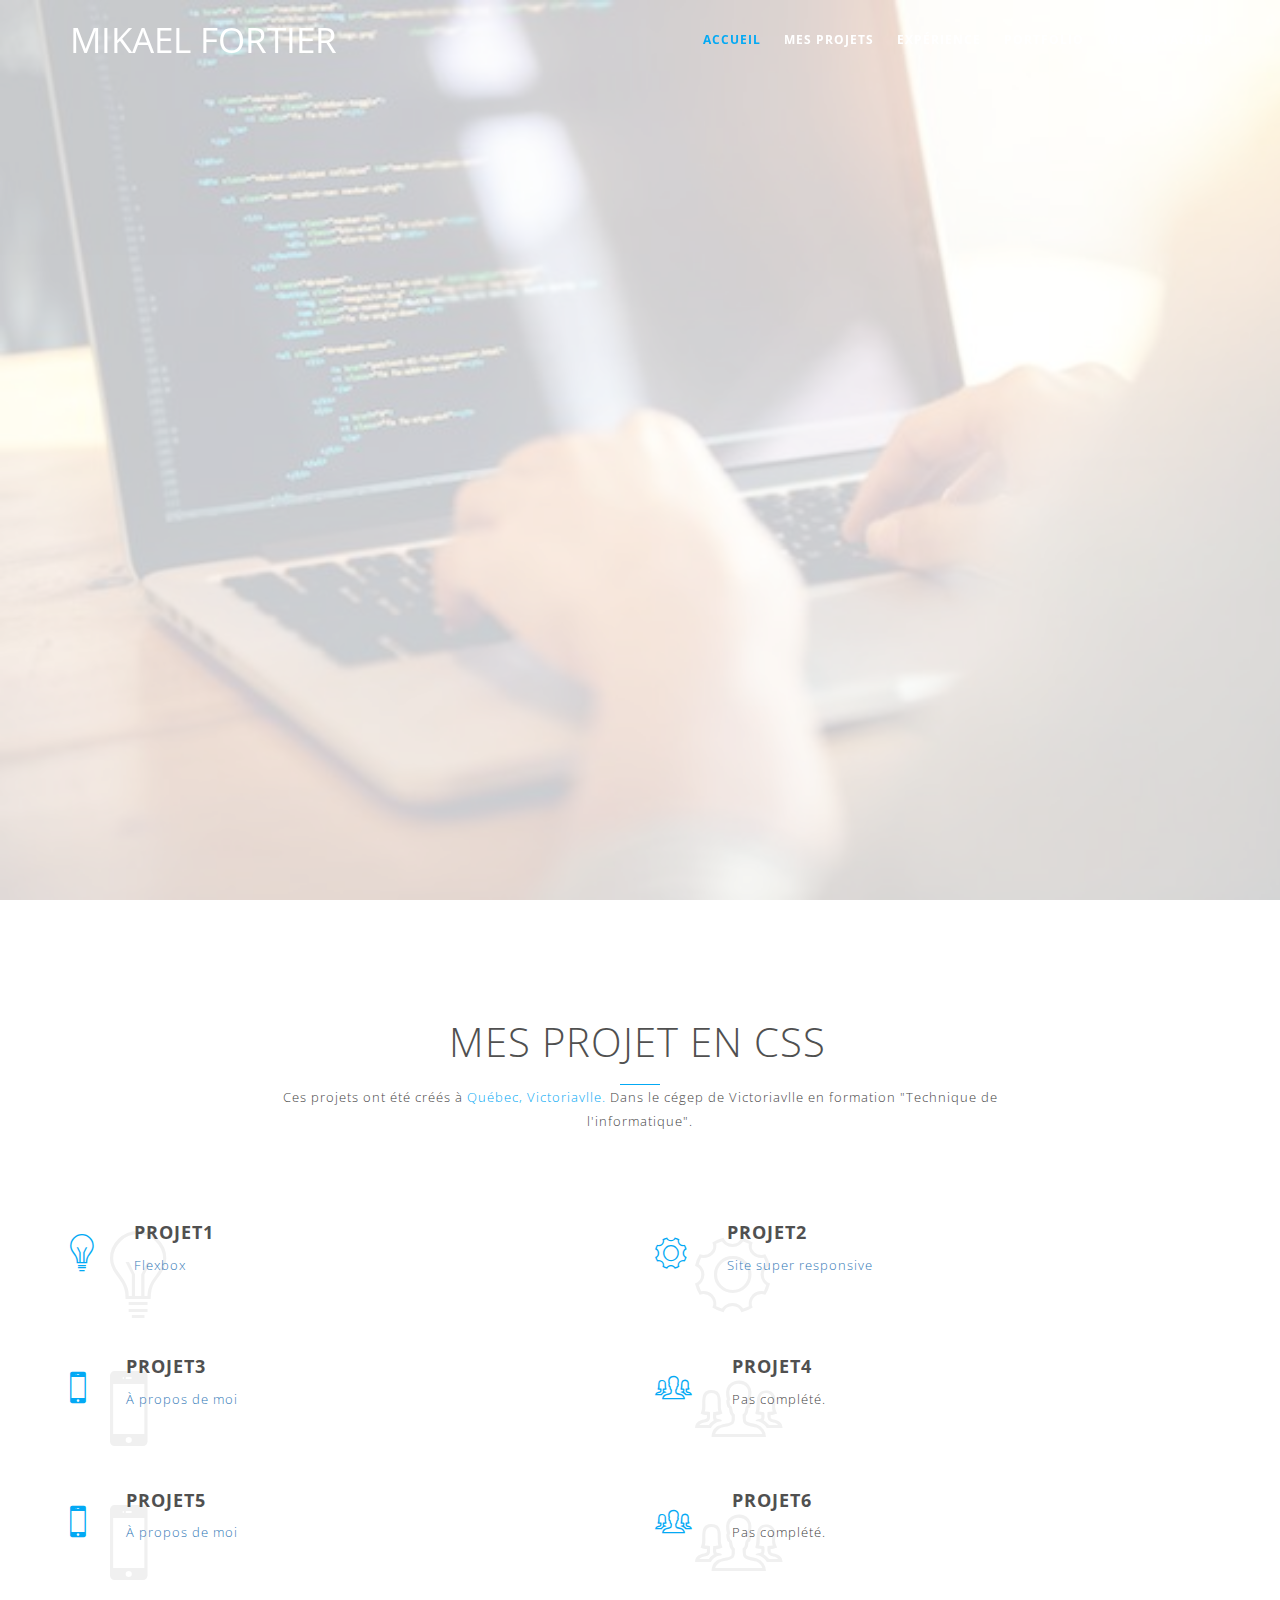
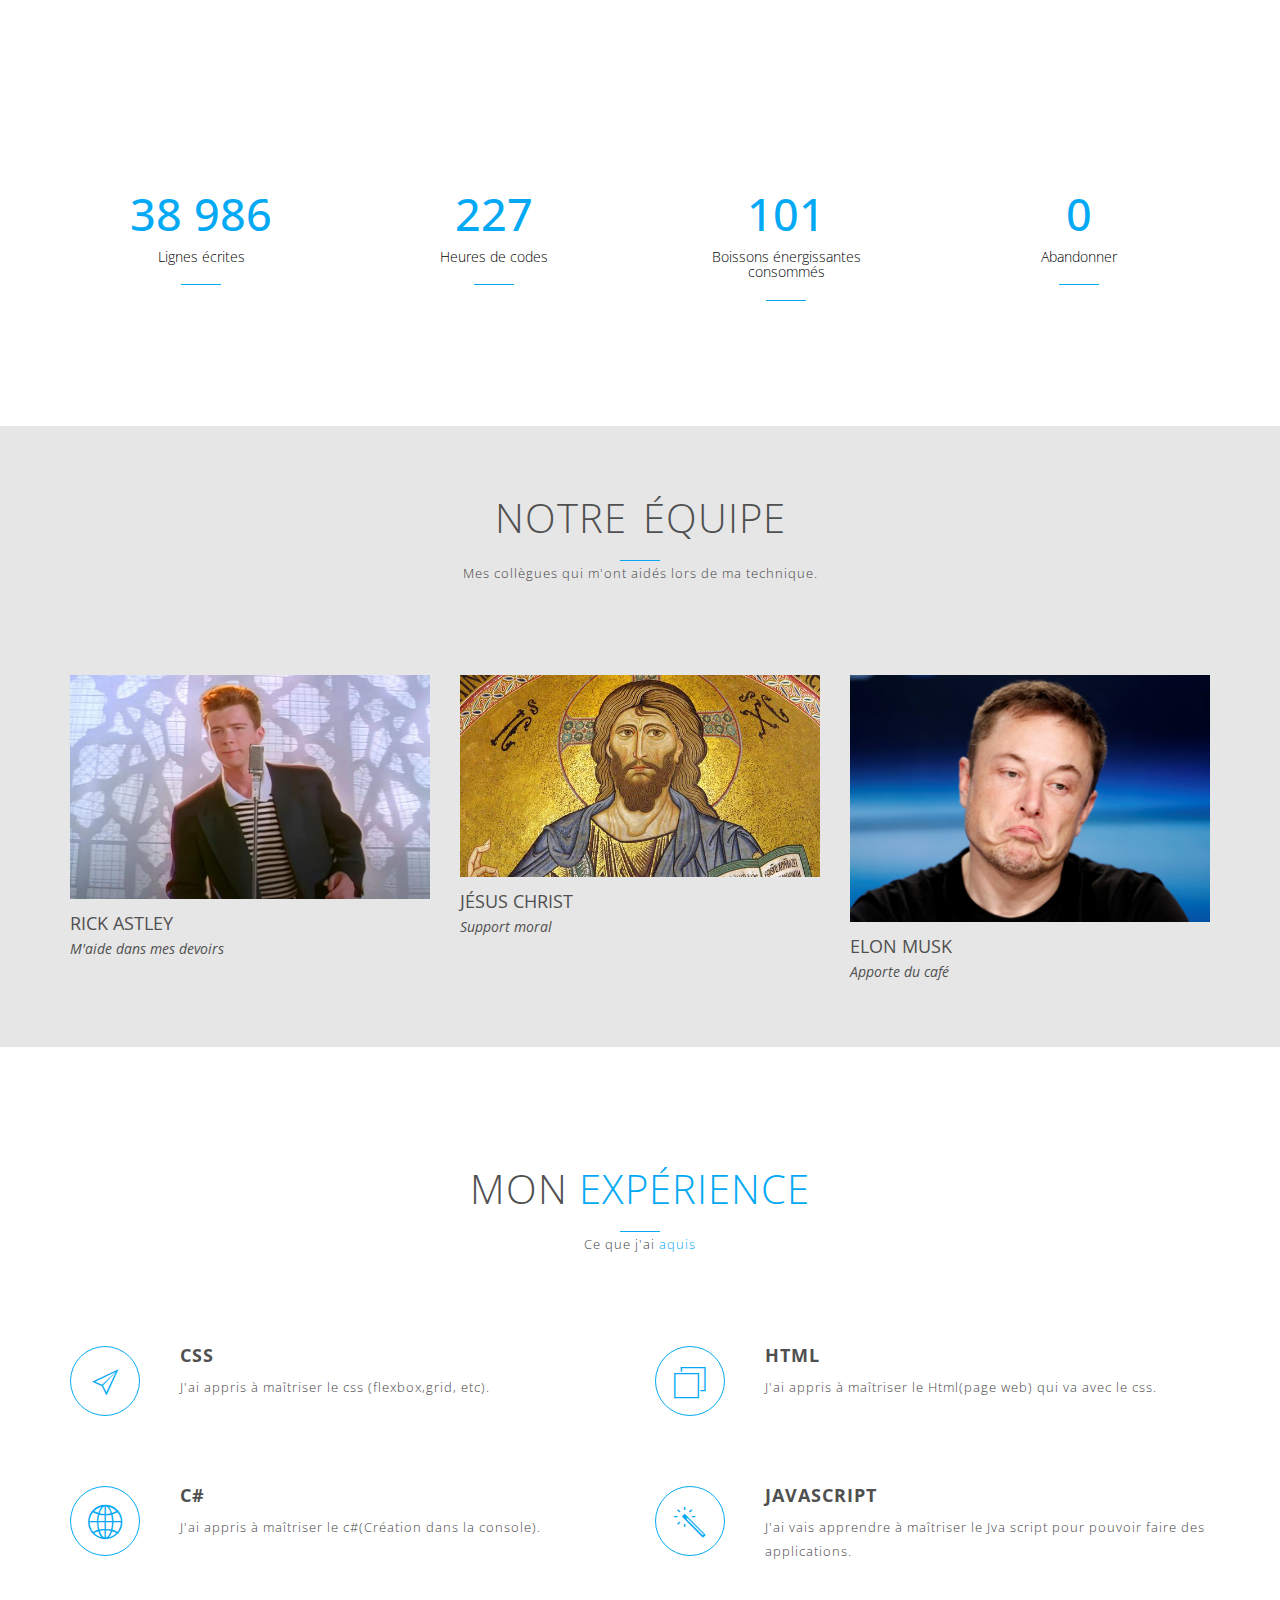
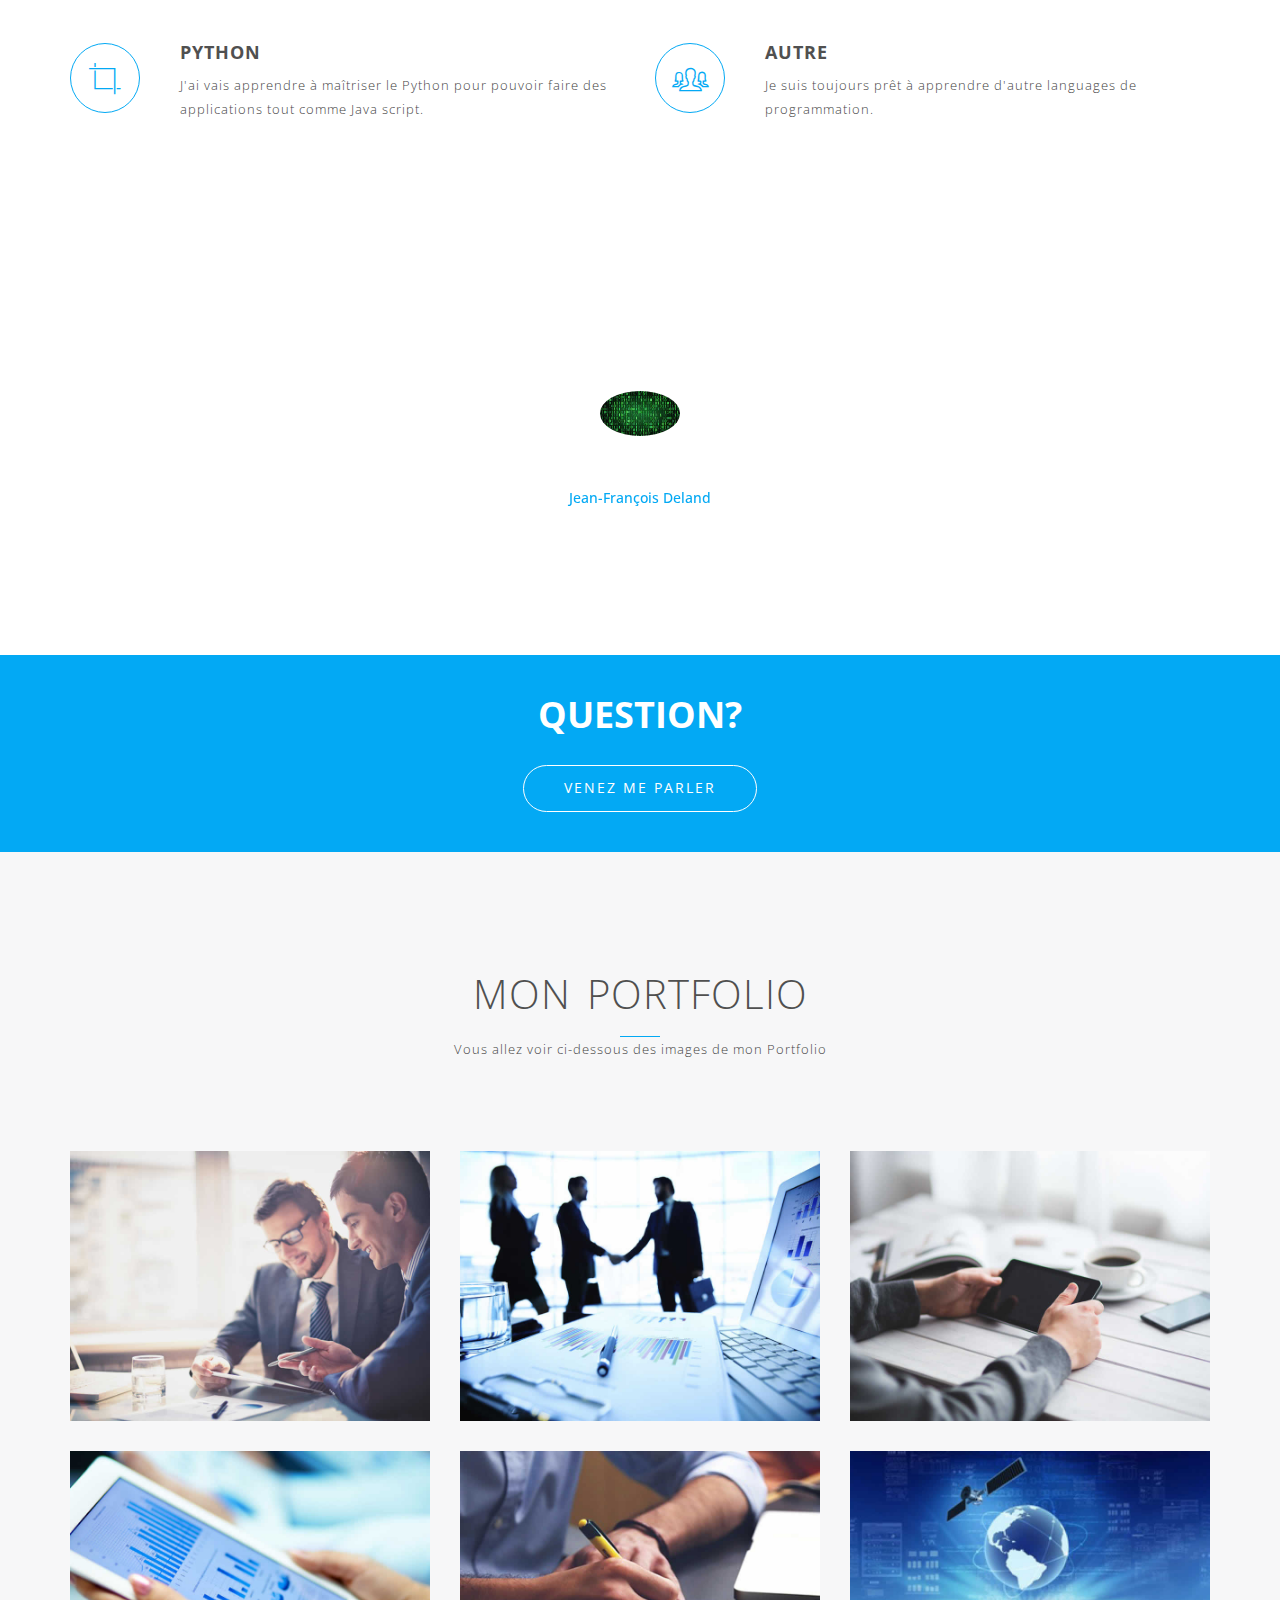
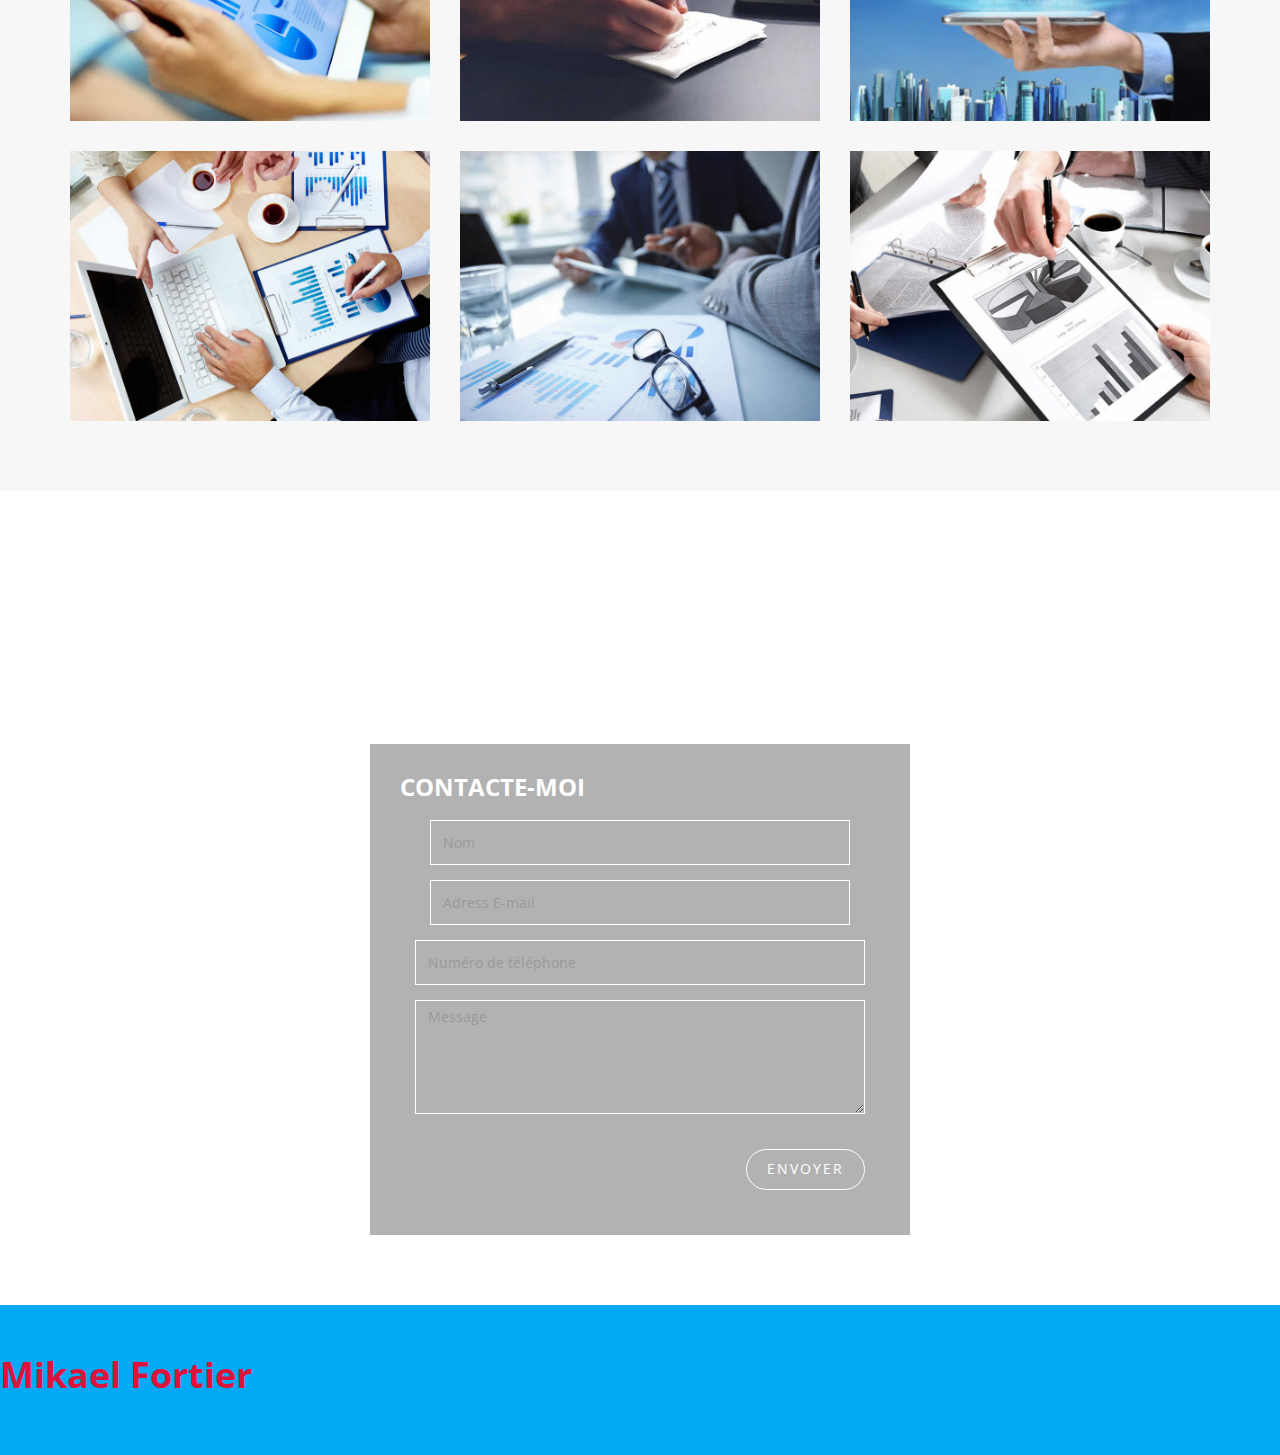
<file: index.html>
<!DOCTYPE html>
<!--
	Bonativo by TEMPLATE STOCK
	templatestock.co @templatestock
	Released for free under the Creative Commons Attribution 3.0 license (templated.co/license)
-->

<html lang="en">
    <head>
        <meta charset="utf-8">
        <meta http-equiv="X-UA-Compatible" content="IE=edge">
        <meta name="viewport" content="width=device-width, initial-scale=1">
        <title>HomePage-MikaelFortier</title>

        <!-- Bootstrap -->
        <link href="bootstrap/css/bootstrap.min.css" rel="stylesheet">
        <link href="css/style.css" rel="stylesheet" type="text/css">
        <link href="css/flexslider.css" rel="stylesheet" type="text/css">
        <link href="icons/css/ionicons.min.css" rel="stylesheet" type="text/css">
        <link href="icons/css/simple-line-icons.css" rel="stylesheet" type="text/css">
       
        <!--revolution slider setting css-->
        <link href="rs-plugin/css/settings.css" rel="stylesheet">
        <link href="css/prettyPhoto.css" rel="stylesheet" type="text/css" />
        <!-- HTML5 shim and Respond.js for IE8 support of HTML5 elements and media queries -->
        <!-- WARNING: Respond.js doesn't work if you view the page via file:// -->
        <!--[if lt IE 9]>
          <script src="https://oss.maxcdn.com/html5shiv/3.7.2/html5shiv.min.js"></script>
          <script src="https://oss.maxcdn.com/respond/1.4.2/respond.min.js"></script>
        <![endif]-->
    </head>
    <body data-spy="scroll" data-target=".navbar" data-offset="80">


        <!-- Static navbar -->
        <nav class="navbar navbar-default navbar-fixed-top before-color">
            <div class="container">
                <div class="navbar-header">
                    <button type="button" class="navbar-toggle collapsed" data-toggle="collapse" data-target="#navbar" aria-controls="navbar">
                        <span class="sr-only">Toggle navigation</span>
                        <span class="icon-bar"></span>
                        <span class="icon-bar"></span>
                        <span class="icon-bar"></span>
                    </button>
                    <a class="navbar-brand alo" href="index.html">Mikael Fortier</a>
                </div>
                <div id="navbar" class="navbar-collapse collapse">
                    <ul class="nav navbar-nav navbar-right scroll-to">
                        <li class="active"><a href="#home">Accueil</a></li>
                        <li><a href="#about">Mes projets</a></li>
                        <li><a href="#services">Expérience</a></li>
                        <li><a href="#work">Portfolio</a></li>
                                            
                        <li class="dropdown">
                           
                            <ul class="dropdown-menu" role="menu">
                                
                                
                            </ul>
                        </li>
                        <li><a href="#contact">Me contacter</a></li>

                    </ul>
                </div><!--/.nav-collapse -->
            </div><!--/.container-fluid -->
        </nav>


        <div class="fullwidthbanner" id="home">
            <div class="tp-banner">
                <ul>
                    <!-- SLIDE 1 -->
                    <li data-transition="fade" data-slotamount="7" data-masterspeed="1500">
                        <!-- MAIN IMAGE -->
                        <img src="html-css-javascript.jpg" alt="desk" data-bgfit="cover" data-bgposition="left top" data-bgrepeat="no-repeat">
                        <!-- LAYERS -->
                        <!-- LAYER NR. 1 -->
                        <div style="color: red;" class="tp-caption slider-title" data-x="center" data-y="center"  data-voffset="-30" data-speed="500" data-start="1200" data-easing="Power4.easeInOut">
                            Bienvenue dans ma <span>Page</span>
                        </div> <!-- /tp-caption -->
                        <!-- LAYER NR. 2 -->
                        <div class="tp-caption slider-caption" data-x="center" data-y="center" data-voffset="40" data-speed="500" data-start="1800" data-easing="Power4.easeInOut" data-captionhidden="on">
                            ma page de template de css de session1 automne 2021 en design web
                        </div> <!-- /tp-caption -->

                        <!-- LAYER NR. 3 -->
                        <div class="tp-caption slider-button scroll-to" data-x="center" data-y="center" data-voffset="120" data-speed="500" data-start="2400" data-easing="Power4.easeInOut" data-captionhidden="on">
                            <a class="btn btn-white" href="#about">Continuer</a>
                        </div> <!-- /tp-caption -->
                    </li>
                    <!-- SLIDE 2 -->
                    <li data-transition="fade" data-slotamount="7" data-masterspeed="1500">
                        <!-- MAIN IMAGE -->
                        <img src="iStock-969582980.jpg" alt="desk" data-bgfit="cover" data-bgposition="left top" data-bgrepeat="no-repeat">

                        <!-- LAYERS -->
                        <!-- LAYER NR. 1 -->
                        <div style="color: blue;" class="tp-caption slider-title" data-x="center" data-y="center"  data-voffset="-30" data-speed="500" data-start="1200" data-easing="Power4.easeInOut">
                            Bienvenue dans ma <span>Page</span>
                        </div> <!-- /tp-caption -->

                        <!-- LAYER NR. 2 -->
                        <div class="tp-caption slider-caption" data-x="center" data-y="center" data-voffset="40" data-speed="500" data-start="1800" data-easing="Power4.easeInOut" data-captionhidden="on">
                            ma page de template de css de session1 automne 2021 en design web
                        </div> <!-- /tp-caption -->

                        <!-- LAYER NR. 3 -->
                        <div class="tp-caption slider-button scroll-to" data-x="center" data-y="center" data-voffset="120" data-speed="500" data-start="2400" data-easing="Power4.easeInOut" data-captionhidden="on">
                            <a class="btn btn-white" href="#about">Continuer</a>
                        </div> <!-- /tp-caption -->
                    </li>
                    <!-- SLIDE 3 -->
                </ul>
            </div>
        </div><!--full width banner-->
        <section id="about" class="section-padding">
            <div class="container">
                <div class="row">
                    <div class="col-sm-8 col-sm-offset-2 text-center">
                        <div class="section-title">
                            <h1>Mes <span class="alo">Projet en css</span></h1> 
                            <span class="border-line"></span>
                            <p class="">
                                Ces projets ont été créés à <span class="colored-text">Québec, Victoriavlle.</span> Dans le cégep de Victoriavlle en formation "Technique de l'informatique".
                            </p>
                        </div>
                    </div>
                </div><!-- title row end-->
                <div class="row">
                    <div class="col-sm-6 margin-bottom30">
                        <div class="feature-icon-wrap clearfix">
                            <div class="left-side-icon">
                                <i class="ion-ios-lightbulb-outline front-icon"></i>
                                <i class="ion-ios-lightbulb-outline back-icon"></i>
                            </div>
                            <div class="features-text-right">
                                <h3>Projet1</h3>                         
                                <p><a href="mes_exercices/Projet semaine 1/exercice_flexbox.html">
                                    Flexbox</a>
                                </p>
                            </div>
                        </div><!--features icon wrap-->
                    </div><!--features col-->
                    <div class="col-sm-6 margin-bottom30">
                        <div class="feature-icon-wrap clearfix">
                            <div class="left-side-icon">
                                <i class="ion-ios-gear-outline front-icon"></i>
                                <i class="ion-ios-gear-outline back-icon"></i>
                            </div>
                            <div class="features-text-right">
                                <h3>Projet2</h3>                         
                                <p><a href="mes_exercices/Projet semaine 1/site responsive.html">
                                    Site super responsive</a>
                                </p>
                            </div>
                        </div><!--features icon wrap-->
                    </div><!--features col-->
                </div><!--row-->
                <div class="row">
                    <div class="col-sm-6 margin-bottom30">
                        <div class="feature-icon-wrap clearfix">
                            <div class="left-side-icon">
                                <i class="ion-iphone front-icon"></i>
                                <i class="ion-iphone back-icon"></i>
                            </div>
                            <div class="features-text-right">
                                <h3>Projet3</h3>                         
                                <p><a href="mes_exercices/Projet semaine 1/index.html">
                                    À propos de moi                            </a>   </p>
                            </div>
                        </div><!--features icon wrap-->
                    </div><!--features col-->
                    <div class="col-sm-6 margin-bottom30">
                        <div class="feature-icon-wrap clearfix">
                            <div class="left-side-icon">
                                <i class="ion-ios-people-outline front-icon"></i>
                                <i class="ion-ios-people-outline back-icon"></i>
                            </div>
                            <div class="features-text-right">
                                <h3>Projet4</h3>                         
                                <p>
                                    Pas complété.</p>
                            </div>
                        </div><!--features icon wrap-->
                    </div><!--features col-->
                </div><!--row-->
                <div class="row">
                    <div class="col-sm-6 margin-bottom30">
                        <div class="feature-icon-wrap clearfix">
                            <div class="left-side-icon">
                                <i class="ion-iphone front-icon"></i>
                                <i class="ion-iphone back-icon"></i>
                            </div>
                            <div class="features-text-right">
                                <h3>Projet5</h3>                         
                                <p><a href="mes_exercices/Projet semaine 1/index.html">
                                    À propos de moi                            </a>   </p>
                            </div>
                        </div><!--features icon wrap-->
                    </div><!--features col-->
                    <div class="col-sm-6 margin-bottom30">
                        <div class="feature-icon-wrap clearfix">
                            <div class="left-side-icon">
                                <i class="ion-ios-people-outline front-icon"></i>
                                <i class="ion-ios-people-outline back-icon"></i>
                            </div>
                            <div class="features-text-right">
                                <h3>Projet6</h3>                         
                                <p>
                                    Pas complété.</p>
                            </div>
                        </div><!--features icon wrap-->
                    </div><!--features col-->
                </div><!--row-->
            </div><!--container-->      
        </section><!--about section end-->
        <div class="funfacts parallax-1">
            <div class="container">
                <div class="row">
                    <div class="col-sm-3 margin-bottom30 text-center">
                        <div class="fact-box">
                            <h2>38 986</h2>                          
                            <h5>Lignes écrites</h5>
                            <span class="border-line"></span>
                        </div>
                    </div><!--fact cols-->
                    <div class="col-sm-3 margin-bottom30 text-center">
                        <div class="fact-box">
                            <h2>227</h2>                          
                            <h5>Heures de codes</h5>
                            <span class="border-line"></span>
                        </div>
                    </div><!--fact cols-->
                    <div class="col-sm-3 margin-bottom30 text-center">
                        <div class="fact-box">
                            <h2>101</h2>                          
                            <h5>Boissons énergissantes consommés </h5>
                            <span class="border-line"></span>
                        </div>
                    </div><!--fact cols-->
                    <div class="col-sm-3 margin-bottom30 text-center">
                        <div class="fact-box">
                            <h2>0</h2>                          
                            <h5>Abandonner</h5>
                            <span class="border-line"></span>
                        </div>
                    </div><!--fact cols-->
                </div>
            </div>
        </div>
        <div class="team">
            <div class="container">
                <div class="row">
                    <div class="col-sm-8 col-sm-offset-2">
                        <div class="section-title text-center">
                            <h1> <span class="alo">Notre</span> équipe</h1> 
                            <span class="border-line"></span>
                            <p class="">
                                Mes collègues qui m'ont aidés lors de ma technique.
                            </p>
                        </div>
                    </div>
                </div>
                <div class="row">

                    <div class="col-sm-4 margin-bottom30">
                        <div class="team-box">
                            <img src="572c4830-721d-11eb-bb63-96959c3b62f2.cf.jpg" class="img-responsive" alt="">

                            <ul class="">
                            </ul>
                        </div>
                        <div class="team-desc">
                            <h4>Rick Astley</h4>
                            <em>M'aide dans mes devoirs</em>
                        </div>
                    </div><!--team col end-->
                    <div class="col-sm-4 margin-bottom30">
                        <div class="team-box">
                            <img src="le-christ-pantocrator-de-la-cathedrale-de-cefalu-en-italie-une-representation-bien-loin-de-la-realite-selon-les-scientifiques_5482362.jpg" class="img-responsive" alt="">                       
                            <ul class="">
                            </ul>
                        </div>
                        <div class="team-desc">
                            <h4>Jésus Christ</h4>
                            <em>Support moral</em>
                        </div>
                    </div><!--team col end-->
                    <div class="col-sm-4 margin-bottom30">
                        <div class="team-box">
                            <img src="elon.jpg" class="img-responsive" alt="">                     
                            <ul class="">
                            </ul>
                        </div>
                        <div class="team-desc">
                            <h4>Elon Musk</h4>
                            <em>Apporte du café</em>
                        </div>
                    </div><!--team col end-->
                </div>
            </div>
        </div><!--team section end-->
        <section id="services" class="section-padding">
            <div class="container">
                <div class="row">
                    <div class="col-sm-8 col-sm-offset-2 text-center">
                        <div class="section-title">
                            <h1>Mon <span class="colored-text">Expérience</span></h1> 
                            <span class="border-line"></span>
                            <p class="">
                                Ce que j'ai <span class="colored-text">aquis</span>
                            </p>
                        </div>
                    </div>
                </div><!-- title row end-->
                <div class="row">
                    <div class="col-sm-6 margin-bottom30">
                        <div class="feature-icon-wrap services-icons clearfix">
                            <div class="left-side-icon">
                                <i class="ion-ios-paperplane-outline front-icon"></i>
                            </div>
                            <div class="features-text-right">
                                <h3>Css</h3>                         
                                <p>
                                    J'ai appris à maîtriser le css (flexbox,grid, etc).
                                </p>
                            </div>
                        </div>
                    </div><!--services col-->
                    <div class="col-sm-6 margin-bottom30">
                        <div class="feature-icon-wrap services-icons clearfix">
                            <div class="left-side-icon">
                                <i class="ion-ios-browsers-outline front-icon"></i>
                            </div>
                            <div class="features-text-right">
                                <h3>Html</h3>                         
                                <p>
                                    J'ai appris à maîtriser le Html(page web) qui va avec le css.
                                </p>
                            </div>
                        </div>
                    </div><!--services col-->
                </div><!--services row-->
                <div class="row">
                    <div class="col-sm-6 margin-bottom30">
                        <div class="feature-icon-wrap services-icons clearfix">
                            <div class="left-side-icon">
                                <i class="ion-ios-world-outline front-icon"></i>
                            </div>
                            <div class="features-text-right">
                                <h3>C#</h3>                         
                                <p>
                                    J'ai appris à maîtriser le c#(Création dans la console).
                                </p>
                            </div>
                        </div>
                    </div><!--services col-->
                    <div class="col-sm-6 margin-bottom30">
                        <div class="feature-icon-wrap services-icons clearfix">
                            <div class="left-side-icon">
                                <i class="ion-ios-color-wand-outline front-icon"></i>
                            </div>
                            <div class="features-text-right">
                                <h3>JavaScript</h3>                         
                                <p>
                                    J'ai vais apprendre à maîtriser le Jva script pour pouvoir faire des applications.
                                </p>
                            </div>
                        </div>
                    </div><!--services col-->
                </div><!--services row-->
                <div class="row">
                    <div class="col-sm-6 margin-bottom30">
                        <div class="feature-icon-wrap services-icons clearfix">
                            <div class="left-side-icon">
                                <i class="ion-ios-crop front-icon"></i>
                            </div>
                            <div class="features-text-right">
                                <h3>Python</h3>                         
                                <p>
                                    J'ai vais apprendre à maîtriser le Python pour pouvoir faire des applications tout comme Java script.
                                </p>
                            </div>
                        </div>
                    </div><!--services col-->
                    <div class="col-sm-6 margin-bottom30">
                        <div class="feature-icon-wrap services-icons clearfix">
                            <div class="left-side-icon">
                                <i class="ion-ios-people-outline front-icon"></i>
                            </div>
                            <div class="features-text-right">
                                <h3>Autre</h3>                         
                                <p>
                                    Je suis toujours prêt à apprendre d'autre languages de programmation.
                                </p>
                            </div>
                        </div>
                    </div><!--services col-->
                </div><!--services row-->
            </div>
        </section><!--services section end-->
        <div class="testimonials parallax-2">
            <div class="container">
                <div class="row">
                    <div class="col-sm-8 col-sm-offset-2 text-center">
                        <div class="flexslider testislider">
                            <ul class="slides">
                                <li>
                                    <div class="slide-items">
                                        <img src="CDS.jpg" alt="">
                                        <p>
                                            Enseignant en Design Web!
                                        </p>
                                        <h5>Mathieu Fréchette </h5>
                                    </div>
                                </li>
                                <li>
                                    <div class="slide-items">
                                        <img src="css101-main.jpg" alt="">
                                        <p>
                                            Enseignant en Programmation 1!
                                        </p>
                                        <h5>Carine Croteau</h5>
                                    </div>
                                </li>
                                <li>
                                    <div class="slide-items">
                                        <img src="binaire.jfif" alt="">
                                        <p>
                                            Enseignant en mathématique de l'ordinateur!
                                        </p>
                                        <h5>Jean-François Deland</h5>
                                    </div>
                                </li>
                            </ul>
                        </div>
                    </div>
                </div>
            </div>
        </div><!--testimonials-->
        </div><!--pricing-->
        <div class="cta cta-bg">
            <div class="container text-center scroll-to">
                <h1>Question?</h1>
                <a href="#contact" class="btn btn-white btn-radius btn-lg">Venez me parler</a>
            </div>
        </div><!--call to action-->

        <section id="work" class="section-padding">
            <div class="container">
                <div class="row">
                    <div class="col-sm-8 col-sm-offset-2">
                        <div class="section-title text-center">
                            <h1> <span class="alo">Mon</span> Portfolio</h1> 
                            <span class="border-line"></span>
                            <p class="">
                                Vous allez voir ci-dessous des images de mon Portfolio
                            </p>
                        </div>
                    </div>
                </div><!--heading row-->
                <div class="row">
                    <div class="col-sm-4">
                        <div class="entry-thumb portfolio-thumb">
                            <div class="imgoverlay text-light">
                                <a href="images/work-1.jpg" class="load-content prettyPhoto" data-gal="prettyPhoto[name_gallery]">
                                    <img src="images/work-1.jpg" class="img-responsive" alt="">
                                    <div class="overlay"><span class="overlaycolor"></span><div class="overlayinfo" style="margin-top: -11px;"><h6>Branding</h6></div></div>
                                </a>
                            </div>
                        </div>
                    </div><!--work col-->
                    <div class="col-sm-4">
                        <div class="entry-thumb portfolio-thumb">
                            <div class="imgoverlay text-light">
                                <a href="images/work-2.jpg" class="load-content prettyPhoto" data-gal="prettyPhoto[name_gallery]">
                                    <img src="images/work-2.jpg" class="img-responsive" alt="">
                                    <div class="overlay"><span class="overlaycolor"></span><div class="overlayinfo" style="margin-top: -11px;"><h6>Branding</h6></div></div>
                                </a>
                            </div>
                        </div>
                    </div><!--work col-->
                    <div class="col-sm-4">
                        <div class="entry-thumb portfolio-thumb">
                            <div class="imgoverlay text-light">
                                <a href="images/work-3.jpg" class="load-content prettyPhoto" data-gal="prettyPhoto[name_gallery]">
                                    <img src="images/work-3.jpg" class="img-responsive" alt="">
                                    <div class="overlay"><span class="overlaycolor"></span><div class="overlayinfo" style="margin-top: -11px;"><h6>Branding</h6></div></div>
                                </a>
                            </div>
                        </div>
                    </div><!--work col-->
                </div><!--work row-->
                <div class="row">
                    <div class="col-sm-4">
                        <div class="entry-thumb portfolio-thumb">
                            <div class="imgoverlay text-light">
                                <a href="images/work-4.jpg" class="load-content prettyPhoto" data-gal="prettyPhoto[name_gallery]">
                                    <img src="images/work-4.jpg" class="img-responsive" alt="">
                                    <div class="overlay"><span class="overlaycolor"></span><div class="overlayinfo" style="margin-top: -11px;"><h6>Branding</h6></div></div>
                                </a>
                            </div>
                        </div>
                    </div><!--work col-->
                    <div class="col-sm-4">
                        <div class="entry-thumb portfolio-thumb">
                            <div class="imgoverlay text-light">
                                <a href="images/work-5.jpg" class="load-content prettyPhoto" data-gal="prettyPhoto[name_gallery]">
                                    <img src="images/work-5.jpg" class="img-responsive" alt="">
                                    <div class="overlay"><span class="overlaycolor"></span><div class="overlayinfo" style="margin-top: -11px;"><h6>Branding</h6></div></div>
                                </a>
                            </div>
                        </div>
                    </div><!--work col-->
                    <div class="col-sm-4">
                        <div class="entry-thumb portfolio-thumb">
                            <div class="imgoverlay text-light">
                                <a href="images/work-6.jpg" class="load-content prettyPhoto" data-gal="prettyPhoto[name_gallery]">
                                    <img src="images/work-6.jpg" class="img-responsive" alt="">
                                    <div class="overlay"><span class="overlaycolor"></span><div class="overlayinfo" style="margin-top: -11px;"><h6>Branding</h6></div></div>
                                </a>
                            </div>
                        </div>
                    </div><!--work col-->
                </div><!--work row-->
                <div class="row">
                    <div class="col-sm-4">
                        <div class="entry-thumb portfolio-thumb">
                            <div class="imgoverlay text-light">
                                <a href="images/work-7.jpg" class="load-content prettyPhoto" data-gal="prettyPhoto[name_gallery]">
                                    <img src="images/work-7.jpg" class="img-responsive" alt="">
                                    <div class="overlay"><span class="overlaycolor"></span><div class="overlayinfo" style="margin-top: -11px;"><h6>Branding</h6></div></div>
                                </a>
                            </div>
                        </div>
                    </div><!--work col-->
                    <div class="col-sm-4">
                        <div class="entry-thumb portfolio-thumb">
                            <div class="imgoverlay text-light">
                                <a href="images/work-8.jpg" class="load-content prettyPhoto" data-gal="prettyPhoto[name_gallery]">
                                    <img src="images/work-8.jpg" class="img-responsive" alt="">
                                    <div class="overlay"><span class="overlaycolor"></span><div class="overlayinfo" style="margin-top: -11px;"><h6>Branding</h6></div></div>
                                </a>
                            </div>
                        </div>
                    </div><!--work col-->
                    <div class="col-sm-4">
                        <div class="entry-thumb portfolio-thumb">
                            <div class="imgoverlay text-light">
                                <a href="images/work-9.jpg" class="load-content prettyPhoto" data-gal="prettyPhoto[name_gallery]">
                                    <img src="images/work-9.jpg" class="img-responsive" alt="">
                                    <div class="overlay"><span class="overlaycolor"></span><div class="overlayinfo" style="margin-top: -11px;"><h6>Branding</h6></div></div>
                                </a>
                            </div>
                        </div>
                    </div><!--work col-->
                </div><!--work row-->
            </div>
        </section><!--work section end-->
            <div class="news-wrapper  container-fluid">
                <div class='row'>
                <div class="col-sm-6 text-center no-padding">           
                </div><!--news col-->
                <div class="col-sm-6 text-center no-padding">   
                        </div>
                    </a>
                </div><!--news col-->
                <div class="col-sm-6 text-center no-padding">
                </div><!--news col-->
        <section id="contact" class="section-padding">
            <div class="container">
                <div class="row">
                    <div class="col-sm-8 col-sm-offset-2">
                        <div class="row contact-details">
                            <div class="col-sm-4 margin-bottom30 text-center">
                                <i class="ion-ios-location-outline"></i>
                                <h4></h4>
                            </div>
                            <div class="col-sm-4 margin-bottom30 text-center">
                                <i class="ion-ios-email-outline"></i>
                                <h4></h4>
                            </div>
                            <div class="col-sm-4 margin-bottom30 text-center">
                                <i class="ion-ios-telephone-outline"></i>
                                <h4></h4>
                            </div>
                        </div><!--contact details-->
                    </div>
                </div>
                <div class="row">
                    <div class="col-sm-6 col-sm-offset-3">
                        <form name="sentMessage" class="contact-form" method="post" novalidate>
                            <h3>Contacte-moi</h3>
                            <div class="row">
                                <div class="col-md-12">
                                    <div class="row control-group">
                                        <div class="form-group col-xs-12 controls">

                                            <input type="text" class="form-control" placeholder="Nom" id="name" required data-validation-required-message="Please enter your name.">
                                            <p class="help-block"></p>
                                        </div>
                                    </div>
                                </div>
                                <div class="col-md-12">
                                    <div class="row control-group">
                                        <div class="form-group col-xs-12 controls">

                                            <input type="email" class="form-control" placeholder="Adress E-mail" id="email" required data-validation-required-message="Please enter your email address.">
                                            <p class="help-block"></p>
                                        </div>
                                    </div> 
                                </div>
                            </div>
                            <div class="row control-group">
                                <div class="form-group col-xs-12  controls">

                                    <input type="tel" class="form-control" placeholder="Numéro de téléphone" id="phone" required data-validation-required-message="Please enter your phone number.">
                                    <p class="help-block"></p>
                                </div>
                            </div>
                            <div class="row control-group">
                                <div class="form-group col-xs-12 controls">

                                    <textarea rows="5" class="form-control" placeholder="Message" id="message" required data-validation-required-message="Please enter a message."></textarea>
                                    <p class="help-block"></p>
                                </div>
                            </div>
                            <br>
                            <div id="success"></div>
                            <div class="row">
                                <div class="form-group col-xs-12 text-right">
                                    <button type="submit" class="btn btn-white btn-lg">Envoyer</button>
                                </div>
                            </div>
                        </form>

                    </div>
                </div>
            </div>
        </section><!--contact section end-->
        <footer class="footer">
            <h1 style="color: crimson;"><b>Mikael Fortier</b></h1>
        </footer>
        <!-- jQuery (necessary for Bootstrap's JavaScript plugins) -->
        <script src="js/jquery.min.js" type="text/javascript"></script>
        <script src="js/moderniz.min.js" type="text/javascript"></script>
        <script src="js/jquery.easing.1.3.js" type="text/javascript"></script>
        <!-- bootstrap js-->
        <script src="bootstrap/js/bootstrap.min.js" type="text/javascript"></script>
        <script type="text/javascript" src="js/jquery.flexslider-min.js"></script>
        <script type="text/javascript" src="js/parallax.min.js"></script> 
        <script type="text/javascript" src="js/jquery.prettyPhoto.js"></script>	       
        <script type="text/javascript" src="js/jqBootstrapValidation.js"></script>
        <!--revolution slider scripts-->
        <script src="rs-plugin/js/jquery.themepunch.tools.min.js" type="text/javascript"></script>
        <script src="rs-plugin/js/jquery.themepunch.revolution.min.js" type="text/javascript"></script>  
        <script src="js/template.js" type="text/javascript"></script>
    </body>
</html>
</file>
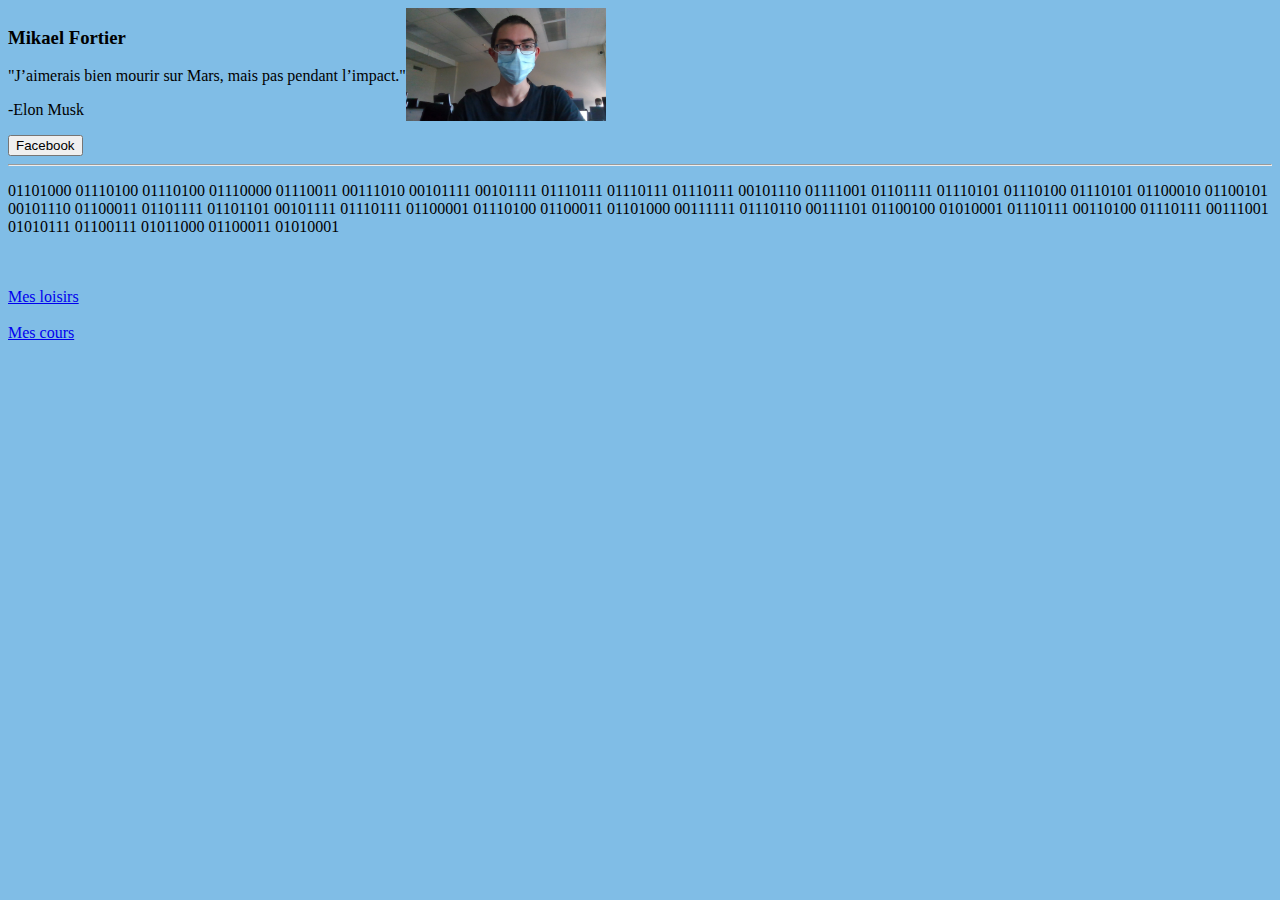
<file: mes_exercices/Projet semaine 1/index.html>
<!DOCTYPE html>

<html>
    

<head>
    <title> site web </title>
    <meta charset="UTF-8">
    <link rel="stylesheet" href="bio.css">
</head>

<body style ="background-color: rgba(71, 160, 219, 0.692);";>
    <div id="idtest">
        <div>
            <!--intro-->
         <h3><p>Mikael Fortier</p></h3>
         <p>"J’aimerais bien mourir sur Mars, mais pas pendant l’impact."</p>
         <p>-Elon Musk</p>
        </div>
    

        <div id="me">
            <img width="200" src="me.jpg">
        </div>
    </div>
    
    

    <form method="get" action="https://www.facebook.com/mikael.fortier.33">
    <button type="submit">Facebook</button>
    </form>
    <hr>

<!--description-->
    <p>01101000 01110100 01110100 01110000 01110011 00111010 00101111 00101111 01110111 01110111 01110111
     00101110 01111001 01101111 01110101 01110100 01110101 01100010 01100101 00101110 01100011 01101111
     01101101 00101111 01110111 01100001 01110100 01100011 01101000 00111111 01110110 00111101 01100100
     01010001 01110111 00110100 01110111 00111001 01010111 01100111 01011000 01100011 01010001</p>

     <!--liens-->
 <section>
    
    <br>
    <br>
    <a href=MesLoisirs.html>Mes loisirs</a> 
    <br>
    <br>
    <a href="MesCours.html">Mes cours</a>
 </section>
 
</body>


</html>
</file>
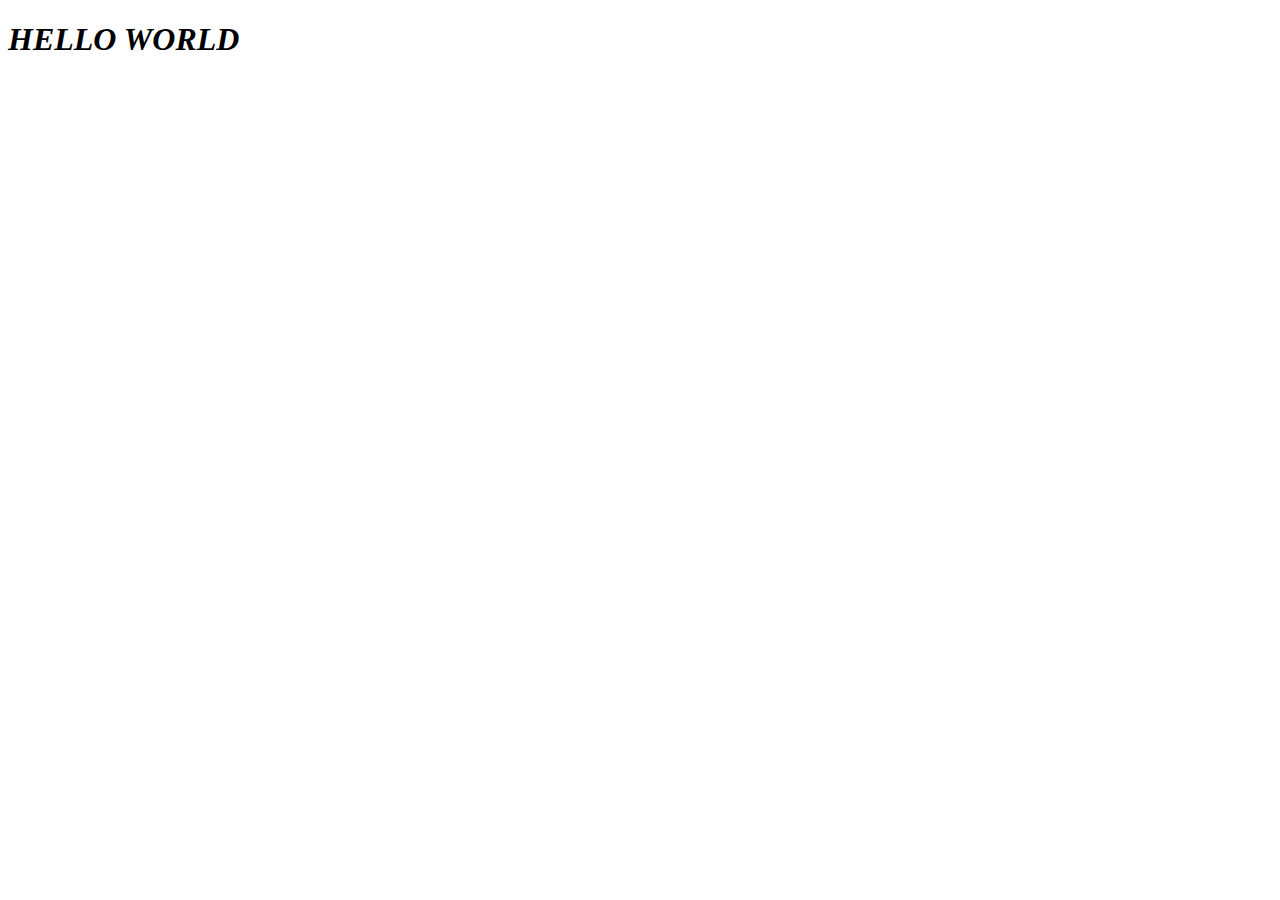
<file: mes_exercices/Hello world/HTML/index.html>
<!DOCTYPE html>

<html>
    
<head>
    <title> Mike website </title> 
    <meta name="viewport" content="width=device-width, initial-scale=1.0">
</head>


<body>  
    <p><H1><i> HELLO WORLD</i></H1></p>
</body>

</html>
</file>
<file: mes_exercices/Projet semaine 1/disposition de page.html>
<!DOCTYPE html>

<html>

<head>
<title> disposition de page </title>
<meta charset="UTF-8">
<link rel="stylesheet" href="disposition de page.css">
</head>

<body>
    <div id="container">
        <nav>
            nav
        </nav>

        <div id="contenu">
            
            <header>
                header
            </header>

            <div id=test>
                <article>
                    article
                </article>

                <aside>
                    aside
                </aside>
            </div>

            <footer>
                footer
            </footer>

        </div>

    </div>
</body>


</html>
</file>
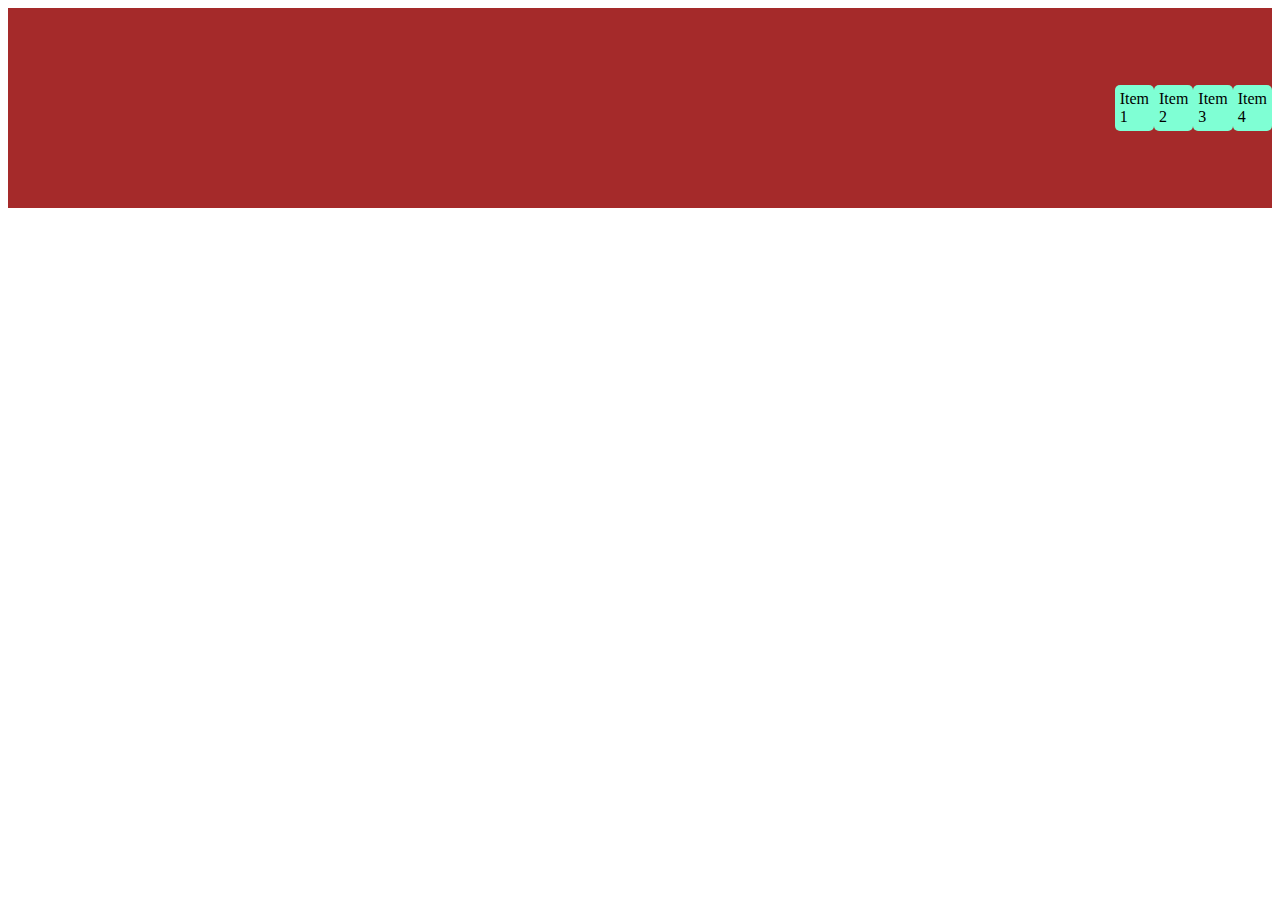
<file: mes_exercices/Projet semaine 1/exercice_flexbox.html>
<!DOCTYPE html>

<html>

<head>
<title> Exercice flexbox </title>
<meta charset="UTF-8">
<link rel="stylesheet" href="exerice_flexbox.css">
</head>

<body>
    <div id="container">

        <div>
            Item 1
        </div>

        <div>
            Item 2
        </div>

        <div>
            Item 3
        </div>

        <div>
            Item 4
        </div>
</body>


</html>
</file>
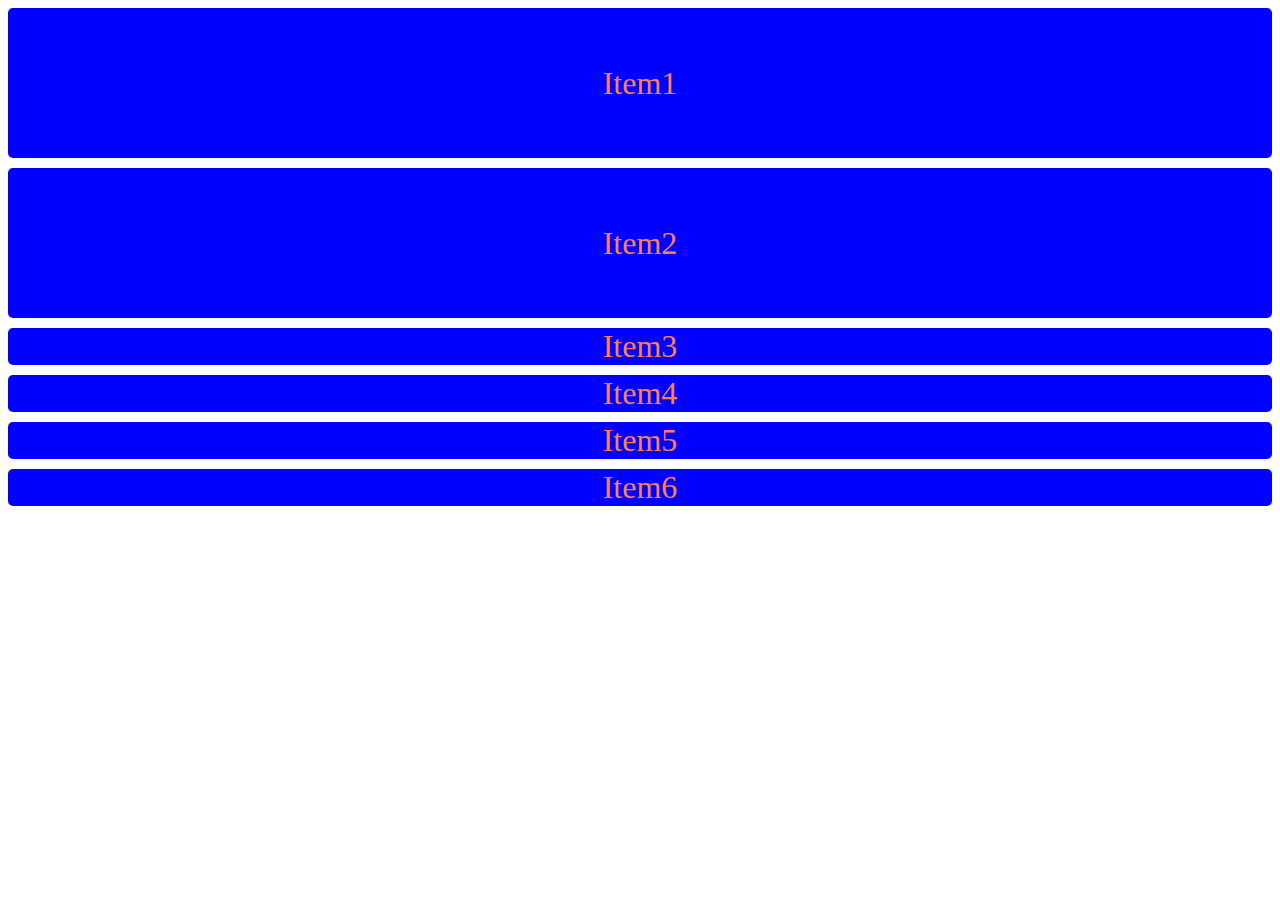
<file: mes_exercices/Projet semaine 1/grid.html>
<!DOCTYPE html>

<html>

<head>
    <link rel="stylesheet" href="grid.css">
<title> site web </title>
<meta charset="UTF-8">
</head>

<body>
    <div id="container">
        <div class="grid_items">Item1</div>
        <div class="grid_items">Item2</div>
        <div class="grid_items">Item3</div>
        <div class="grid_items">Item4</div>
        <div class="grid_items">Item5</div>
        <div class="grid_items">Item6</div>
    </div>
</body>


</html>
</file>
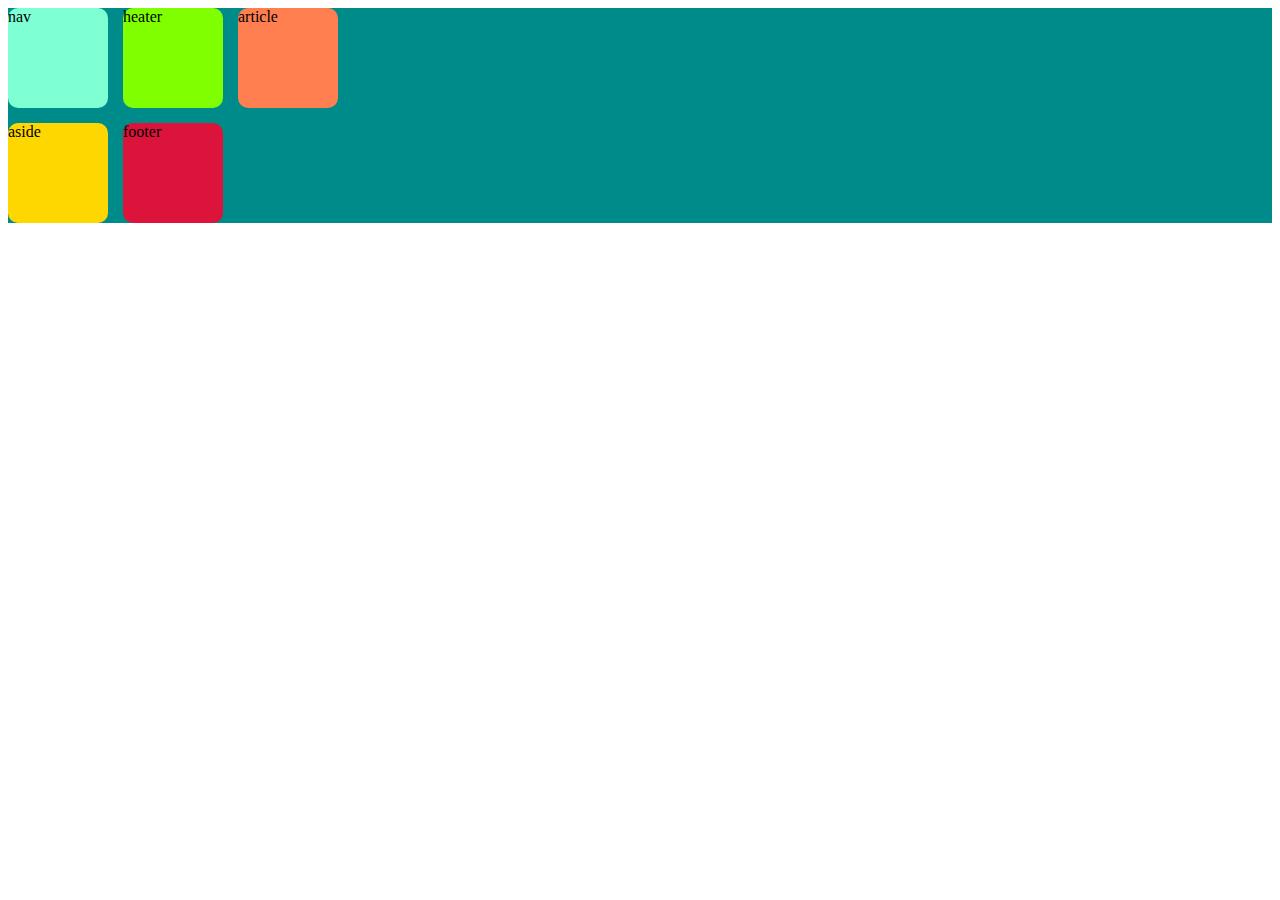
<file: mes_exercices/Projet semaine 1/gridexercice.html>
<!DOCTYPE html>

<html>

<head>
    <title> site web </title>
    <meta charset="UTF-8">
    <link rel="stylesheet" href="grideexercice.css">
</head>

<body>
    <div id="container">
        
            <div class="nav">nav</div>
            <div class="heater">heater</div>
            <div class="article">article</div>
            <div class="aside">aside</div>
            <div class="footer">footer</div>
        
    </div>
</body>


</html>
</file>
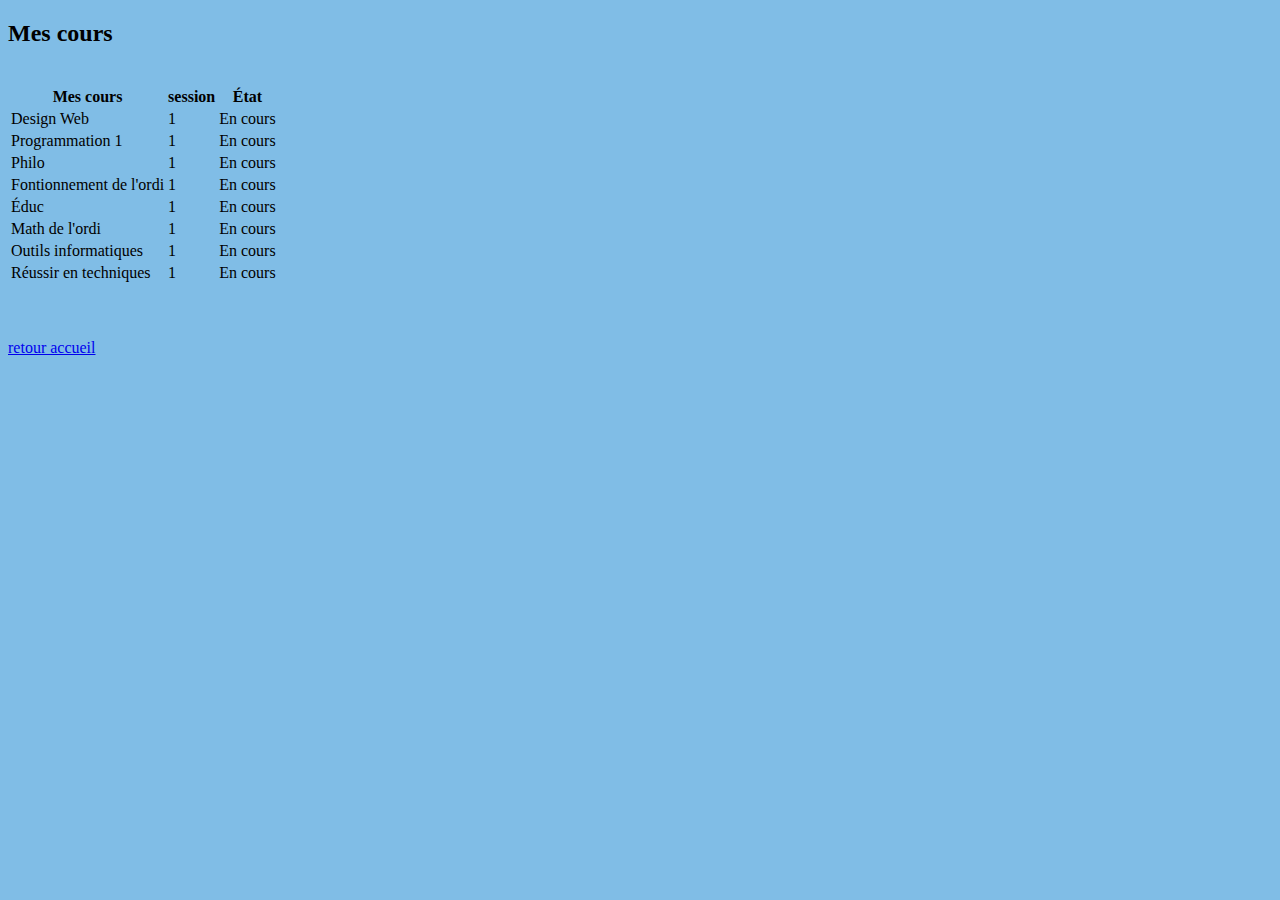
<file: mes_exercices/Projet semaine 1/MesCours.html>
<!DOCTYPE html>

<html>

<head>
    <title> site web </title>
    <meta charset="UTF-8">
</head>

<body style ="background-color: rgba(71, 160, 219, 0.692);";>

    <h2>Mes cours</h2>
    <br>
    <table>
        <tr>
         <th>Mes cours</th>
         <th>session</th>
         <th>État</th>
        </tr>

        <tr>
            <td>Design Web</td>
            <td>1</td>
            <td>En cours</td>
           </tr>

           <tr>
            <td>Programmation 1</td>
            <td>1</td>
            <td>En cours</td>
           </tr>

           <tr>
            <td>Philo</td>
            <td>1</td>
            <td>En cours</td>
           </tr>

           <tr>
            <td>Fontionnement de l'ordi</td>
            <td>1</td>
            <td>En cours</td>
           </tr>

           <tr>
            <td>Éduc</td>
            <td>1</td>
            <td>En cours</td>
           </tr>

           <tr>
            <td>Math de l'ordi</td>
            <td>1</td>
            <td>En cours</td>
           </tr>
           <tr>


            <td>Outils informatiques</td>
            <td>1</td>
            <td>En cours</td>
           </tr>

           <tr>
            <td>Réussir en techniques</td>
            <td>1</td>
            <td>En cours</td>
           </tr>
    </table>

<br>
<br>
<br>


<a href="index.html">retour accueil</a>
</body>


</html>
</file>
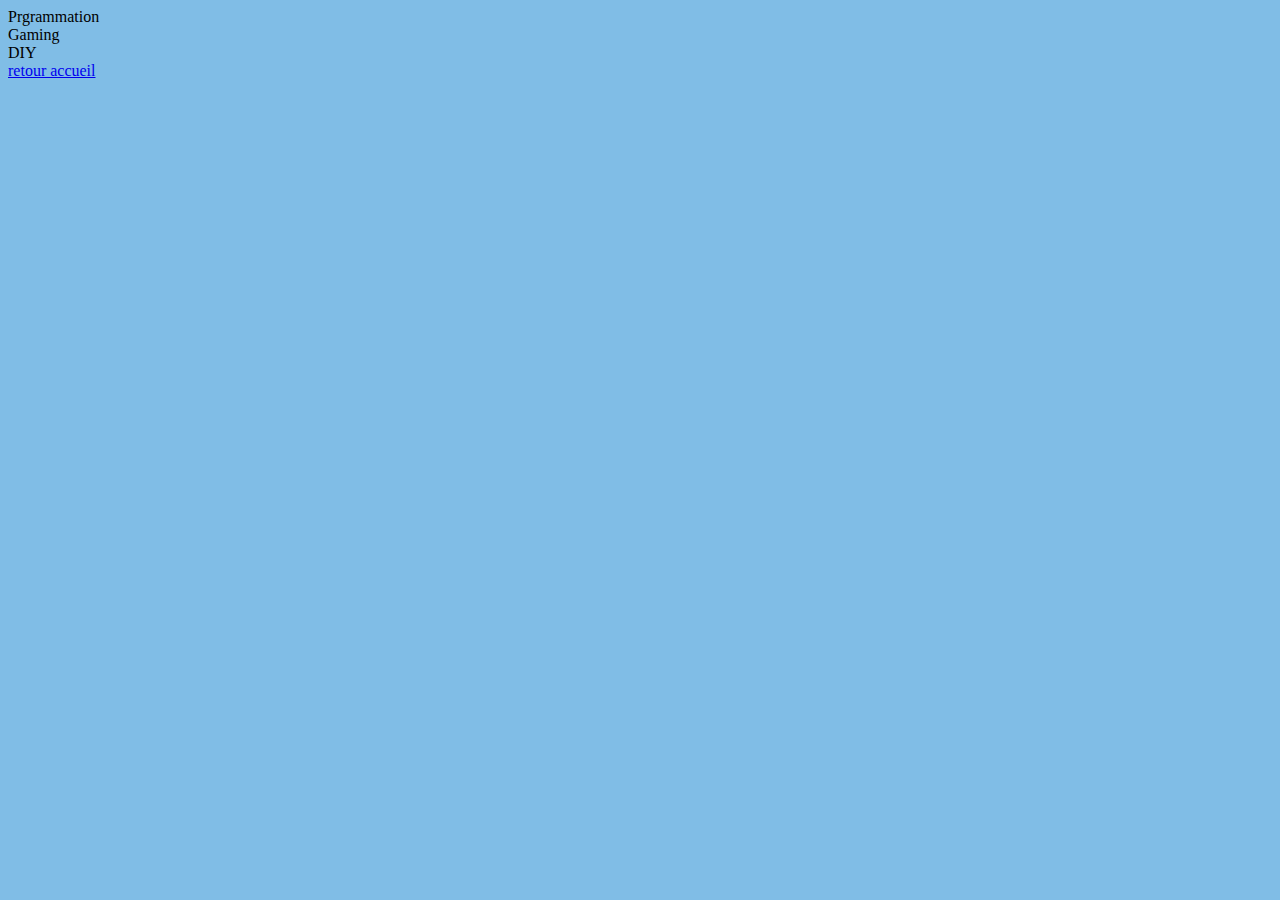
<file: mes_exercices/Projet semaine 1/MesLoisirs.html>
<!DOCTYPE html>

<html>

<head>
    <title> site web </title>
    <meta charset="UTF-8">
</head>

<body style ="background-color: rgba(71, 160, 219, 0.692);";>
 <section>

    <li>Prgrammation</li>
    <li>Gaming</li>
    <li>DIY</li>

 </section>


    <a href="index.html">retour accueil</a>
</body>


</html>
</file>
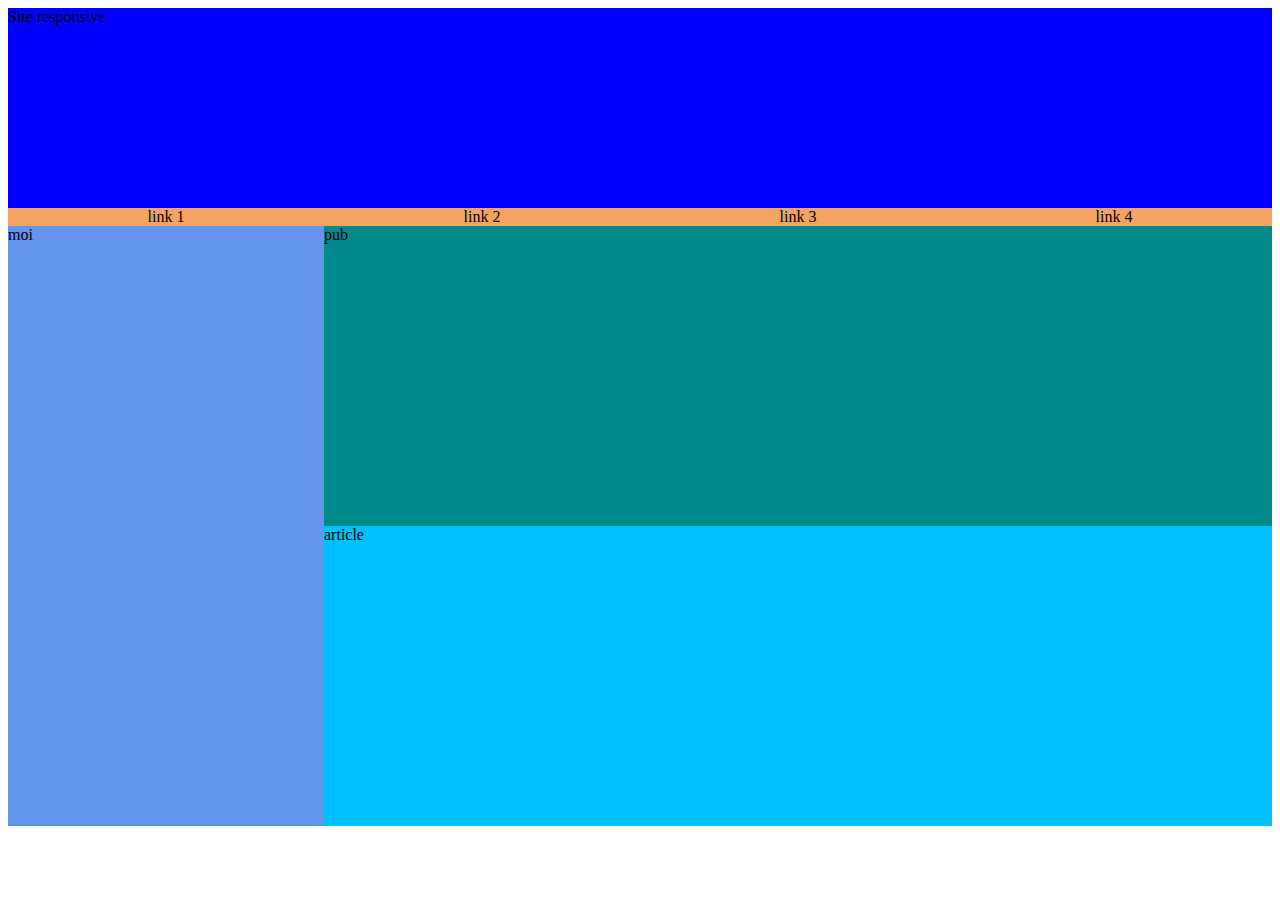
<file: mes_exercices/Projet semaine 1/site responsive.html>
<html>

    <head>
        <link rel="stylesheet" href="site responsive.css">
        <title> site web responsive </title>
        <meta charset="UTF-8">
    </head>

    <body>
        <div id="container">
            <div class="title">Site responsive</div>
                <div id="globalLink">
                    <div class="link">link 1</div>
                    <div class="link">link 2</div>
                    <div class="link">link 3</div>
                    <div class="link">link 4</div>
                </div>
                <div id="chose">
                        <div class="moi"> moi</div>
                            <div class="k">
                                <div class="pub">pub</div>
                                <div class="article">article</div>
                            </div>
                </div>

            
        </div>
    </body>


    </html>
</file>
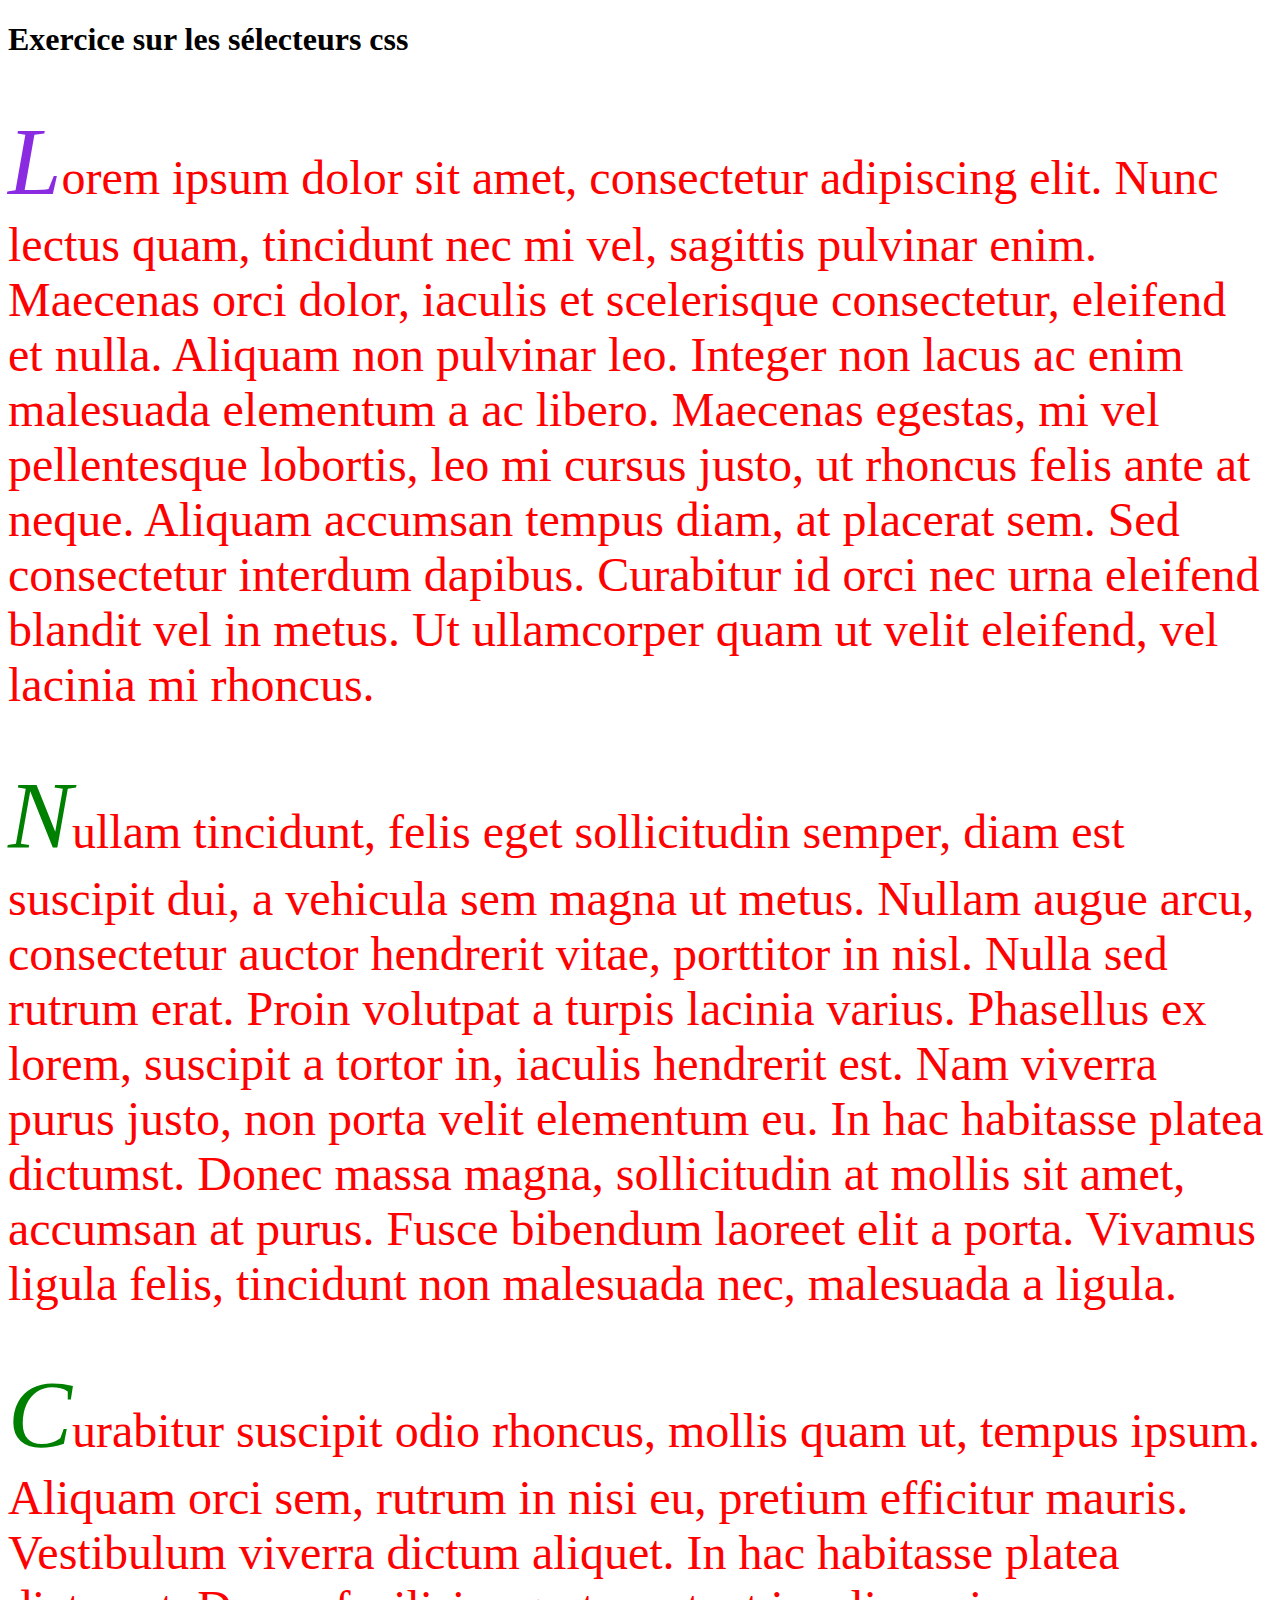
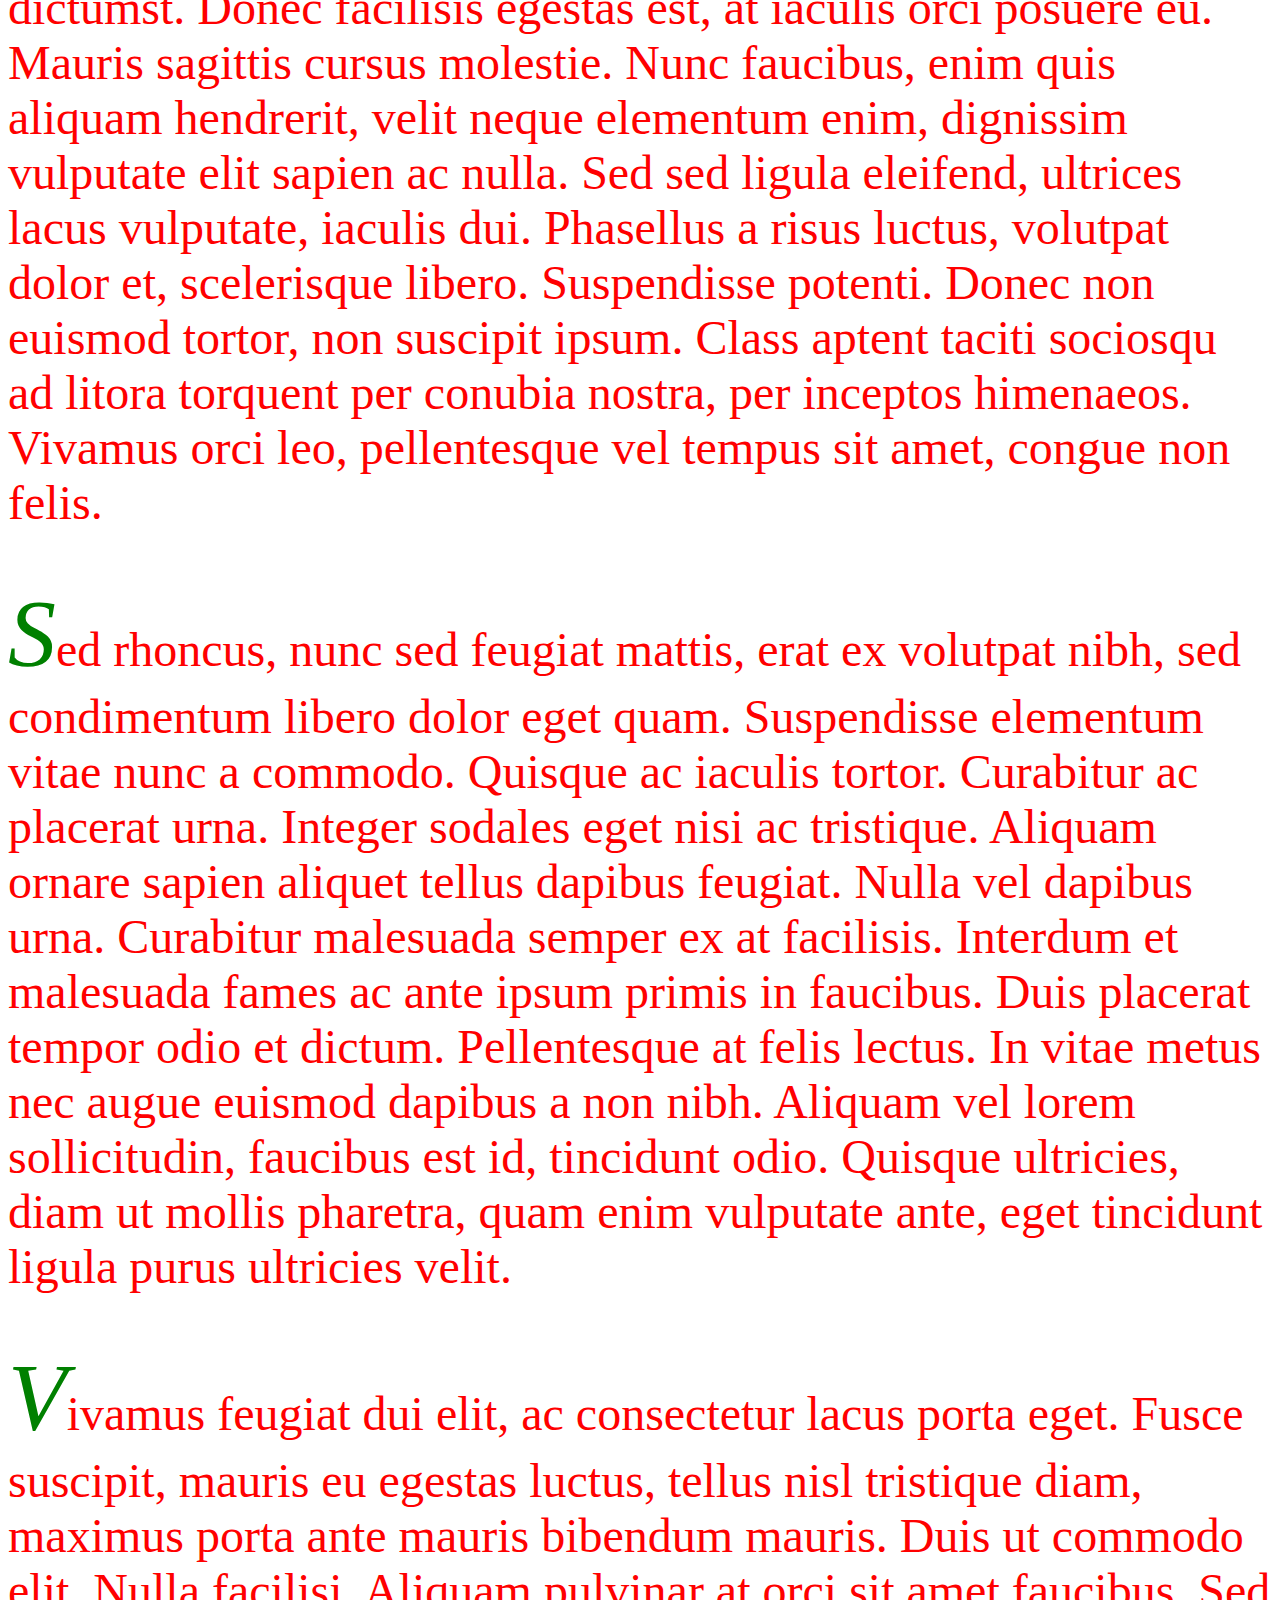
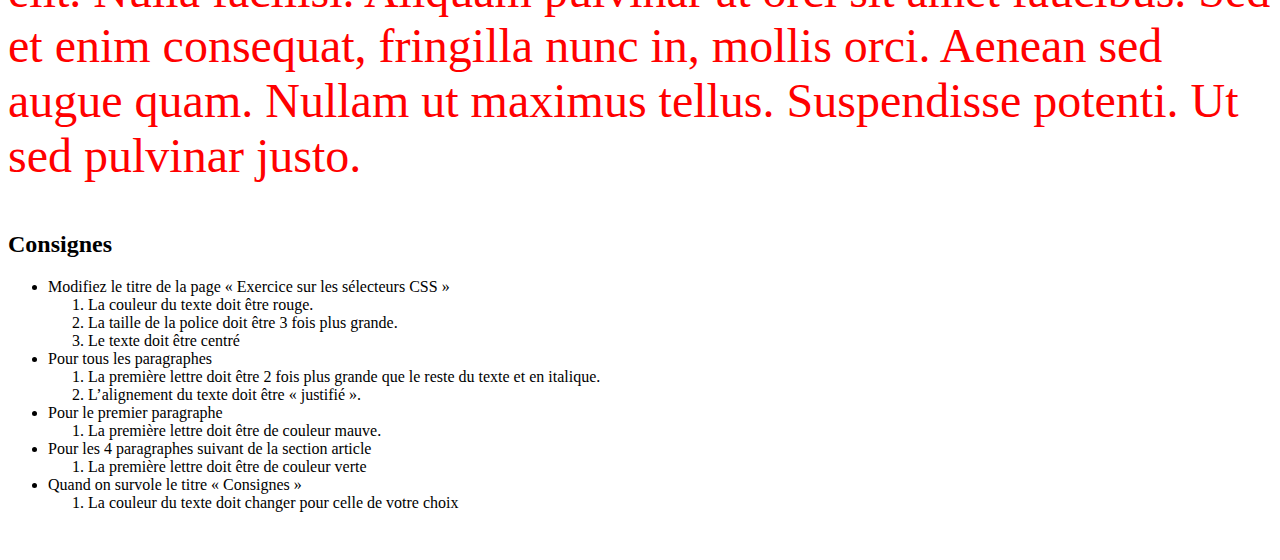
<file: mes_exercices/Premier cour css/premier cours css.html/Les sélecteurs CSS/selecteur_css.html>
<!DOCTYPE html>

<html>

    <head>
        <meta charset="utf-8">
        <link rel="stylesheet" href="style.css"> 
        <title>Les sélecteurs CSS</title>
    </head>

    <body>

        <h1 id="titrePage" class="titre">Exercice sur les sélecteurs css</h1>

        <article>
            
            <p id="paragraphe1" class="paragraphe">
                <span>L</span>orem ipsum dolor sit amet, consectetur adipiscing elit. Nunc lectus quam, 
                tincidunt nec mi vel, sagittis pulvinar enim. Maecenas orci dolor, iaculis 
                et scelerisque consectetur, eleifend et nulla. Aliquam non pulvinar leo. 
                Integer non lacus ac enim malesuada elementum a ac libero. Maecenas egestas, 
                mi vel pellentesque lobortis, leo mi cursus justo, ut rhoncus felis ante at 
                neque. Aliquam accumsan tempus diam, at placerat sem. Sed consectetur interdum 
                dapibus. Curabitur id orci nec urna eleifend blandit vel in metus. Ut ullamcorper 
                quam ut velit eleifend, vel lacinia mi rhoncus.
            </p>
    
            <p id="paragraphe2" class="paragraphe">
                <span>N</span>ullam tincidunt, felis eget sollicitudin semper, diam est suscipit dui, a 
                vehicula sem magna ut metus. Nullam augue arcu, consectetur auctor hendrerit 
                vitae, porttitor in nisl. Nulla sed rutrum erat. Proin volutpat a turpis lacinia 
                varius. Phasellus ex lorem, suscipit a tortor in, iaculis hendrerit est. Nam 
                viverra purus justo, non porta velit elementum eu. In hac habitasse platea dictumst. 
                Donec massa magna, sollicitudin at mollis sit amet, accumsan at purus. Fusce bibendum 
                laoreet elit a porta. Vivamus ligula felis, tincidunt non malesuada nec, malesuada a ligula.
            </p>
                
            <p id="paragraphe3" class="paragraphe">
                <span>C</span>urabitur suscipit odio rhoncus, mollis quam ut, tempus ipsum. Aliquam orci sem, rutrum 
                in nisi eu, pretium efficitur mauris. Vestibulum viverra dictum aliquet. In hac habitasse 
                platea dictumst. Donec facilisis egestas est, at iaculis orci posuere eu. Mauris sagittis 
                cursus molestie. Nunc faucibus, enim quis aliquam hendrerit, velit neque elementum enim, 
                dignissim vulputate elit sapien ac nulla. Sed sed ligula eleifend, ultrices lacus vulputate, 
                iaculis dui. Phasellus a risus luctus, volutpat dolor et, scelerisque libero. Suspendisse 
                potenti. Donec non euismod tortor, non suscipit ipsum. Class aptent taciti sociosqu ad litora 
                torquent per conubia nostra, per inceptos himenaeos. Vivamus orci leo, pellentesque vel tempus 
                sit amet, congue non felis.
            </p>
                
            <p id="paragraphe4" class="paragraphe">
                <span>S</span>ed rhoncus, nunc sed feugiat mattis, erat ex volutpat nibh, sed condimentum libero dolor eget 
                quam. Suspendisse elementum vitae nunc a commodo. Quisque ac iaculis tortor. Curabitur ac placerat 
                urna. Integer sodales eget nisi ac tristique. Aliquam ornare sapien aliquet tellus dapibus feugiat. 
                Nulla vel dapibus urna. Curabitur malesuada semper ex at facilisis. Interdum et malesuada fames ac 
                ante ipsum primis in faucibus. Duis placerat tempor odio et dictum. Pellentesque at felis lectus. 
                In vitae metus nec augue euismod dapibus a non nibh. Aliquam vel lorem sollicitudin, faucibus est 
                id, tincidunt odio. Quisque ultricies, diam ut mollis pharetra, quam enim vulputate ante, eget tincidunt 
                ligula purus ultricies velit.
            </p>
                
            <p id="paragraphe5" class="paragraphe">
                <span>V</span>ivamus feugiat dui elit, ac consectetur lacus porta eget. Fusce suscipit, mauris eu egestas luctus, 
                tellus nisl tristique diam, maximus porta ante mauris bibendum mauris. Duis ut commodo elit. Nulla 
                facilisi. Aliquam pulvinar at orci sit amet faucibus. Sed et enim consequat, fringilla nunc in, 
                mollis orci. Aenean sed augue quam. Nullam ut maximus tellus. Suspendisse potenti. Ut sed pulvinar justo. 
            </p>
            
        </article>

        <p class="paragraphe">
            <h2 class="titre">Consignes</h2>
            <ul>
                <li>
                    Modifiez le titre de la page « Exercice sur les sélecteurs CSS »
                    <ol>
                        <li>La couleur du texte doit être rouge.</li>
                        <li>La taille de la police doit être 3 fois plus grande.</li>
                        <li>Le texte doit être centré</li>
                    </ol>
                </li>

                <li>Pour tous les paragraphes</li>
                    <ol>
                        <li>La première lettre doit être 2 fois plus grande que le reste du texte et en italique.</li>
                        <li>L’alignement du texte doit être « justifié ».</li>
                    </ol> 

                <li>Pour le premier paragraphe</li>
                    <ol>
                        <li>La première lettre doit être de couleur mauve.</li>
                    </ol>
                
                <li>Pour les 4 paragraphes suivant de la section article</li>
                    <ol>
                        <li>La première lettre doit être de couleur verte</li>
                    </ol>

                <li>Quand on survole le titre « Consignes »</li>
                    <ol>
                        <li>La couleur du texte doit changer pour celle de votre choix</li>
                    </ol>
            </ul>

        </p>

    </body>

</html>
</file>
<file: css/style.css>
/* 
	Bonativo by TEMPLATE STOCK
	templatestock.co @templatestock
	Released for free under the Creative Commons Attribution 3.0 license (templated.co/license)
*/

@import url('https://fonts.googleapis.com/css?family=Open+Sans:400,700,600,400italic');

::selection{
    color: #CDDC39;
}

body{
    background: white;
    font-family: 'Open Sans', sans-serif;
    font-weight: 400;
    color: #505050;
    -webkit-font-smoothing: antialiased;
    -webkit-text-size-adjust: 100%;
    font-size: 14px;
}
/***basics****/
a,a:hover, a:focus, i{
    text-decoration: none;
    outline: 0;
    transition: all 0.3s ease-in-out;
    -webkit-transition: all 0.3s ease-in-out;
    -moz-transition: all 0.3s ease-in-out;
    -o-transition: all 0.3s ease-in-out;
    -ms-transition: all 0.3s ease-in-out;
}
p{
    font-weight: 300;
    font-size: 13px;
    letter-spacing: 1px;
    color:#444444;
    line-height: 24px;
}
.section-padding{
    padding-top: 100px;
    padding-bottom: 40px
}
.divided30{
    width:100%;
    height: 30px;
}
.padding-bottom30{
    padding-bottom: 30px;
}
.margin-bottom30{
    margin-bottom: 30px;
}
h1,h2,h3,h4,h5,h6{
    margin-top: 0px;
    font-family: 'Open Sans', sans-serif;
}
.colored-text{
    color: #03a9f4;
}

.alo{
  font-family: 'Open Sans', sans-serif;
  display: inline-block;
  text-transform: uppercase;
  margin-right: 5px;
}
.section-title{
    position: relative;
    padding-top: 20px;
    padding-bottom: 20px;
    margin-bottom: 60px;
}
.section-title h1{
    text-transform: uppercase;
    font-weight: 300;
    margin: 0px;
    font-size: 40px;
    margin-bottom: 0px;
    letter-spacing: 1px;
}
.border-line{
    width:40px;
    height: 1px;
    margin-top: 20px;
    display: block;
    text-align: center;
    background-color:  #03a9f4;
    margin-left: auto;
    margin-right: auto;
}
.subtitle-caption{
    font-weight: 400;
    margin-top: 20px;
    font-size: 14px;
    margin-bottom: 0;
    line-height: 25px;
    text-transform: capitalize;
}
.center-title{
    margin-bottom: 40px;
    text-align: center;
    text-transform: capitalize;
    font-weight: 300;
    letter-spacing: 2px;
}
.no-padding{
    padding: 0px;
}
/****navbar css****/
@media(min-width:768px){
    nav.before-color{
        background-color: rgba(255,255,255,0);
        padding: 15px 0;
    }
    nav.after-color{
        background-color: rgba(255,255,255,.95);
        padding: 0px 0;
        box-shadow: 0px 1px 5px rgba(0,0,0,0.302);
        -webkit-box-shadow: 0px 1px 5px rgba(0,0,0,0.302);
    }
    nav.before-color.navbar-default .navbar-brand{
    color:#fff;
    font-size: 35px;
    font-weight: 400;
}
    nav.after-color.navbar-default .navbar-brand{
    color:#000;
    font-size: 35px;
    font-weight: 400;
}
    nav.before-color .navbar-nav>li>a{
        color:#fff;
    }
    
    nav.after-color .navbar-nav>li>a{
        color:#333;
    }
    .nav>li>a {
        position: relative;
        display: block;
        padding: 15px 11px;

    }
    nav.before-color .nav>li{
        border-left: 1px solid transparent;    
    }
    nav.after-color .nav>li{
        border-left: 1px solid rgba(0,0,0,0.1);    
    }
}
.navbar-default {
    background-color: rgba(255,255,255,.95);
    border:0px;
    margin: 0px;
    width:100%;
    left: 0;
    right: 0;
    padding: 5px 0;
    z-index: 9999;
    transition: all 0.3s ease-in-out;
    -webkit-transition: all 0.3s ease-in-out;
    -moz-transition: all 0.3s ease-in-out;
    -o-transition: all 0.3s ease-in-out;
    -ms-transition: all 0.3s ease-in-out;
}
.navbar-default .navbar-nav>li>a {
    color: #333;
    font-weight: 700;
    font-size: 12px;
    text-transform: uppercase;
    font-family: 'Open Sans', sans-serif;
    letter-spacing: 1px;
}
.navbar-default .navbar-nav>li>a:hover{
        color: #03a9f4;
    }
.navbar-default .navbar-nav>.active>a, .navbar-default .navbar-nav>.active>a:focus, .navbar-default .navbar-nav>.active>a:hover {
    color:  #03a9f4;
    background-color: transparent;
}
.navbar-default .navbar-nav>.open>a, .navbar-default .navbar-nav>.open>a:focus, .navbar-default .navbar-nav>.open>a:hover {
  color:  #03a9f4;
  background-color: transparent;
}

.navbar-default .navbar-brand{
    color:#000;
    font-size: 35px;
    font-weight: 400;
}
.navbar-default .navbar-nav>li:hover .dropdown-menu{
    display: block;
}
/*********

BUTTONS

*********/


.btn{
    text-transform: uppercase;
    font-weight: 400;
    font-size: 14px;
    letter-spacing: 2px;
    border-radius: 25px;
    font-family: 'Open Sans', sans-serif;
    -webkit-transition: all .3s ease;
    -moz-transition: all .3s ease;
    transition: all .3s ease;
}
.btn:focus{
    outline: 0;
}
.btn-white{
    color:#fff;
    padding: 0px;
    border: 1px solid #fff;
    padding: 10px 20px;
    background-color: transparent;
}
.btn-white:hover{
    color: #03a9f4;
    border-color: #fff;
    background-color: #fff;
}
.btn-border-black{
    border: 1px solid #333;
    color:#333;
    padding: 10px 25px;
    background-color: transparent;
}
.btn-border-black:hover{
    color:#fff;
    border-color:#333;
    background-color:#333;
}
.btn-border-theme{
    border: 1px solid  #03a9f4;
    color: #03a9f4;
    padding: 10px 25px;
    background-color: transparent;
}
.btn-border-theme:hover{
    color:#fff;
    border-color: #03a9f4;
    background-color:  #03a9f4;
}
.btn-radius{
    padding: 13px 40px;
    border-radius: 30px;
    -webkit-border-radius: 30px;
}
/***********

SLIDER REVOLUTION CSS

**************/

.slider-title{
    color:#fff;
    font-weight: 100;
    text-transform: uppercase;
    font-size:70px;
    letter-spacing:2px;
    font-family: 'Open Sans', sans-serif;
}
.slider-title span{
    font-weight: 700;
}
.slider-caption{
    color:#f8f8f8;
    font-size: 16px;
    font-weight: 300;
    font-family: 'Open Sans', sans-serif;
}
.slider-button a.btn-white{
    color:#000;
    background-color: #fff;
}
.slider-button a.btn-white:hover{
    color:#fff;
    background-color: transparent;
}
/********

services icons css

********/
.feature-icon-wrap {
    position: relative;
    padding-bottom: 40px;
    margin: 0px;
}
.feature-icon-wrap .left-side-icon{
    float: left;

}
.feature-icon-wrap .left-side-icon .front-icon{
    font-size:3em;
    color: #03a9f4;
}
.back-icon {
    z-index: -1;
    color: #F0F0F0;
    position: absolute;
    padding-left: 40px;
    left: 0;
    top: 0;
    width: 100px;
    height: 100px;
    line-height: 100px;
    font-size: 100px;
}
.feature-icon-wrap .features-text-right{
    padding-left: 40px;
    overflow: hidden;
}
.features-text-right h3{
    text-transform: uppercase;
    font-weight: 700;
    font-size: 18px;
    letter-spacing: 1px;
}
.services-icons .left-side-icon i{
    width:70px;
    height: 70px;
    line-height: 70px;
    display: inline-block;
    text-align: center;
    border-radius: 50%;
    -webkit-border-radius: 50%;
    border: 1px solid  #03a9f4;
}
/************

TEAM CSS

*************/
.team{
    padding-top: 50px;
    padding-bottom:20px;
    background-color: #e6e6e6;
}

.team-box{
    text-align: center;
    padding: 0px;
    background-color: #f5f5f5;
    border-radius: 4px;
    -webkit-border-radius: 4px;
    position: relative;
}
.team-box img{
    width:100%;
}
.team-desc h4{
    margin-bottom: 0px;
    text-transform: uppercase;
    font-weight: 400;
    margin-top: 15px;

}
.team-desc em{
    display: block;
    margin-bottom: 15px;
    margin-top: 5px;
}
.team-box .social{
    position: absolute;
    left: 0;
    bottom: 0;
    width:100%;
    padding: 10px 5px;
    background-color: rgba(255,255,255,0.8);
    margin: 0;
}
.social li a{
    font-size: 20px;

    text-align: center;
    display: block;
    color:#fff;
}
.social li a i{
    display: block;
    color:#333;
}
.social li a:hover i{
    color: #03a9f4

}


/******fun facts*****/
.funfacts{
    background: url(../images/bg-2.jpg);
    background-position: 50% 0;
    background-size: cover;
    background-repeat: no-repeat;
    background-attachment: fixed;
    width: 100%;
    height: auto;
    overflow-x: hidden;
    overflow-y: hidden;
    vertical-align: middle;
    z-index: 1;
    display: block;
    position: relative;
    padding-top: 100px;
    padding-bottom: 70px;
}
.fact-box{
    padding: 25px 30px;
    background-color: rgba(255,255,255,0.8);
}
.fact-box h2{
    color: #03a9f4;
    font-size: 45px;
}
.fact-box h5{
    color:#000;
    font-weight: 300;
}
.testimonials{
    background: url(../images/bg-3.jpg);
    background-position: 50% 0;
    background-size: cover;
    background-repeat: no-repeat;
    background-attachment: fixed;
    width: 100%;
    height: auto;
    overflow-x: hidden;
    overflow-y: hidden;
    vertical-align: middle;
    z-index: 1;
    display: block;
    position: relative;
    padding-top: 100px;
    padding-bottom: 100px;
}
.testimonials .testislider .slide-items img{
    width:80px ;
    height: auto;
    display: block;
    margin-left: auto;
    margin-right: auto;
    border-radius: 50%;
    -webkit-border-radius: 50%;
    margin-bottom: 20px;
}
.testimonials .flex-direction-nav a:before {
    font-family: "Ionicons";
    font-size: 40px;
    display: inline-block;
    content: '\f3d5';
}
.testimonials .flex-direction-nav a.flex-next:before {
    content: '\f3d6';
}
.testimonials .flexslider{
    margin:0px;
}
.testimonials .flex-direction-nav a {
    text-decoration: none;
    display: block;
    width: 40px;
    height: 40px;
    line-height: 40px;
    margin: -20px 0 0;
    position: absolute;
    top: 50%;
    z-index: 10;
    overflow: hidden;
    opacity: 0;
    cursor: pointer;
    color: rgba(255,255,255,1);
    text-shadow: none;
    -webkit-transition: all .3s ease;
    -moz-transition: all .3s ease;
    transition: all .3s ease;
    text-align: center;
}
.slide-items{
    padding: 50px 40px;

}
.slide-items p{
    color:#fff;
}
.slide-items h5{
    margin-bottom: 0px;
    color: #03a9f4;
}
.testimonials .flexslider{
    background: rgba(0,0,0,0);
    border: 0px;
    box-shadow: none;
    -webkit-box-shadow: none;
}


/****work****/

#work{
    background-color: #f7f7f8;
}
.portfolio-thumb {
    margin-bottom: 30px;
}
.imgoverlay {
    position: relative;
    overflow: hidden;
    display: block;
    max-width: 100%
}

.imgoverlay img {
    -webkit-transition: all .4s ease;
    -moz-transition: all .4s ease;
    -o-transition: all .4s ease;
    -ms-transition: all .4s ease;
    transition: all .4s ease
}

.imgoverlay:hover img {
    transform: scale(1.07);
    -ms-transform: scale(1.07);
    -webkit-transform: scale(1.07)
}

.imgoverlay .overlay {
    width: 100%;
    height: 100%;
    position: absolute;
    top: 0;
    left: 0;
    z-index: 0;
    opacity: 0;
    filter: alpha(opacity=0);
    -ms-filter: "alpha(Opacity=0)";
    -webkit-transition: opacity .3s ease;
    -moz-transition: opacity .3s ease;
    -o-transition: opacity .3s ease;
    -ms-transition: opacity .3s ease;
    transition: opacity .3s ease
}

.imgoverlay:hover .overlay {
    opacity: 1;
    filter: alpha(opacity=100);
    -ms-filter: "alpha(Opacity=100)"
}

.imgoverlay .overlaycolor {
    width: 100%;
    height: 100%;
    background: #000;
    position: absolute;
    top: 0;
    left: 0;
    z-index: 0;
    opacity: .8;
    filter: alpha(opacity=80);
    -ms-filter: "alpha(Opacity=80)"
}

.imgoverlay .overlayinfo {
    width: 100%;
    text-align: center;
    display: block;
    position: absolute;
    top: 45%;
    left: 0;
    -webkit-transition: top .3s ease;
    -moz-transition: top .3s ease;
    -o-transition: top .3s ease;
    -ms-transition: top .3s ease;
    transition: top .3s ease;
}

.imgoverlay:hover .overlayinfo {
    top: 50%
}

.portfolio-thumb a{
    color:#fff;
    text-decoration: none;
}
.portfolio-thumb .work-description {
    text-align: center;
    padding: 20px 0;
}
.portfolio-thumb .work-description a{
    color:#333;
    text-transform: uppercase;
    font-size: 15px;
}
.overlayinfo h6 {
    font-size: 13px;
    text-transform: uppercase;
    letter-spacing: .1em
}


/*****news****/
.news-wrapper{
    padding: 0px;
}
.news-wrapper .news-inner{
    display: block;
    padding: 70px 20px;
    position: relative;
}
.news-wrapper .row{
    margin: 0px;
}
.news-inner .date{
    color: #03a9f4;
    font-weight: 400;
    font-style: italic;
}
.news-inner .title{
    color:#777;
       -webkit-transition: all .3s ease;
    -moz-transition: all .3s ease;
    -o-transition: all .3s ease;
    -ms-transition: all .3s ease;
    transition: all .3s ease;
    letter-spacing: 0;
}
.news-inner p{
    margin-top: 15px;
    margin-bottom: 0px;
}
.news-inner:hover .title{
    letter-spacing: 3px;
}
.post-overlay{
      position: absolute;
  width: 100%;
  height: 100%;
  top: 0px;
  background: rgba(255,255,255,0.8);
  z-index: 1;
  left: 0;
}
.post-preview-content{
    z-index: 2;
    position: relative;
}
.post-option{
    margin-bottom: 0px;
    margin-top: 15px;
}
.post-option a{
    margin-right: 5px;
    display: inline-block;
    color:#999;
}
.post-option a:hover{
    color: #03a9f4;
}
/****

cta

******/
.cta{
    padding-bottom: 40px;
}
.cta h1{
    text-transform: uppercase;
    font-weight: 700;
    color:#000;
    margin-bottom:30px;
}
.cta-bg{
    background-color:  #03a9f4;
    padding-top: 40px;
}
.cta-bg h1{
    color:#fff;
}
/***contact****/
#contact{
      background: url(../images/bg-1.jpg);
    background-position: 50% 0;
    background-size: cover;
    background-repeat: no-repeat;
    background-attachment: fixed;
    width: 100%;
    height: auto;
    overflow-x: hidden;
    overflow-y: hidden;
    vertical-align: middle;
    z-index: 1;
    display: block;
    position: relative;
}
.contact-details i{
    font-size: 50px;
    color:#fff;
}
.contact-details h4{
    margin: 20px 0;
    color:#fff;
    font-weight: 300;
    font-style: italic;
}
.contact-form {
    background-color: rgba(0,0,0,0.3);
    padding: 30px;
    margin: 30px 0;
}
.contact-form .form-control{
    min-height: 45px;
    border: 0px;
    box-shadow: none;
    -webkit-box-shadow: none;
    border: 1px solid #fff;
    border-radius: 0px;
    background-color: transparent;
    color:#fff;
    -webkit-border-radius: 0px;
}
.contact-form h3{
    margin-bottom: 20px;
    font-weight: 700;
    color:#fff;
    text-transform: uppercase;
}
.help-block{
    margin: 0px;
}
.help-block ul{
    list-style: none;
    padding: 0;
    margin: 0;
}
.help-block ul li{
    color:#fff;
    padding: 0px 10px;
    background-color:  #03a9f4;
    font-size: 12px;
}
.footer{
    padding: 50px 0;
    background-color:  #03a9f4;
}
.footer .alo{
    display: block;
    color:#fff;
    font-size: 35px;
}
.footer .social{
    margin: 30px 0;
}
.footer .social li a i{
    color:#f5f5f5;
    display: block;
}
.footer .social li a:hover i{
    opacity:0.6;
}
.footer .copyright{
   display: block;
   color: rgba(255,255,255,0.7);
   font-size: 12px;
}

/****pricing****/
.price-box{
      background: #f9f9f9;
}
.price-box .header h3 {
  padding: 12px 10px;
  margin-bottom: 0;
  position: relative;
  text-transform: uppercase;
  overflow: hidden;
  background: #474747;
    color: #fff;
      border-radius: 2px 2px 0 0;
}
.price-box .header .price {
  background: #ebebeb;
    padding: 15px 10px;
}
.header .price h2 {
  color: #4D4D4D;
    margin-bottom: 3px;
  font-weight: bold;
}
.header .price span{
    font-size: 13px;
}
.price-box ul li{
    padding: 13px 0;
      border-bottom: 1px solid #ebebeb;
}
 .price-footer {
  padding: 20px;
}
.header.active h3{
    color:#fff;
    background-color:  #03a9f4;
}
/******inner pages******/
.page-title{
    background-color: #2B8694;
    padding-top: 250px;
}
.page-title h3{
      color: #fff;
  margin: 0px;
  font-weight: 300;
  text-transform: uppercase;
  letter-spacing: 2px;
}
.page-title .border-line{
    background-color: #fff;
}
.news-content p{
    color:#999;
    font-size: 14px;
    
}
.pager li>a, .pager li>span{
    color: #03a9f4;
}
</file>
<file: icons/css/simple-line-icons.css>
@font-face {
	font-family: 'Simple-Line-Icons';
	src:url('../fonts/Simple-Line-Icons.eot');
	src:url('../fonts/Simple-Line-Icons.eot?#iefix') format('embedded-opentype'),
		url('../fonts/Simple-Line-Icons.woff') format('woff'),
		url('../fonts/Simple-Line-Icons.ttf') format('truetype'),
		url('../fonts/Simple-Line-Icons.svg#Simple-Line-Icons') format('svg');
	font-weight: normal;
	font-style: normal;
}

/* Use the following CSS code if you want to use data attributes for inserting your icons */
[data-icon]:before {
	font-family: 'Simple-Line-Icons';
	content: attr(data-icon);
	speak: none;
	font-weight: normal;
	font-variant: normal;
	text-transform: none;
	line-height: 1;
	-webkit-font-smoothing: antialiased;
	-moz-osx-font-smoothing: grayscale;
}

/* Use the following CSS code if you want to have a class per icon */
/*
Instead of a list of all class selectors,
you can use the generic selector below, but it's slower:
[class*="icon-"] {
*/
.icon-user-female, .icon-user-follow, .icon-user-following, .icon-user-unfollow, .icon-trophy, .icon-screen-smartphone, .icon-screen-desktop, .icon-plane, .icon-notebook, .icon-moustache, .icon-mouse, .icon-magnet, .icon-energy, .icon-emoticon-smile, .icon-disc, .icon-cursor-move, .icon-crop, .icon-credit-card, .icon-chemistry, .icon-user, .icon-speedometer, .icon-social-youtube, .icon-social-twitter, .icon-social-tumblr, .icon-social-facebook, .icon-social-dropbox, .icon-social-dribbble, .icon-shield, .icon-screen-tablet, .icon-magic-wand, .icon-hourglass, .icon-graduation, .icon-ghost, .icon-game-controller, .icon-fire, .icon-eyeglasses, .icon-envelope-open, .icon-envelope-letter, .icon-bell, .icon-badge, .icon-anchor, .icon-wallet, .icon-vector, .icon-speech, .icon-puzzle, .icon-printer, .icon-present, .icon-playlist, .icon-pin, .icon-picture, .icon-map, .icon-layers, .icon-handbag, .icon-globe-alt, .icon-globe, .icon-frame, .icon-folder-alt, .icon-film, .icon-feed, .icon-earphones-alt, .icon-earphones, .icon-drop, .icon-drawer, .icon-docs, .icon-directions, .icon-direction, .icon-diamond, .icon-cup, .icon-compass, .icon-call-out, .icon-call-in, .icon-call-end, .icon-calculator, .icon-bubbles, .icon-briefcase, .icon-book-open, .icon-basket-loaded, .icon-basket, .icon-bag, .icon-action-undo, .icon-action-redo, .icon-wrench, .icon-umbrella, .icon-trash, .icon-tag, .icon-support, .icon-size-fullscreen, .icon-size-actual, .icon-shuffle, .icon-share-alt, .icon-share, .icon-rocket, .icon-question, .icon-pie-chart, .icon-pencil, .icon-note, .icon-music-tone-alt, .icon-music-tone, .icon-microphone, .icon-loop, .icon-logout, .icon-login, .icon-list, .icon-like, .icon-home, .icon-grid, .icon-graph, .icon-equalizer, .icon-dislike, .icon-cursor, .icon-control-start, .icon-control-rewind, .icon-control-play, .icon-control-pause, .icon-control-forward, .icon-control-end, .icon-calendar, .icon-bulb, .icon-bar-chart, .icon-arrow-up, .icon-arrow-right, .icon-arrow-left, .icon-arrow-down, .icon-ban, .icon-bubble, .icon-camcorder, .icon-camera, .icon-check, .icon-clock, .icon-close, .icon-cloud-download, .icon-cloud-upload, .icon-doc, .icon-envelope, .icon-eye, .icon-flag, .icon-folder, .icon-heart, .icon-info, .icon-key, .icon-link, .icon-lock, .icon-lock-open, .icon-magnifier, .icon-magnifier-add, .icon-magnifier-remove, .icon-paper-clip, .icon-paper-plane, .icon-plus, .icon-pointer, .icon-power, .icon-refresh, .icon-reload, .icon-settings, .icon-star, .icon-symbol-female, .icon-symbol-male, .icon-target, .icon-volume-1, .icon-volume-2, .icon-volume-off, .icon-users {
	font-family: 'Simple-Line-Icons';
	speak: none;
	font-style: normal;
	font-weight: normal;
	font-variant: normal;
	text-transform: none;
	line-height: 1;
	-webkit-font-smoothing: antialiased;
}
.icon-user-female:before {
	content: "\e000";
}
.icon-user-follow:before {
	content: "\e002";
}
.icon-user-following:before {
	content: "\e003";
}
.icon-user-unfollow:before {
	content: "\e004";
}
.icon-trophy:before {
	content: "\e006";
}
.icon-screen-smartphone:before {
	content: "\e010";
}
.icon-screen-desktop:before {
	content: "\e011";
}
.icon-plane:before {
	content: "\e012";
}
.icon-notebook:before {
	content: "\e013";
}
.icon-moustache:before {
	content: "\e014";
}
.icon-mouse:before {
	content: "\e015";
}
.icon-magnet:before {
	content: "\e016";
}
.icon-energy:before {
	content: "\e020";
}
.icon-emoticon-smile:before {
	content: "\e021";
}
.icon-disc:before {
	content: "\e022";
}
.icon-cursor-move:before {
	content: "\e023";
}
.icon-crop:before {
	content: "\e024";
}
.icon-credit-card:before {
	content: "\e025";
}
.icon-chemistry:before {
	content: "\e026";
}
.icon-user:before {
	content: "\e005";
}
.icon-speedometer:before {
	content: "\e007";
}
.icon-social-youtube:before {
	content: "\e008";
}
.icon-social-twitter:before {
	content: "\e009";
}
.icon-social-tumblr:before {
	content: "\e00a";
}
.icon-social-facebook:before {
	content: "\e00b";
}
.icon-social-dropbox:before {
	content: "\e00c";
}
.icon-social-dribbble:before {
	content: "\e00d";
}
.icon-shield:before {
	content: "\e00e";
}
.icon-screen-tablet:before {
	content: "\e00f";
}
.icon-magic-wand:before {
	content: "\e017";
}
.icon-hourglass:before {
	content: "\e018";
}
.icon-graduation:before {
	content: "\e019";
}
.icon-ghost:before {
	content: "\e01a";
}
.icon-game-controller:before {
	content: "\e01b";
}
.icon-fire:before {
	content: "\e01c";
}
.icon-eyeglasses:before {
	content: "\e01d";
}
.icon-envelope-open:before {
	content: "\e01e";
}
.icon-envelope-letter:before {
	content: "\e01f";
}
.icon-bell:before {
	content: "\e027";
}
.icon-badge:before {
	content: "\e028";
}
.icon-anchor:before {
	content: "\e029";
}
.icon-wallet:before {
	content: "\e02a";
}
.icon-vector:before {
	content: "\e02b";
}
.icon-speech:before {
	content: "\e02c";
}
.icon-puzzle:before {
	content: "\e02d";
}
.icon-printer:before {
	content: "\e02e";
}
.icon-present:before {
	content: "\e02f";
}
.icon-playlist:before {
	content: "\e030";
}
.icon-pin:before {
	content: "\e031";
}
.icon-picture:before {
	content: "\e032";
}
.icon-map:before {
	content: "\e033";
}
.icon-layers:before {
	content: "\e034";
}
.icon-handbag:before {
	content: "\e035";
}
.icon-globe-alt:before {
	content: "\e036";
}
.icon-globe:before {
	content: "\e037";
}
.icon-frame:before {
	content: "\e038";
}
.icon-folder-alt:before {
	content: "\e039";
}
.icon-film:before {
	content: "\e03a";
}
.icon-feed:before {
	content: "\e03b";
}
.icon-earphones-alt:before {
	content: "\e03c";
}
.icon-earphones:before {
	content: "\e03d";
}
.icon-drop:before {
	content: "\e03e";
}
.icon-drawer:before {
	content: "\e03f";
}
.icon-docs:before {
	content: "\e040";
}
.icon-directions:before {
	content: "\e041";
}
.icon-direction:before {
	content: "\e042";
}
.icon-diamond:before {
	content: "\e043";
}
.icon-cup:before {
	content: "\e044";
}
.icon-compass:before {
	content: "\e045";
}
.icon-call-out:before {
	content: "\e046";
}
.icon-call-in:before {
	content: "\e047";
}
.icon-call-end:before {
	content: "\e048";
}
.icon-calculator:before {
	content: "\e049";
}
.icon-bubbles:before {
	content: "\e04a";
}
.icon-briefcase:before {
	content: "\e04b";
}
.icon-book-open:before {
	content: "\e04c";
}
.icon-basket-loaded:before {
	content: "\e04d";
}
.icon-basket:before {
	content: "\e04e";
}
.icon-bag:before {
	content: "\e04f";
}
.icon-action-undo:before {
	content: "\e050";
}
.icon-action-redo:before {
	content: "\e051";
}
.icon-wrench:before {
	content: "\e052";
}
.icon-umbrella:before {
	content: "\e053";
}
.icon-trash:before {
	content: "\e054";
}
.icon-tag:before {
	content: "\e055";
}
.icon-support:before {
	content: "\e056";
}
.icon-size-fullscreen:before {
	content: "\e057";
}
.icon-size-actual:before {
	content: "\e058";
}
.icon-shuffle:before {
	content: "\e059";
}
.icon-share-alt:before {
	content: "\e05a";
}
.icon-share:before {
	content: "\e05b";
}
.icon-rocket:before {
	content: "\e05c";
}
.icon-question:before {
	content: "\e05d";
}
.icon-pie-chart:before {
	content: "\e05e";
}
.icon-pencil:before {
	content: "\e05f";
}
.icon-note:before {
	content: "\e060";
}
.icon-music-tone-alt:before {
	content: "\e061";
}
.icon-music-tone:before {
	content: "\e062";
}
.icon-microphone:before {
	content: "\e063";
}
.icon-loop:before {
	content: "\e064";
}
.icon-logout:before {
	content: "\e065";
}
.icon-login:before {
	content: "\e066";
}
.icon-list:before {
	content: "\e067";
}
.icon-like:before {
	content: "\e068";
}
.icon-home:before {
	content: "\e069";
}
.icon-grid:before {
	content: "\e06a";
}
.icon-graph:before {
	content: "\e06b";
}
.icon-equalizer:before {
	content: "\e06c";
}
.icon-dislike:before {
	content: "\e06d";
}
.icon-cursor:before {
	content: "\e06e";
}
.icon-control-start:before {
	content: "\e06f";
}
.icon-control-rewind:before {
	content: "\e070";
}
.icon-control-play:before {
	content: "\e071";
}
.icon-control-pause:before {
	content: "\e072";
}
.icon-control-forward:before {
	content: "\e073";
}
.icon-control-end:before {
	content: "\e074";
}
.icon-calendar:before {
	content: "\e075";
}
.icon-bulb:before {
	content: "\e076";
}
.icon-bar-chart:before {
	content: "\e077";
}
.icon-arrow-up:before {
	content: "\e078";
}
.icon-arrow-right:before {
	content: "\e079";
}
.icon-arrow-left:before {
	content: "\e07a";
}
.icon-arrow-down:before {
	content: "\e07b";
}
.icon-ban:before {
	content: "\e07c";
}
.icon-bubble:before {
	content: "\e07d";
}
.icon-camcorder:before {
	content: "\e07e";
}
.icon-camera:before {
	content: "\e07f";
}
.icon-check:before {
	content: "\e080";
}
.icon-clock:before {
	content: "\e081";
}
.icon-close:before {
	content: "\e082";
}
.icon-cloud-download:before {
	content: "\e083";
}
.icon-cloud-upload:before {
	content: "\e084";
}
.icon-doc:before {
	content: "\e085";
}
.icon-envelope:before {
	content: "\e086";
}
.icon-eye:before {
	content: "\e087";
}
.icon-flag:before {
	content: "\e088";
}
.icon-folder:before {
	content: "\e089";
}
.icon-heart:before {
	content: "\e08a";
}
.icon-info:before {
	content: "\e08b";
}
.icon-key:before {
	content: "\e08c";
}
.icon-link:before {
	content: "\e08d";
}
.icon-lock:before {
	content: "\e08e";
}
.icon-lock-open:before {
	content: "\e08f";
}
.icon-magnifier:before {
	content: "\e090";
}
.icon-magnifier-add:before {
	content: "\e091";
}
.icon-magnifier-remove:before {
	content: "\e092";
}
.icon-paper-clip:before {
	content: "\e093";
}
.icon-paper-plane:before {
	content: "\e094";
}
.icon-plus:before {
	content: "\e095";
}
.icon-pointer:before {
	content: "\e096";
}
.icon-power:before {
	content: "\e097";
}
.icon-refresh:before {
	content: "\e098";
}
.icon-reload:before {
	content: "\e099";
}
.icon-settings:before {
	content: "\e09a";
}
.icon-star:before {
	content: "\e09b";
}
.icon-symbol-female:before {
	content: "\e09c";
}
.icon-symbol-male:before {
	content: "\e09d";
}
.icon-target:before {
	content: "\e09e";
}
.icon-volume-1:before {
	content: "\e09f";
}
.icon-volume-2:before {
	content: "\e0a0";
}
.icon-volume-off:before {
	content: "\e0a1";
}
.icon-users:before {
	content: "\e001";
}
</file>
<file: rs-plugin/css/settings.css>
/*-----------------------------------------------------------------------------

	-	Revolution Slider 4.1 Captions -

		Screen Stylesheet

version:   	1.4.5
date:      	27/11/13
author:		themepunch
email:     	info@themepunch.com
website:   	http://www.themepunch.com
-----------------------------------------------------------------------------*/



/*************************
	-	CAPTIONS	-
**************************/

.tp-static-layers	{	position:absolute; z-index:505; top:0px;left:0px}

.tp-hide-revslider,.tp-caption.tp-hidden-caption	{	visibility:hidden !important; display:none !important}


.tp-caption { z-index:1; white-space:nowrap}

.tp-caption-demo .tp-caption	{	position:relative !important; display:inline-block; margin-bottom:10px; margin-right:20px !important}


.tp-caption.whitedivider3px {

	color: #000000;
	text-shadow: none;
	background-color: rgb(255, 255, 255);
	background-color: rgba(255, 255, 255, 1);
	text-decoration: none;
	min-width: 408px;
	min-height: 3px;
	background-position: initial initial;
	background-repeat: initial initial;
	border-width: 0px;
	border-color: #000000;
	border-style: none;
}


.tp-caption.finewide_large_white {
color:#ffffff;
text-shadow:none;
font-size:60px;
line-height:60px;
font-weight:300;
font-family:"Open Sans", sans-serif;
background-color:transparent;
text-decoration:none;
text-transform:uppercase;
letter-spacing:8px;
border-width:0px;
border-color:rgb(0, 0, 0);
border-style:none;
}

.tp-caption.whitedivider3px {
color:#000000;
text-shadow:none;
background-color:rgb(255, 255, 255);
background-color:rgba(255, 255, 255, 1);
text-decoration:none;
font-size:0px;
line-height:0;
min-width:468px;
min-height:3px;
border-width:0px;
border-color:rgb(0, 0, 0);
border-style:none;
}

.tp-caption.finewide_medium_white {
color:#ffffff;
text-shadow:none;
font-size:37px;
line-height:37px;
font-weight:300;
font-family:"Open Sans", sans-serif;
background-color:transparent;
text-decoration:none;
text-transform:uppercase;
letter-spacing:5px;
border-width:0px;
border-color:rgb(0, 0, 0);
border-style:none;
}

.tp-caption.boldwide_small_white {
font-size:25px;
line-height:25px;
font-weight:800;
font-family:"Open Sans", sans-serif;
color:rgb(255, 255, 255);
text-decoration:none;
background-color:transparent;
text-shadow:none;
text-transform:uppercase;
letter-spacing:5px;
border-width:0px;
border-color:rgb(0, 0, 0);
border-style:none;
}

.tp-caption.whitedivider3px_vertical {
color:#000000;
text-shadow:none;
background-color:rgb(255, 255, 255);
background-color:rgba(255, 255, 255, 1);
text-decoration:none;
font-size:0px;
line-height:0;
min-width:3px;
min-height:130px;
border-width:0px;
border-color:rgb(0, 0, 0);
border-style:none;
}

.tp-caption.finewide_small_white {
color:#ffffff;
text-shadow:none;
font-size:25px;
line-height:25px;
font-weight:300;
font-family:"Open Sans", sans-serif;
background-color:transparent;
text-decoration:none;
text-transform:uppercase;
letter-spacing:5px;
border-width:0px;
border-color:rgb(0, 0, 0);
border-style:none;
}

.tp-caption.finewide_verysmall_white_mw {
font-size:13px;
line-height:25px;
font-weight:400;
font-family:"Open Sans", sans-serif;
color:#ffffff;
text-decoration:none;
background-color:transparent;
text-shadow:none;
text-transform:uppercase;
letter-spacing:5px;
max-width:470px;
white-space:normal !important;
border-width:0px;
border-color:rgb(0, 0, 0);
border-style:none;
}

.tp-caption.lightgrey_divider {
text-decoration:none;
background-color:rgb(235, 235, 235);
background-color:rgba(235, 235, 235, 1);
width:370px;
height:3px;
background-position:initial initial;
background-repeat:initial initial;
border-width:0px;
border-color:rgb(34, 34, 34);
border-style:none;
}

.tp-caption.finewide_large_white {
color: #FFF;
text-shadow: none;
font-size: 60px;
line-height: 60px;
font-weight: 300;
font-family: "Open Sans", sans-serif;
background-color: rgba(0, 0, 0, 0);
text-decoration: none;
text-transform: uppercase;
letter-spacing: 8px;
border-width: 0px;
border-color: #000;
border-style: none;
}

.tp-caption.finewide_medium_white {
color: #FFF;
text-shadow: none;
font-size: 34px;
line-height: 34px;
font-weight: 300;
font-family: "Open Sans", sans-serif;
background-color: rgba(0, 0, 0, 0);
text-decoration: none;
text-transform: uppercase;
letter-spacing: 5px;
border-width: 0px;
border-color: #000;
border-style: none;
}

.tp-caption.huge_red {
position:absolute;
color:rgb(223,75,107);
font-weight:400;
font-size:150px;
line-height:130px;
font-family: 'Oswald', sans-serif;
margin:0px;
border-width:0px;
border-style:none;
white-space:nowrap;
background-color:rgb(45,49,54);
padding:0px;
}

.tp-caption.middle_yellow {
position:absolute;
color:rgb(251,213,114);
font-weight:600;
font-size:50px;
line-height:50px;
font-family: 'Roboto', sans-serif;
margin:0px;
border-width:0px;
border-style:none;
white-space:nowrap;
}

.tp-caption.huge_thin_yellow {
	position:absolute;
color:rgb(251,213,114);
font-weight:300;
font-size:90px;
line-height:90px;
font-family: 'Roboto', sans-serif;
margin:0px;
letter-spacing: 20px;
border-width:0px;
border-style:none;
white-space:nowrap;
}

.tp-caption.big_dark {
position:absolute;
color:#333;
font-weight:700;
font-size:70px;
line-height:70px;
font-family:"Open Sans";
margin:0px;
border-width:0px;
border-style:none;
white-space:nowrap;
}

.tp-caption.medium_dark {
position:absolute;
color:#333;
font-weight:300;
font-size:40px;
line-height:40px;
font-family:"Open Sans";
margin:0px;
letter-spacing: 5px;
border-width:0px;
border-style:none;
white-space:nowrap;
}


.tp-caption.medium_grey {
position:absolute;
color:#fff;
text-shadow:0px 2px 5px rgba(0, 0, 0, 0.5);
font-weight:700;
font-size:20px;
line-height:20px;
font-family:Arial;
padding:2px 4px;
margin:0px;
border-width:0px;
border-style:none;
background-color:#888;
white-space:nowrap;
}

.tp-caption.small_text {
position:absolute;
color:#fff;
text-shadow:0px 2px 5px rgba(0, 0, 0, 0.5);
font-weight:700;
font-size:14px;
line-height:20px;
font-family:Arial;
margin:0px;
border-width:0px;
border-style:none;
white-space:nowrap;
}

.tp-caption.medium_text {
position:absolute;
color:#fff;
text-shadow:0px 2px 5px rgba(0, 0, 0, 0.5);
font-weight:700;
font-size:20px;
line-height:20px;
font-family:Arial;
margin:0px;
border-width:0px;
border-style:none;
white-space:nowrap;
}


.tp-caption.large_bold_white_25 {
font-size:55px;
line-height:65px;
font-weight:700;
font-family:"Open Sans";
color:#fff;
text-decoration:none;
background-color:transparent;
text-align:center;
text-shadow:#000 0px 5px 10px;
border-width:0px;
border-color:rgb(255, 255, 255);
border-style:none;
}

.tp-caption.medium_text_shadow {
font-size:25px;
line-height:25px;
font-weight:600;
font-family:"Open Sans";
color:#fff;
text-decoration:none;
background-color:transparent;
text-align:center;
text-shadow:#000 0px 5px 10px;
border-width:0px;
border-color:rgb(255, 255, 255);
border-style:none;
}

.tp-caption.large_text {
position:absolute;
color:#fff;
text-shadow:0px 2px 5px rgba(0, 0, 0, 0.5);
font-weight:700;
font-size:40px;
line-height:40px;
font-family:Arial;
margin:0px;
border-width:0px;
border-style:none;
white-space:nowrap;
}

.tp-caption.medium_bold_grey {
font-size:30px;
line-height:30px;
font-weight:800;
font-family:"Open Sans";
color:rgb(102, 102, 102);
text-decoration:none;
background-color:transparent;
text-shadow:none;
margin:0px;
padding:1px 4px 0px;
border-width:0px;
border-color:rgb(255, 214, 88);
border-style:none;
}

.tp-caption.very_large_text {
position:absolute;
color:#fff;
text-shadow:0px 2px 5px rgba(0, 0, 0, 0.5);
font-weight:700;
font-size:60px;
line-height:60px;
font-family:Arial;
margin:0px;
border-width:0px;
border-style:none;
white-space:nowrap;
letter-spacing:-2px;
}

.tp-caption.very_big_white {
position:absolute;
color:#fff;
text-shadow:none;
font-weight:800;
font-size:60px;
line-height:60px;
font-family:Arial;
margin:0px;
border-width:0px;
border-style:none;
white-space:nowrap;
padding:0px 4px;
padding-top:1px;
background-color:#000;
}

.tp-caption.very_big_black {
position:absolute;
color:#000;
text-shadow:none;
font-weight:700;
font-size:60px;
line-height:60px;
font-family:Arial;
margin:0px;
border-width:0px;
border-style:none;
white-space:nowrap;
padding:0px 4px;
padding-top:1px;
background-color:#fff;
}

.tp-caption.modern_medium_fat {
position:absolute;
color:#000;
text-shadow:none;
font-weight:800;
font-size:24px;
line-height:20px;
font-family:"Open Sans", sans-serif;
margin:0px;
border-width:0px;
border-style:none;
white-space:nowrap;
}

.tp-caption.modern_medium_fat_white {
position:absolute;
color:#fff;
text-shadow:none;
font-weight:800;
font-size:24px;
line-height:20px;
font-family:"Open Sans", sans-serif;
margin:0px;
border-width:0px;
border-style:none;
white-space:nowrap;
}

.tp-caption.modern_medium_light {
position:absolute;
color:#000;
text-shadow:none;
font-weight:300;
font-size:24px;
line-height:20px;
font-family:"Open Sans", sans-serif;
margin:0px;
border-width:0px;
border-style:none;
white-space:nowrap;
}

.tp-caption.modern_big_bluebg {
position:absolute;
color:#fff;
text-shadow:none;
font-weight:800;
font-size:30px;
line-height:36px;
font-family:"Open Sans", sans-serif;
padding:3px 10px;
margin:0px;
border-width:0px;
border-style:none;
background-color:#4e5b6c;
letter-spacing:0;
}

.tp-caption.modern_big_redbg {
position:absolute;
color:#fff;
text-shadow:none;
font-weight:300;
font-size:30px;
line-height:36px;
font-family:"Open Sans", sans-serif;
padding:3px 10px;
padding-top:1px;
margin:0px;
border-width:0px;
border-style:none;
background-color:#de543e;
letter-spacing:0;
}

.tp-caption.modern_small_text_dark {
position:absolute;
color:#555;
text-shadow:none;
font-size:14px;
line-height:22px;
font-family:Arial;
margin:0px;
border-width:0px;
border-style:none;
white-space:nowrap;
}

.tp-caption.boxshadow {
-moz-box-shadow:0px 0px 20px rgba(0, 0, 0, 0.5);
-webkit-box-shadow:0px 0px 20px rgba(0, 0, 0, 0.5);
box-shadow:0px 0px 20px rgba(0, 0, 0, 0.5);
}

.tp-caption.black {
color:#000;
text-shadow:none;
}

.tp-caption.noshadow {
text-shadow:none;
}

.tp-caption a {
color:#ff7302;
text-shadow:none;
-webkit-transition:all 0.2s ease-out;
-moz-transition:all 0.2s ease-out;
-o-transition:all 0.2s ease-out;
-ms-transition:all 0.2s ease-out;
}

.tp-caption a:hover {
color:#ffa902;
}

.tp-caption.thinheadline_dark {
position:absolute;
color:rgba(0,0,0,0.85);
text-shadow:none;
font-weight:300;
font-size:30px;
line-height:30px;
font-family:"Open Sans";
background-color:transparent;
}

.tp-caption.thintext_dark {
position:absolute;
color:rgba(0,0,0,0.85);
text-shadow:none;
font-weight:300;
font-size:16px;
line-height:26px;
font-family:"Open Sans";
background-color:transparent;
}

.tp-caption.medium_bg_red a {
	color: #fff;
    text-decoration: none;
}

.tp-caption.medium_bg_red a:hover {
	color: #fff;
    text-decoration: underline;
}

.tp-caption.smoothcircle {
font-size:30px;
line-height:75px;
font-weight:800;
font-family:"Open Sans";
color:rgb(255, 255, 255);
text-decoration:none;
background-color:rgb(0, 0, 0);
background-color:rgba(0, 0, 0, 0.498039);
padding:50px 25px;
text-align:center;
border-radius:500px 500px 500px 500px;
border-width:0px;
border-color:rgb(0, 0, 0);
border-style:none;
}

.tp-caption.largeblackbg {
font-size:50px;
line-height:70px;
font-weight:300;
font-family:"Open Sans";
color:rgb(255, 255, 255);
text-decoration:none;
background-color:rgb(0, 0, 0);
padding:0px 20px 5px;
text-shadow:none;
border-width:0px;
border-color:rgb(255, 255, 255);
border-style:none;
}

.tp-caption.largepinkbg {
position:absolute;
color:#fff;
text-shadow:none;
font-weight:300;
font-size:50px;
line-height:70px;
font-family:"Open Sans";
background-color:#db4360;
padding:0px 20px;
-webkit-border-radius:0px;
-moz-border-radius:0px;
border-radius:0px;
}

.tp-caption.largewhitebg {
position:absolute;
color:#000;
text-shadow:none;
font-weight:300;
font-size:50px;
line-height:70px;
font-family:"Open Sans";
background-color:#fff;
padding:0px 20px;
-webkit-border-radius:0px;
-moz-border-radius:0px;
border-radius:0px;
}

.tp-caption.largegreenbg {
position:absolute;
color:#fff;
text-shadow:none;
font-weight:300;
font-size:50px;
line-height:70px;
font-family:"Open Sans";
background-color:#67ae73;
padding:0px 20px;
-webkit-border-radius:0px;
-moz-border-radius:0px;
border-radius:0px;
}

.tp-caption.excerpt {
font-size:36px;
line-height:36px;
font-weight:700;
font-family:Arial;
color:#ffffff;
text-decoration:none;
background-color:rgba(0, 0, 0, 1);
text-shadow:none;
margin:0px;
letter-spacing:-1.5px;
padding:1px 4px 0px 4px;
width:150px;
white-space:normal !important;
height:auto;
border-width:0px;
border-color:rgb(255, 255, 255);
border-style:none;
}

.tp-caption.large_bold_grey {
font-size:60px;
line-height:60px;
font-weight:800;
font-family:"Open Sans";
color:rgb(102, 102, 102);
text-decoration:none;
background-color:transparent;
text-shadow:none;
margin:0px;
padding:1px 4px 0px;
border-width:0px;
border-color:rgb(255, 214, 88);
border-style:none;
}

.tp-caption.medium_thin_grey {
font-size:34px;
line-height:30px;
font-weight:300;
font-family:"Open Sans";
color:rgb(102, 102, 102);
text-decoration:none;
background-color:transparent;
padding:1px 4px 0px;
text-shadow:none;
margin:0px;
border-width:0px;
border-color:rgb(255, 214, 88);
border-style:none;
}

.tp-caption.small_thin_grey {
font-size:18px;
line-height:26px;
font-weight:300;
font-family:"Open Sans";
color:rgb(117, 117, 117);
text-decoration:none;
background-color:transparent;
padding:1px 4px 0px;
text-shadow:none;
margin:0px;
border-width:0px;
border-color:rgb(255, 214, 88);
border-style:none;
}

.tp-caption.lightgrey_divider {
text-decoration:none;
background-color:rgba(235, 235, 235, 1);
width:370px;
height:3px;
background-position:initial initial;
background-repeat:initial initial;
border-width:0px;
border-color:rgb(34, 34, 34);
border-style:none;
}

.tp-caption.large_bold_darkblue {
font-size:58px;
line-height:60px;
font-weight:800;
font-family:"Open Sans";
color:rgb(52, 73, 94);
text-decoration:none;
background-color:transparent;
border-width:0px;
border-color:rgb(255, 214, 88);
border-style:none;
}

.tp-caption.medium_bg_darkblue {
font-size:20px;
line-height:20px;
font-weight:800;
font-family:"Open Sans";
color:rgb(255, 255, 255);
text-decoration:none;
background-color:rgb(52, 73, 94);
padding:10px;
border-width:0px;
border-color:rgb(255, 214, 88);
border-style:none;
}

.tp-caption.medium_bold_red {
font-size:24px;
line-height:30px;
font-weight:800;
font-family:"Open Sans";
color:rgb(227, 58, 12);
text-decoration:none;
background-color:transparent;
padding:0px;
border-width:0px;
border-color:rgb(255, 214, 88);
border-style:none;
}

.tp-caption.medium_light_red {
font-size:21px;
line-height:26px;
font-weight:300;
font-family:"Open Sans";
color:rgb(227, 58, 12);
text-decoration:none;
background-color:transparent;
padding:0px;
border-width:0px;
border-color:rgb(255, 214, 88);
border-style:none;
}

.tp-caption.medium_bg_red {
font-size:20px;
line-height:20px;
font-weight:800;
font-family:"Open Sans";
color:rgb(255, 255, 255);
text-decoration:none;
background-color:rgb(227, 58, 12);
padding:10px;
border-width:0px;
border-color:rgb(255, 214, 88);
border-style:none;
}

.tp-caption.medium_bold_orange {
font-size:24px;
line-height:30px;
font-weight:800;
font-family:"Open Sans";
color:rgb(243, 156, 18);
text-decoration:none;
background-color:transparent;
border-width:0px;
border-color:rgb(255, 214, 88);
border-style:none;
}

.tp-caption.medium_bg_orange {
font-size:20px;
line-height:20px;
font-weight:800;
font-family:"Open Sans";
color:rgb(255, 255, 255);
text-decoration:none;
background-color:rgb(243, 156, 18);
padding:10px;
border-width:0px;
border-color:rgb(255, 214, 88);
border-style:none;
}

.tp-caption.grassfloor {
text-decoration:none;
background-color:rgba(160, 179, 151, 1);
width:4000px;
height:150px;
border-width:0px;
border-color:rgb(34, 34, 34);
border-style:none;
}

.tp-caption.large_bold_white {
font-size:58px;
line-height:60px;
font-weight:800;
font-family:"Open Sans";
color:rgb(255, 255, 255);
text-decoration:none;
background-color:transparent;
border-width:0px;
border-color:rgb(255, 214, 88);
border-style:none;
}

.tp-caption.medium_light_white {
font-size:30px;
line-height:36px;
font-weight:300;
font-family:"Open Sans";
color:rgb(255, 255, 255);
text-decoration:none;
background-color:transparent;
padding:0px;
border-width:0px;
border-color:rgb(255, 214, 88);
border-style:none;
}

.tp-caption.mediumlarge_light_white {
font-size:34px;
line-height:40px;
font-weight:300;
font-family:"Open Sans";
color:rgb(255, 255, 255);
text-decoration:none;
background-color:transparent;
padding:0px;
border-width:0px;
border-color:rgb(255, 214, 88);
border-style:none;
}

.tp-caption.mediumlarge_light_white_center {
font-size:34px;
line-height:40px;
font-weight:300;
font-family:"Open Sans";
color:#ffffff;
text-decoration:none;
background-color:transparent;
padding:0px 0px 0px 0px;
text-align:center;
border-width:0px;
border-color:rgb(255, 214, 88);
border-style:none;
}

.tp-caption.medium_bg_asbestos {
font-size:20px;
line-height:20px;
font-weight:800;
font-family:"Open Sans";
color:rgb(255, 255, 255);
text-decoration:none;
background-color:rgb(127, 140, 141);
padding:10px;
border-width:0px;
border-color:rgb(255, 214, 88);
border-style:none;
}

.tp-caption.medium_light_black {
font-size:30px;
line-height:36px;
font-weight:300;
font-family:"Open Sans";
color:rgb(0, 0, 0);
text-decoration:none;
background-color:transparent;
padding:0px;
border-width:0px;
border-color:rgb(255, 214, 88);
border-style:none;
}

.tp-caption.large_bold_black {
font-size:58px;
line-height:60px;
font-weight:800;
font-family:"Open Sans";
color:rgb(0, 0, 0);
text-decoration:none;
background-color:transparent;
border-width:0px;
border-color:rgb(255, 214, 88);
border-style:none;
}

.tp-caption.mediumlarge_light_darkblue {
font-size:34px;
line-height:40px;
font-weight:300;
font-family:"Open Sans";
color:rgb(52, 73, 94);
text-decoration:none;
background-color:transparent;
padding:0px;
border-width:0px;
border-color:rgb(255, 214, 88);
border-style:none;
}

.tp-caption.small_light_white {
font-size:17px;
line-height:28px;
font-weight:300;
font-family:"Open Sans";
color:rgb(255, 255, 255);
text-decoration:none;
background-color:transparent;
padding:0px;
border-width:0px;
border-color:rgb(255, 214, 88);
border-style:none;
}

.tp-caption.roundedimage {
border-width:0px;
border-color:rgb(34, 34, 34);
border-style:none;
}

.tp-caption.large_bg_black {
font-size:40px;
line-height:40px;
font-weight:800;
font-family:"Open Sans";
color:rgb(255, 255, 255);
text-decoration:none;
background-color:rgb(0, 0, 0);
padding:10px 20px 15px;
border-width:0px;
border-color:rgb(255, 214, 88);
border-style:none;
}

.tp-caption.mediumwhitebg {
font-size:30px;
line-height:30px;
font-weight:300;
font-family:"Open Sans";
color:rgb(0, 0, 0);
text-decoration:none;
background-color:rgb(255, 255, 255);
padding:5px 15px 10px;
text-shadow:none;
border-width:0px;
border-color:rgb(0, 0, 0);
border-style:none;
}

.tp-caption.medium_bg_orange_new1 {
font-size:20px;
line-height:20px;
font-weight:800;
font-family:"Open Sans";
color:rgb(255, 255, 255);
text-decoration:none;
background-color:rgb(243, 156, 18);
padding:10px;
border-width:0px;
border-color:rgb(255, 214, 88);
border-style:none;
}



.tp-caption.boxshadow{
		-moz-box-shadow: 0px 0px 20px rgba(0, 0, 0, 0.5);
		-webkit-box-shadow: 0px 0px 20px rgba(0, 0, 0, 0.5);
		box-shadow: 0px 0px 20px rgba(0, 0, 0, 0.5);
	}

.tp-caption.black{
		color: #000;
		text-shadow: none;
		font-weight: 300;
		font-size: 19px;
		line-height: 19px;
		font-family: 'Open Sans', sans;
	}

.tp-caption.noshadow {
		text-shadow: none;
	}


.tp_inner_padding	{	box-sizing:border-box;
						-webkit-box-sizing:border-box;
						-moz-box-sizing:border-box;
						max-height:none !important;	}


/*.tp-caption			{	transform:none !important}*/


/*********************************
	-	SPECIAL TP CAPTIONS -
**********************************/
.tp-caption .frontcorner		{
										width: 0;
										height: 0;
										border-left: 40px solid transparent;
										border-right: 0px solid transparent;
										border-top: 40px solid #00A8FF;
										position: absolute;left:-40px;top:0px;
									}

.tp-caption .backcorner		{
										width: 0;
										height: 0;
										border-left: 0px solid transparent;
										border-right: 40px solid transparent;
										border-bottom: 40px solid #00A8FF;
										position: absolute;right:0px;top:0px;
									}

.tp-caption .frontcornertop		{
										width: 0;
										height: 0;
										border-left: 40px solid transparent;
										border-right: 0px solid transparent;
										border-bottom: 40px solid #00A8FF;
										position: absolute;left:-40px;top:0px;
									}

.tp-caption .backcornertop		{
										width: 0;
										height: 0;
										border-left: 0px solid transparent;
										border-right: 40px solid transparent;
										border-top: 40px solid #00A8FF;
										position: absolute;right:0px;top:0px;
									}


/***********************************************
	-	SPECIAL ALTERNATIVE IMAGE SETTINGS	-
***********************************************/

img.tp-slider-alternative-image	{	width:100%; height:auto;}

/******************************
	-	BUTTONS	-
*******************************/

.tp-simpleresponsive .button				{	padding:6px 13px 5px; border-radius: 3px; -moz-border-radius: 3px; -webkit-border-radius: 3px; height:30px;
												cursor:pointer;
												color:#fff !important; text-shadow:0px 1px 1px rgba(0, 0, 0, 0.6) !important; font-size:15px; line-height:45px !important;
												background:url(../images/gradient/g30.png) repeat-x top; font-family: arial, sans-serif; font-weight: bold; letter-spacing: -1px;
											}

.tp-simpleresponsive  .button.big			{	color:#fff; text-shadow:0px 1px 1px rgba(0, 0, 0, 0.6); font-weight:bold; padding:9px 20px; font-size:19px;  line-height:57px !important; background:url(../images/gradient/g40.png) repeat-x top}


.tp-simpleresponsive  .purchase:hover,
.tp-simpleresponsive  .button:hover,
.tp-simpleresponsive  .button.big:hover		{	background-position:bottom, 15px 11px}



	@media only screen and (min-width: 768px) and (max-width: 959px) {

	 }



	@media only screen and (min-width: 480px) and (max-width: 767px) {
		.tp-simpleresponsive  .button	{	padding:4px 8px 3px; line-height:25px !important; font-size:11px !important;font-weight:normal;	}
		.tp-simpleresponsive  a.button { -webkit-transition: none; -moz-transition: none; -o-transition: none; -ms-transition: none;	 }


	}

    @media only screen and (min-width: 0px) and (max-width: 479px) {
		.tp-simpleresponsive  .button	{	padding:2px 5px 2px; line-height:20px !important; font-size:10px !important}
		.tp-simpleresponsive  a.button { -webkit-transition: none; -moz-transition: none; -o-transition: none; -ms-transition: none;	 }
	}





/*	BUTTON COLORS	*/



.tp-simpleresponsive  .button.green, .tp-simpleresponsive  .button:hover.green,
.tp-simpleresponsive  .purchase.green, .tp-simpleresponsive  .purchase:hover.green			{ background-color:#21a117; -webkit-box-shadow:  0px 3px 0px 0px #104d0b;        -moz-box-shadow:   0px 3px 0px 0px #104d0b;        box-shadow:   0px 3px 0px 0px #104d0b;  }


.tp-simpleresponsive  .button.blue, .tp-simpleresponsive  .button:hover.blue,
.tp-simpleresponsive  .purchase.blue, .tp-simpleresponsive  .purchase:hover.blue			{ background-color:#1d78cb; -webkit-box-shadow:  0px 3px 0px 0px #0f3e68;        -moz-box-shadow:   0px 3px 0px 0px #0f3e68;        box-shadow:   0px 3px 0px 0px #0f3e68}


.tp-simpleresponsive  .button.red, .tp-simpleresponsive  .button:hover.red,
.tp-simpleresponsive  .purchase.red, .tp-simpleresponsive  .purchase:hover.red				{ background-color:#cb1d1d; -webkit-box-shadow:  0px 3px 0px 0px #7c1212;        -moz-box-shadow:   0px 3px 0px 0px #7c1212;        box-shadow:   0px 3px 0px 0px #7c1212}

.tp-simpleresponsive  .button.orange, .tp-simpleresponsive  .button:hover.orange,
.tp-simpleresponsive  .purchase.orange, .tp-simpleresponsive  .purchase:hover.orange		{ background-color:#ff7700; -webkit-box-shadow:  0px 3px 0px 0px #a34c00;        -moz-box-shadow:   0px 3px 0px 0px #a34c00;        box-shadow:   0px 3px 0px 0px #a34c00}

.tp-simpleresponsive  .button.darkgrey, .tp-simpleresponsive  .button.grey,
.tp-simpleresponsive  .button:hover.darkgrey, .tp-simpleresponsive  .button:hover.grey,
.tp-simpleresponsive  .purchase.darkgrey, .tp-simpleresponsive  .purchase:hover.darkgrey	{ background-color:#555; -webkit-box-shadow:  0px 3px 0px 0px #222;        -moz-box-shadow:   0px 3px 0px 0px #222;        box-shadow:   0px 3px 0px 0px #222}

.tp-simpleresponsive  .button.lightgrey, .tp-simpleresponsive  .button:hover.lightgrey,
.tp-simpleresponsive  .purchase.lightgrey, .tp-simpleresponsive  .purchase:hover.lightgrey	{ background-color:#888; -webkit-box-shadow:  0px 3px 0px 0px #555;        -moz-box-shadow:   0px 3px 0px 0px #555;        box-shadow:   0px 3px 0px 0px #555}



/****************************************************************

	-	SET THE ANIMATION EVEN MORE SMOOTHER ON ANDROID   -

******************************************************************/

/*.tp-simpleresponsive				{	-webkit-perspective: 1500px;
										-moz-perspective: 1500px;
										-o-perspective: 1500px;
										-ms-perspective: 1500px;
										perspective: 1500px;
									}*/




/**********************************************
	-	FULLSCREEN AND FULLWIDHT CONTAINERS	-
**********************************************/

.fullscreen-container {
		width:100%;
		position:relative;
		padding:0;
}



.fullwidthbanner-container{
	width:100%;
	position:relative;
	padding:0;
	overflow:hidden;
}

.fullwidthbanner-container .fullwidthbanner{
	width:100%;
	position:relative;
}



/************************************************
	  - SOME CAPTION MODIFICATION AT START  -
*************************************************/
.tp-simpleresponsive .caption,
.tp-simpleresponsive .tp-caption {
	/*-ms-filter: "progid:DXImageTransform.Microsoft.Alpha(Opacity=0)";		-moz-opacity: 0;	-khtml-opacity: 0;	opacity: 0; */
	position:absolute;visibility: hidden;
	-webkit-font-smoothing: antialiased !important;
}


.tp-simpleresponsive img	{	max-width:none}



/******************************
	-	IE8 HACKS	-
*******************************/
.noFilterClass {
	filter:none !important;
}


/******************************
	-	SHADOWS		-
******************************/
.tp-bannershadow  {
		position:absolute;

		margin-left:auto;
		margin-right:auto;
		-moz-user-select: none;
        -khtml-user-select: none;
        -webkit-user-select: none;
        -o-user-select: none;
	}

.tp-bannershadow.tp-shadow1 {	background:url(../assets/shadow1.png) no-repeat; background-size:100% 100%; width:890px; height:60px; bottom:-60px}
.tp-bannershadow.tp-shadow2 {	background:url(../assets/shadow2.png) no-repeat; background-size:100% 100%; width:890px; height:60px;bottom:-60px}
.tp-bannershadow.tp-shadow3 {	background:url(../assets/shadow3.png) no-repeat; background-size:100% 100%; width:890px; height:60px;bottom:-60px}


/********************************
	-	FULLSCREEN VIDEO	-
*********************************/
.caption.fullscreenvideo {	left:0px; top:0px; position:absolute;width:100%;height:100%}
.caption.fullscreenvideo iframe,
.caption.fullscreenvideo video	{ width:100% !important; height:100% !important; display: none}

.tp-caption.fullscreenvideo	{	left:0px; top:0px; position:absolute;width:100%;height:100%}


.tp-caption.fullscreenvideo iframe,
.tp-caption.fullscreenvideo iframe video	{ width:100% !important; height:100% !important; display: none}


.fullcoveredvideo video,
.fullscreenvideo video					{	background: #000}

.fullcoveredvideo .tp-poster		{	background-position: center center;background-size: cover;width:100%;height:100%;top:0px;left:0px}

.html5vid.videoisplaying .tp-poster	{	display: none}

.tp-video-play-button		{	background:#000;
								background:rgba(0,0,0,0.3);
								padding:5px;
								border-radius:5px;-moz-border-radius:5px;-webkit-border-radius:5px;
								position: absolute;
								top: 50%;
								left: 50%;
								font-size: 40px;
								color: #FFF;
								z-index: 3;
								margin-top: -27px;
								margin-left: -28px;
								text-align: center;
								cursor: pointer;
							}

.html5vid .tp-revstop		{	width:15px;height:20px; border-left:5px solid #fff; border-right:5px solid #fff; position:relative;margin:10px 20px; box-sizing:border-box;-moz-box-sizing:border-box;-webkit-box-sizing:border-box}
.html5vid .tp-revstop	{	display:none}
.html5vid.videoisplaying .revicon-right-dir	{	display:none}
.html5vid.videoisplaying .tp-revstop	{	display:block}

.html5vid.videoisplaying .tp-video-play-button	{	display:none}
.html5vid:hover .tp-video-play-button { display:block}

.fullcoveredvideo .tp-video-play-button	{	display:none !important}

.tp-video-controls {
	position: absolute;
	bottom: 0;
	left: 0;
	right: 0;
	padding: 5px;
	opacity: 0;
	-webkit-transition: opacity .3s;
	-moz-transition: opacity .3s;
	-o-transition: opacity .3s;
	-ms-transition: opacity .3s;
	transition: opacity .3s;
	background-image: linear-gradient(bottom, rgb(0,0,0) 13%, rgb(50,50,50) 100%);
	background-image: -o-linear-gradient(bottom, rgb(0,0,0) 13%, rgb(50,50,50) 100%);
	background-image: -moz-linear-gradient(bottom, rgb(0,0,0) 13%, rgb(50,50,50) 100%);
	background-image: -webkit-linear-gradient(bottom, rgb(0,0,0) 13%, rgb(50,50,50) 100%);
	background-image: -ms-linear-gradient(bottom, rgb(0,0,0) 13%, rgb(50,50,50) 100%);

	background-image: -webkit-gradient(
		linear,
		left bottom,
		left top,
		color-stop(0.13, rgb(0,0,0)),
		color-stop(1, rgb(50,50,50))
	);
	
	display:table;max-width:100%; overflow:hidden;box-sizing:border-box;-moz-box-sizing:border-box;-webkit-box-sizing:border-box;
}

.tp-caption:hover .tp-video-controls {
	opacity: .9;
}

.tp-video-button {
	background: rgba(0,0,0,.5);
	border: 0;
	color: #EEE;
	-webkit-border-radius: 3px;
	-moz-border-radius: 3px;
	-o-border-radius: 3px;
	border-radius: 3px;
	cursor:pointer;
	line-height:12px;
	font-size:12px;
	color:#fff;
	padding:0px;
	margin:0px;
	outline: none;
	}
.tp-video-button:hover {
	cursor: pointer;
}


.tp-video-button-wrap,
.tp-video-seek-bar-wrap,
.tp-video-vol-bar-wrap 	{ padding:0px 5px;display:table-cell; }

.tp-video-seek-bar-wrap	{	width:80%}
.tp-video-vol-bar-wrap	{	width:20%}

.tp-volume-bar,
.tp-seek-bar		{	width:100%; cursor: pointer;  outline:none; line-height:12px;margin:0; padding:0;}


/********************************
	-	FULLSCREEN VIDEO ENDS	-
*********************************/


/********************************
	-	DOTTED OVERLAYS	-
*********************************/
.tp-dottedoverlay						{	background-repeat:repeat;width:100%;height:100%;position:absolute;top:0px;left:0px;z-index:4}
.tp-dottedoverlay.twoxtwo				{	background:url(../assets/gridtile.png)}
.tp-dottedoverlay.twoxtwowhite			{	background:url(../assets/gridtile_white.png)}
.tp-dottedoverlay.threexthree			{	background:url(../assets/gridtile_3x3.png)}
.tp-dottedoverlay.threexthreewhite		{	background:url(../assets/gridtile_3x3_white.png)}
/********************************
	-	DOTTED OVERLAYS ENDS	-
*********************************/


/************************
	-	NAVIGATION	-
*************************/

/** BULLETS **/

.tpclear		{	clear:both}


.tp-bullets									{	z-index:1000; position:absolute;
												-ms-filter: "progid:DXImageTransform.Microsoft.Alpha(Opacity=100)";
												-moz-opacity: 1;
												-khtml-opacity: 1;
												opacity: 1;
												-webkit-transition: opacity 0.2s ease-out; -moz-transition: opacity 0.2s ease-out; -o-transition: opacity 0.2s ease-out; -ms-transition: opacity 0.2s ease-out;-webkit-transform: translateZ(5px);
											}
.tp-bullets.hidebullets					{
												-ms-filter: "progid:DXImageTransform.Microsoft.Alpha(Opacity=0)";
												-moz-opacity: 0;
												-khtml-opacity: 0;
												opacity: 0;
											}


.tp-bullets.simplebullets.navbar						{ 	border:1px solid #666; border-bottom:1px solid #444; background:url(../assets/boxed_bgtile.png); height:40px; padding:0px 10px; -webkit-border-radius: 5px; -moz-border-radius: 5px; border-radius: 5px }

.tp-bullets.simplebullets.navbar-old					{ 	 background:url(../assets/navigdots_bgtile.png); height:35px; padding:0px 10px; -webkit-border-radius: 5px; -moz-border-radius: 5px; border-radius: 5px }


.tp-bullets.simplebullets.round .bullet					{	cursor:pointer; position:relative;	background:url(../assets/bullet.png) no-Repeat top left;	width:20px;	height:20px;  margin-right:0px; float:left; margin-top:0px; margin-left:3px}
.tp-bullets.simplebullets.round .bullet.last			{	margin-right:3px}

.tp-bullets.simplebullets.round-old .bullet				{	cursor:pointer; position:relative;	background:url(../assets/bullets.png) no-Repeat bottom left;	width:23px;	height:23px;  margin-right:0px; float:left; margin-top:0px}
.tp-bullets.simplebullets.round-old .bullet.last		{	margin-right:0px}


/**	SQUARE BULLETS **/
.tp-bullets.simplebullets.square .bullet				{	cursor:pointer; position:relative;	background:url(../assets/bullets2.png) no-Repeat bottom left;	width:19px;	height:19px;  margin-right:0px; float:left; margin-top:0px}
.tp-bullets.simplebullets.square .bullet.last			{	margin-right:0px}


/**	SQUARE BULLETS **/
.tp-bullets.simplebullets.square-old .bullet			{	cursor:pointer; position:relative;	background:url(../assets/bullets2.png) no-Repeat bottom left;	width:19px;	height:19px;  margin-right:0px; float:left; margin-top:0px}
.tp-bullets.simplebullets.square-old .bullet.last		{	margin-right:0px}


/** navbar NAVIGATION VERSION **/
.tp-bullets.simplebullets.navbar .bullet			{	cursor:pointer; position:relative;	background:url(../assets/bullet_boxed.png) no-Repeat top left;	width:18px;	height:19px;   margin-right:5px; float:left; margin-top:0px}

.tp-bullets.simplebullets.navbar .bullet.first		{	margin-left:0px !important}
.tp-bullets.simplebullets.navbar .bullet.last		{	margin-right:0px !important}



/** navbar NAVIGATION VERSION **/
.tp-bullets.simplebullets.navbar-old .bullet			{	cursor:pointer; position:relative;	background:url(../assets/navigdots.png) no-Repeat bottom left;	width:15px;	height:15px;  margin-left:5px !important; margin-right:5px !important;float:left; margin-top:10px}
.tp-bullets.simplebullets.navbar-old .bullet.first		{	margin-left:0px !important}
.tp-bullets.simplebullets.navbar-old .bullet.last		{	margin-right:0px !important}


.tp-bullets.simplebullets .bullet:hover,
.tp-bullets.simplebullets .bullet.selected				{	background-position:top left}

.tp-bullets.simplebullets.round .bullet:hover,
.tp-bullets.simplebullets.round .bullet.selected,
.tp-bullets.simplebullets.navbar .bullet:hover,
.tp-bullets.simplebullets.navbar .bullet.selected		{	background-position:bottom left}



/*************************************
	-	TP ARROWS 	-
**************************************/
.tparrows												{	-ms-filter: "progid:DXImageTransform.Microsoft.Alpha(Opacity=100)";
															-moz-opacity: 1;
															-khtml-opacity: 1;
															opacity: 1;
															-webkit-transition: opacity 0.2s ease-out; -moz-transition: opacity 0.2s ease-out; -o-transition: opacity 0.2s ease-out; -ms-transition: opacity 0.2s ease-out;
															-webkit-transform: translateZ(5000px);
															-webkit-transform-style: flat;
															-webkit-backface-visibility: hidden;
															z-index:600;
															position: relative;

														}
.tparrows.hidearrows									{
															-ms-filter: "progid:DXImageTransform.Microsoft.Alpha(Opacity=0)";
															-moz-opacity: 0;
															-khtml-opacity: 0;
															opacity: 0;
														}
.tp-leftarrow											{	z-index:100;cursor:pointer; position:relative;	background:url(../assets/large_left.png) no-Repeat top left;	width:40px;	height:40px;   }
.tp-rightarrow											{	z-index:100;cursor:pointer; position:relative;	background:url(../assets/large_right.png) no-Repeat top left;	width:40px;	height:40px;   }


.tp-leftarrow.round										{	z-index:100;cursor:pointer; position:relative;	background:url(../assets/small_left.png) no-Repeat top left;	width:19px;	height:14px;  margin-right:0px; float:left; margin-top:0px;	}
.tp-rightarrow.round									{	z-index:100;cursor:pointer; position:relative;	background:url(../assets/small_right.png) no-Repeat top left;	width:19px;	height:14px;  margin-right:0px; float:left;	margin-top:0px}


.tp-leftarrow.round-old									{	z-index:100;cursor:pointer; position:relative;	background:url(../assets/arrow_left.png) no-Repeat top left;	width:26px;	height:26px;  margin-right:0px; float:left; margin-top:0px;	}
.tp-rightarrow.round-old								{	z-index:100;cursor:pointer; position:relative;	background:url(../assets/arrow_right.png) no-Repeat top left;	width:26px;	height:26px;  margin-right:0px; float:left;	margin-top:0px}


.tp-leftarrow.navbar									{	z-index:100;cursor:pointer; position:relative;	background:url(../assets/small_left_boxed.png) no-Repeat top left;	width:20px;	height:15px;   float:left;	margin-right:6px; margin-top:12px}
.tp-rightarrow.navbar									{	z-index:100;cursor:pointer; position:relative;	background:url(../assets/small_right_boxed.png) no-Repeat top left;	width:20px;	height:15px;   float:left;	margin-left:6px; margin-top:12px}


.tp-leftarrow.navbar-old								{	z-index:100;cursor:pointer; position:relative;	background:url(../assets/arrowleft.png) no-Repeat top left;		width:9px;	height:16px;   float:left;	margin-right:6px; margin-top:10px}
.tp-rightarrow.navbar-old								{	z-index:100;cursor:pointer; position:relative;	background:url(../assets/arrowright.png) no-Repeat top left;	width:9px;	height:16px;   float:left;	margin-left:6px; margin-top:10px}

.tp-leftarrow.navbar-old.thumbswitharrow				{	margin-right:10px}
.tp-rightarrow.navbar-old.thumbswitharrow				{	margin-left:0px}

.tp-leftarrow.square									{	z-index:100;cursor:pointer; position:relative;	background:url(../assets/arrow_left2.png) no-Repeat top left;	width:12px;	height:17px;   float:left;	margin-right:0px; margin-top:0px}
.tp-rightarrow.square									{	z-index:100;cursor:pointer; position:relative;	background:url(../assets/arrow_right2.png) no-Repeat top left;	width:12px;	height:17px;   float:left;	margin-left:0px; margin-top:0px}


.tp-leftarrow.square-old								{	z-index:100;cursor:pointer; position:relative;	background:url(../assets/arrow_left2.png) no-Repeat top left;	width:12px;	height:17px;   float:left;	margin-right:0px; margin-top:0px}
.tp-rightarrow.square-old								{	z-index:100;cursor:pointer; position:relative;	background:url(../assets/arrow_right2.png) no-Repeat top left;	width:12px;	height:17px;   float:left;	margin-left:0px; margin-top:0px}


.tp-leftarrow.default									{	z-index:100;cursor:pointer; position:relative;	background:url(../assets/large_left.png) no-Repeat 0 0;	width:40px;	height:40px;

														}
.tp-rightarrow.default									{	z-index:100;cursor:pointer; position:relative;	background:url(../assets/large_right.png) no-Repeat 0 0;	width:40px;	height:40px;

														}




.tp-leftarrow:hover,
.tp-rightarrow:hover 									{	background-position:bottom left}






/****************************************************************************************************
	-	TP THUMBS 	-
*****************************************************************************************************

 - tp-thumbs & tp-mask Width is the width of the basic Thumb Container (500px basic settings)

 - .bullet width & height is the dimension of a simple Thumbnail (basic 100px x 50px)

 *****************************************************************************************************/


.tp-bullets.tp-thumbs						{	z-index:1000; position:absolute; padding:3px;background-color:#fff;
												width:500px;height:50px; 			/* THE DIMENSIONS OF THE THUMB CONTAINER */
												margin-top:-50px;
											}


.fullwidthbanner-container .tp-thumbs		{  padding:3px}

.tp-bullets.tp-thumbs .tp-mask				{	width:500px; height:50px;  			/* THE DIMENSIONS OF THE THUMB CONTAINER */
												overflow:hidden; position:relative}


.tp-bullets.tp-thumbs .tp-mask .tp-thumbcontainer	{	width:5000px; position:absolute}

.tp-bullets.tp-thumbs .bullet				{   width:100px; height:50px; 			/* THE DIMENSION OF A SINGLE THUMB */
												cursor:pointer; overflow:hidden;background:none;margin:0;float:left;
												-ms-filter: "progid:DXImageTransform.Microsoft.Alpha(Opacity=50)";
												/*filter: alpha(opacity=50);	*/
												-moz-opacity: 0.5;
												-khtml-opacity: 0.5;
												opacity: 0.5;

												-webkit-transition: all 0.2s ease-out; -moz-transition: all 0.2s ease-out; -o-transition: all 0.2s ease-out; -ms-transition: all 0.2s ease-out;
											}


.tp-bullets.tp-thumbs .bullet:hover,
.tp-bullets.tp-thumbs .bullet.selected		{ 	-ms-filter: "progid:DXImageTransform.Microsoft.Alpha(Opacity=100)";

												-moz-opacity: 1;
												-khtml-opacity: 1;
												opacity: 1;
											}
.tp-thumbs img								{	width:100%}


/************************************
		-	TP BANNER TIMER		-
*************************************/
.tp-bannertimer								{	width:100%; height:10px; background:url(../assets/timer.png);position:absolute; z-index:200;top:0px}
.tp-bannertimer.tp-bottom					{	bottom:0px;height:5px; top:auto}




/***************************************
	-	RESPONSIVE SETTINGS 	-
****************************************/




    @media only screen and (min-width: 0px) and (max-width: 479px) {
				.responsive .tp-bullets	{	display:none}
				.responsive .tparrows	{	display:none}
	}





/*********************************************

	-	BASIC SETTINGS FOR THE BANNER	-

***********************************************/

 .tp-simpleresponsive img {
		-moz-user-select: none;
        -khtml-user-select: none;
        -webkit-user-select: none;
        -o-user-select: none;
}



.tp-simpleresponsive a{	text-decoration:none}

.tp-simpleresponsive ul,
.tp-simpleresponsive ul li,
.tp-simpleresponsive ul li:before {
	list-style:none;
	padding:0 !important;
	margin:0 !important;
	list-style:none !important;
	overflow-x: visible;
	overflow-y: visible;
	background-image:none
}


.tp-simpleresponsive >ul >li{
	list-style:none;
	position:absolute;
	visibility:hidden
}

/*  CAPTION SLIDELINK   **/
.caption.slidelink a div,
.tp-caption.slidelink a div {	width:3000px; height:1500px;  background:url(../assets/coloredbg.png) repeat}

.tp-caption.slidelink a span	{	background:url(../assets/coloredbg.png) repeat}



/*****************************************
	-	NAVIGATION FANCY EXAMPLES	-
*****************************************/

.tparrows .tp-arr-imgholder								{ display: none}
.tparrows .tp-arr-titleholder							{ display: none}



/*****************************************
	-	NAVIGATION FANCY EXAMPLES	-
*****************************************/

/* NAVIGATION PREVIEW 1 */
.tparrows.preview1 							{	width:100px;height:100px;-webkit-transform-style: preserve-3d; -webkit-perspective: 1000; -moz-perspective: 1000; -webkit-backface-visibility: hidden; -moz-backface-visibility: hidden;background: transparent}
.tparrows.preview1:after					{	position:absolute; left:0px;top:0px; font-family: "revicons"; color:#fff; font-size:30px; width:100px;height:100px;text-align: center; background:#fff;background:rgba(0,0,0,0.15);z-index:2;line-height:100px; -webkit-transition: background 0.3s, color 0.3s; -moz-transition: background 0.3s, color 0.3s; transition: background 0.3s, color 0.3s}
.tp-rightarrow.preview1:after				{	content: '\e825';  }
.tp-leftarrow.preview1:after				{	content: '\e824';  }

.tparrows.preview1:hover:after 				{	background:rgba(255,255,255,1); color:#aaa}

.tparrows.preview1 .tp-arr-imgholder 		{	background-size:cover; background-position:center center; display:block;width:100%;height:100%;position:absolute;top:0px;
												-webkit-transition: -webkit-transform 0.3s;
												transition: transform 0.3s;
												-webkit-backface-visibility: hidden;
												backface-visibility: hidden;
											}
.tparrows.preview1 .tp-arr-iwrapper			{	  -webkit-transition: all 0.3s;transition: all 0.3s;
												-ms-filter:"progid:DXImageTransform.Microsoft.Alpha(Opacity=0)";filter: alpha(opacity=0);-moz-opacity: 0.0;-khtml-opacity: 0.0;opacity: 0.0}
.tparrows.preview1:hover .tp-arr-iwrapper	{	  -ms-filter:"progid:DXImageTransform.Microsoft.Alpha(Opacity=100)";filter: alpha(opacity=100);-moz-opacity: 1;-khtml-opacity: 1;opacity: 1}


.tp-rightarrow.preview1 .tp-arr-imgholder	{	right:100%;
												-webkit-transform: rotateY(-90deg);
												transform: rotateY(-90deg);
												-webkit-transform-origin: 100% 50%;
												transform-origin: 100% 50%;
												  -ms-filter:"progid:DXImageTransform.Microsoft.Alpha(Opacity=0)";filter: alpha(opacity=0);-moz-opacity: 0.0;-khtml-opacity: 0.0;opacity: 0.0;



											}
.tp-leftarrow.preview1 .tp-arr-imgholder	{	left:100%;
												-webkit-transform: rotateY(90deg);
												transform: rotateY(90deg);
												-webkit-transform-origin: 0% 50%;
												transform-origin: 0% 50%;
												  -ms-filter:"progid:DXImageTransform.Microsoft.Alpha(Opacity=0)";filter: alpha(opacity=0);-moz-opacity: 0.0;-khtml-opacity: 0.0;opacity: 0.0;



											}


.tparrows.preview1:hover .tp-arr-imgholder	{	-webkit-transform: rotateY(0deg);
												transform: rotateY(0deg);
												  -ms-filter:"progid:DXImageTransform.Microsoft.Alpha(Opacity=100)";filter: alpha(opacity=100);-moz-opacity: 1;-khtml-opacity: 1;opacity: 1;

											}


	@media only screen and (min-width: 768px) and (max-width: 979px) {
		.tparrows.preview1,
		.tparrows.preview1:after	{	width:80px; height:80px;line-height:80px; font-size:24px}

	}

    @media only screen and (min-width: 480px) and (max-width: 767px) {
		.tparrows.preview1,
		.tparrows.preview1:after	{	width:60px; height:60px;line-height:60px;font-size:20px}

	}



    @media only screen and (min-width: 0px) and (max-width: 479px) {
		.tparrows.preview1,
		.tparrows.preview1:after	{	width:40px; height:40px;line-height:40px; font-size:12px}
    }

/* PREVIEW 1 BULLETS */

.tp-bullets.preview1 						{ 	height: 21px}
.tp-bullets.preview1 .bullet 				{	cursor: pointer;
											    position: relative !important;
											    background: rgba(0, 0, 0, 0.15) !important;
											    /*-webkit-border-radius: 10px;
											    border-radius: 10px;*/
											    -webkit-box-shadow: none;
											    -moz-box-shadow: none;
											    box-shadow: none;
											    width: 5px !important;
											    height: 5px !important;
											    border: 8px solid rgba(0, 0, 0, 0) !important;
											    display: inline-block;
											    margin-right: 5px !important;
											    margin-bottom: 0px !important;
											    -webkit-transition: background-color 0.2s, border-color 0.2s;
											    -moz-transition: background-color 0.2s, border-color 0.2s;
											    -o-transition: background-color 0.2s, border-color 0.2s;
											    -ms-transition: background-color 0.2s, border-color 0.2s;
											    transition: background-color 0.2s, border-color 0.2s;
											    float:none !important;
											    box-sizing:content-box;
												-moz-box-sizing:content-box;
												-webkit-box-sizing:content-box;
}
.tp-bullets.preview1 .bullet.last 			{	margin-right: 0px}
.tp-bullets.preview1 .bullet:hover,
.tp-bullets.preview1 .bullet.selected 		{	-webkit-box-shadow: none;
											    -moz-box-shadow: none;
											    box-shadow: none;
												background: #aaa !important;
												width: 5px !important;
											    height: 5px !important;
											    border: 8px solid rgba(255, 255, 255, 1) !important;
}




/* NAVIGATION PREVIEW 2 */
.tparrows.preview2 							{	min-width:60px; min-height:60px; background:#fff; ;

												border-radius:30px;-moz-border-radius:30px;-webkit-border-radius:30px;
												overflow:hidden;
												-webkit-transition: -webkit-transform 1.3s;
												-webkit-transition: width 0.3s, background-color 0.3s, opacity 0.3s;
												transition: width 0.3s, background-color 0.3s, opacity 0.3s;
												backface-visibility: hidden;
}
.tparrows.preview2:after					{	position:absolute; top:50%; font-family: "revicons"; color:#aaa; font-size:25px; margin-top: -12px; -webkit-transition: color 0.3s; -moz-transition: color 0.3s; transition: color 0.3s }
.tp-rightarrow.preview2:after				{	content: '\e81e';  right:18px}
.tp-leftarrow.preview2:after				{	content: '\e81f';  left:18px}


.tparrows.preview2 .tp-arr-titleholder 		{	background-size:cover; background-position:center center; display:block; visibility:hidden;position:relative;top:0px;
												-webkit-transition: -webkit-transform 0.3s;
												transition: transform 0.3s;
												-webkit-backface-visibility: hidden;
												backface-visibility: hidden;
												white-space: nowrap;
												color: #000;
												text-transform: uppercase;
												font-weight: 400;
												font-size: 14px;
												line-height: 60px;
												padding:0px 10px;
											}

.tp-rightarrow.preview2 .tp-arr-titleholder	{	 right:50px;
												-webkit-transform: translateX(-100%);
												transform: translateX(-100%);
											}
.tp-leftarrow.preview2 .tp-arr-titleholder	{	left:50px;
												-webkit-transform: translateX(100%);
												transform: translateX(100%);
											}

.tparrows.preview2.hovered					{	width:300px}
.tparrows.preview2:hover					{	background:#fff}
.tparrows.preview2:hover:after				{	color:#000}
.tparrows.preview2:hover .tp-arr-titleholder{	-webkit-transform: translateX(0px);
													transform: translateX(0px);
													visibility: visible;
													position: absolute;
											}

/* PREVIEW 2 BULLETS */

.tp-bullets.preview2 						{ 	height: 17px}
.tp-bullets.preview2 .bullet 				{	cursor: pointer;
											    position: relative !important;
											    background: rgba(0, 0, 0, 0.5) !important;
											    -webkit-border-radius: 10px;
											    border-radius: 10px;
											    -webkit-box-shadow: none;
											    -moz-box-shadow: none;
											    box-shadow: none;
											    width: 6px !important;
											    height: 6px !important;
											    border: 5px solid rgba(0, 0, 0, 0) !important;
											    display: inline-block;
											    margin-right: 2px !important;
											    margin-bottom: 0px !important;
											    -webkit-transition: background-color 0.2s, border-color 0.2s;
											    -moz-transition: background-color 0.2s, border-color 0.2s;
											    -o-transition: background-color 0.2s, border-color 0.2s;
											    -ms-transition: background-color 0.2s, border-color 0.2s;
											    transition: background-color 0.2s, border-color 0.2s;
											    float:none !important;
											    box-sizing:content-box;
												-moz-box-sizing:content-box;
												-webkit-box-sizing:content-box;
}
.tp-bullets.preview2 .bullet.last 			{	margin-right: 0px}
.tp-bullets.preview2 .bullet:hover,
.tp-bullets.preview2 .bullet.selected 		{	-webkit-box-shadow: none;
											    -moz-box-shadow: none;
											    box-shadow: none;
												background: rgba(255, 255, 255, 1) !important;
												width: 6px !important;
											    height: 6px !important;
											    border: 5px solid rgba(0, 0, 0, 1) !important;
}

.tp-arr-titleholder.alwayshidden			{	display:none !important}


	@media only screen and (min-width: 768px) and (max-width: 979px) {
		.tparrows.preview2 {	min-width:40px; min-height:40px; width:40px;height:40px;
								border-radius:20px;-moz-border-radius:20px;-webkit-border-radius:20px;
							}
		.tparrows.preview2:after					{	position:absolute; top:50%; font-family: "revicons"; font-size:20px; margin-top: -12px}
		.tp-rightarrow.preview2:after				{	content: '\e81e';  right:11px}
		.tp-leftarrow.preview2:after				{	content: '\e81f';  left:11px}
		.tparrows.preview2 .tp-arr-titleholder		{	font-size:12px; line-height:40px; letter-spacing: 0px}
		.tp-rightarrow.preview2 .tp-arr-titleholder	{	right:35px}
		.tp-leftarrow.preview2 .tp-arr-titleholder	{	left:35px}

	}

    @media only screen and (min-width: 480px) and (max-width: 767px) {
   		 .tparrows.preview2 						{	min-width:30px; min-height:30px; width:30px;height:30px;
														border-radius:15px;-moz-border-radius:15px;-webkit-border-radius:15px;
													}
		.tparrows.preview2:after					{	position:absolute; top:50%; font-family: "revicons"; font-size:14px; margin-top: -12px}
		.tp-rightarrow.preview2:after				{	content: '\e81e';  right:8px}
		.tp-leftarrow.preview2:after				{	content: '\e81f';  left:8px}
		.tparrows.preview2 .tp-arr-titleholder		{	font-size:10px; line-height:30px; letter-spacing: 0px}
		.tp-rightarrow.preview2 .tp-arr-titleholder	{	right:25px}
		.tp-leftarrow.preview2 .tp-arr-titleholder	{	left:25px}
		.tparrows.preview2 .tp-arr-titleholder		{	display:none;visibility:none}


	}

    @media only screen and (min-width: 0px) and (max-width: 479px) {
		.tparrows.preview2 							{	min-width:30px; min-height:30px; width:30px;height:30px;
														border-radius:15px;-moz-border-radius:15px;-webkit-border-radius:15px;
													}
		.tparrows.preview2:after					{	position:absolute; top:50%; font-family: "revicons"; font-size:14px; margin-top: -12px}
		.tp-rightarrow.preview2:after				{	content: '\e81e';  right:8px}
		.tp-leftarrow.preview2:after				{	content: '\e81f';  left:8px}
		.tparrows.preview2 .tp-arr-titleholder		{	display:none;visibility:none}
		.tparrows.preview2:hover					{	width:30px !important; height:30px !important}
    }



/* NAVIGATION PREVIEW 3 */
.tparrows.preview3 							{	width:70px; height:70px; background:#fff; background:rgba(255,255,255,1); -webkit-transform-style: flat}
.tparrows.preview3:after					{	position:absolute;  line-height: 70px;text-align: center; font-family: "revicons"; color:#aaa; font-size:30px; top:0px;left:0px;;background:#fff; z-index:100; width:70px;height:70px; -webkit-transition: color 0.3s; -moz-transition: color 0.3s; transition: color 0.3s}
.tparrows.preview3:hover:after					{	color:#000}
.tp-rightarrow.preview3:after				{	content: '\e825';  }
.tp-leftarrow.preview3:after				{	content: '\e824';  }


.tparrows.preview3 .tp-arr-iwrapper			{
												  -webkit-transform: scale(0,1);
												  transform: scale(0,1);
												  -webkit-transform-origin: 100% 50%;
												  transform-origin: 100% 50%;
												  -webkit-transition: -webkit-transform 0.2s;
												  transition: transform 0.2s;
												  z-index:0;position: absolute; background: #000; background: rgba(0,0,0,0.75);
												  display: table;min-height:90px;top:-10px}

.tp-leftarrow.preview3 .tp-arr-iwrapper		{	 -webkit-transform: scale(0,1);
												  transform: scale(0,1);
												  -webkit-transform-origin: 0% 50%;
												  transform-origin: 0% 50%;
											}

.tparrows.preview3 .tp-arr-imgholder 		{	display:block;background-size:cover; background-position:center center; display:table-cell;min-width:90px;height:90px;
												position:relative;top:0px}

.tp-rightarrow.preview3 .tp-arr-iwrapper	{	right:0px;padding-right:70px}
.tp-leftarrow.preview3 .tp-arr-iwrapper		{	left:0px; direction: rtl;padding-left:70px}
.tparrows.preview3 .tp-arr-titleholder		{	display:table-cell; padding:30px;font-size:16px; color:#fff;white-space: nowrap; position: relative; clear:right;vertical-align: middle}

.tparrows.preview3:hover .tp-arr-iwrapper	{
												-webkit-transform: scale(1,1);
												  transform: scale(1,1);

											}

/* PREVIEW 3 BULLETS */
.tp-bullets.preview3 						{ 	height: 17px}
.tp-bullets.preview3 .bullet 				{	cursor: pointer;
											    position: relative !important;
											    background: rgba(0, 0, 0, 0.5) !important;
											    -webkit-border-radius: 10px;
											    border-radius: 10px;
											    -webkit-box-shadow: none;
											    -moz-box-shadow: none;
											    box-shadow: none;
											    width: 6px !important;
											    height: 6px !important;
											    border: 5px solid rgba(0, 0, 0, 0) !important;
											    display: inline-block;
											    margin-right: 2px !important;
											    margin-bottom: 0px !important;
											    -webkit-transition: background-color 0.2s, border-color 0.2s;
											    -moz-transition: background-color 0.2s, border-color 0.2s;
											    -o-transition: background-color 0.2s, border-color 0.2s;
											    -ms-transition: background-color 0.2s, border-color 0.2s;
											    transition: background-color 0.2s, border-color 0.2s;
											    float:none !important;
											    box-sizing:content-box;
												-moz-box-sizing:content-box;
												-webkit-box-sizing:content-box;
}
.tp-bullets.preview3 .bullet.last 			{	margin-right: 0px}
.tp-bullets.preview3 .bullet:hover,
.tp-bullets.preview3 .bullet.selected 		{	-webkit-box-shadow: none;
											    -moz-box-shadow: none;
											    box-shadow: none;
												background: rgba(255, 255, 255, 1) !important;
												width: 6px !important;
											    height: 6px !important;
											    border: 5px solid rgba(0, 0, 0, 1) !important;
}


	@media only screen and (min-width: 768px) and (max-width: 979px) {
		.tparrows.preview3:after,
		.tparrows.preview3 							{	width:50px; height:50px; line-height:50px;font-size:20px}
		.tparrows.preview3 .tp-arr-iwrapper			{	min-height:70px}
		.tparrows.preview3 .tp-arr-imgholder 		{	min-width:70px;height:70px}
		.tp-rightarrow.preview3 .tp-arr-iwrapper	{	padding-right:50px}
		.tp-leftarrow.preview3 .tp-arr-iwrapper		{	padding-left:50px}
		.tparrows.preview3 .tp-arr-titleholder		{	padding:10px;font-size:16px}



	}

    @media only screen  and (max-width: 767px) {

		.tparrows.preview3:after,
		.tparrows.preview3 							{	width:50px; height:50px; line-height:50px;font-size:20px}
		.tparrows.preview3 .tp-arr-iwrapper			{	min-height:70px}
	}





/* NAVIGATION PREVIEW 4 */
.tparrows.preview4 							{	width:30px; height:110px;  background:transparent;-webkit-transform-style: preserve-3d; -webkit-perspective: 1000; -moz-perspective: 1000}
.tparrows.preview4:after					{	position:absolute;  line-height: 110px;text-align: center; font-family: "revicons"; color:#fff; font-size:20px; top:0px;left:0px;z-index:0; width:30px;height:110px; background: #000; background: rgba(0,0,0,0.25);
												-webkit-transition: all 0.2s ease-in-out;
											    -moz-transition: all 0.2s ease-in-out;
											    -o-transition: all 0.2s ease-in-out;
											    transition: all 0.2s ease-in-out;
												   -ms-filter:"progid:DXImageTransform.Microsoft.Alpha(Opacity=100)";filter: alpha(opacity=100);-moz-opacity: 1;-khtml-opacity: 1;opacity: 1;

											}

.tp-rightarrow.preview4:after				{	content: '\e825';  }
.tp-leftarrow.preview4:after				{	content: '\e824';  }


.tparrows.preview4 .tp-arr-allwrapper		{	visibility:hidden;width:180px;position: absolute;z-index: 1;min-height:120px;top:0px;left:-150px; overflow: hidden;-webkit-perspective: 1000px;-webkit-transform-style: flat}

.tp-leftarrow.preview4 .tp-arr-allwrapper	{	left:0px}
.tparrows.preview4 .tp-arr-iwrapper			{	position: relative}

.tparrows.preview4 .tp-arr-imgholder 		{	display:block;background-size:cover; background-position:center center;width:180px;height:110px;
												position:relative;top:0px;

												-webkit-backface-visibility: hidden;
												backface-visibility: hidden;



											}


.tparrows.preview4 .tp-arr-imgholder2 		{	display:block;background-size:cover; background-position:center center; width:180px;height:110px;
												position:absolute;top:0px; left:180px;
												-webkit-backface-visibility: hidden;
												backface-visibility: hidden;

											}

.tp-leftarrow.preview4 .tp-arr-imgholder2 	{	left:-180px}




.tparrows.preview4 .tp-arr-titleholder		{	display:block; font-size:12px; line-height:25px; padding:0px 10px;text-align:left;color:#fff; position: relative;
												background: #000;
												color: #FFF;
												text-transform: uppercase;
												white-space: nowrap;
												letter-spacing: 1px;
												font-weight: 700;
												font-size: 11px;
												line-height: 2.75;
												-webkit-transition: all 0.3s;
												transition: all 0.3s;
												-webkit-transform: rotateX(-90deg);
												transform: rotateX(-90deg);
												-webkit-transform-origin: 50% 0;
												transform-origin: 50% 0;
												-webkit-backface-visibility: hidden;
												backface-visibility: hidden;
												  -ms-filter:"progid:DXImageTransform.Microsoft.Alpha(Opacity=0)";filter: alpha(opacity=0);-moz-opacity: 0.0;-khtml-opacity: 0.0;opacity: 0.0;


}



.tparrows.preview4:after				{	transform-origin: 100% 100%; -webkit-transform-origin: 100% 100%}
.tp-leftarrow.preview4:after			{	transform-origin: 0% 0%; -webkit-transform-origin: 0% 0%}




@media only screen and (min-width: 768px)  {
		.tparrows.preview4:hover:after				{	-webkit-transform: rotateY(-90deg); transform:rotateY(-90deg)}
		.tp-leftarrow.preview4:hover:after			{	-webkit-transform: rotateY(90deg); transform:rotateY(90deg)}


		.tparrows.preview4:hover .tp-arr-titleholder	{	-webkit-transition-delay: 0.4s;
															transition-delay: 0.4s;
															-webkit-transform: rotateX(0deg);
															transform: rotateX(0deg);
															-ms-filter:"progid:DXImageTransform.Microsoft.Alpha(Opacity=100)";filter: alpha(opacity=100);-moz-opacity: 1;-khtml-opacity: 1;opacity: 1;

														}
}

/* PREVIEW 4 BULLETS */

.tp-bullets.preview4 						{ 	height: 17px}
.tp-bullets.preview4 .bullet 				{	cursor: pointer;
											    position: relative !important;
											    background: rgba(0, 0, 0, 0.5) !important;
											    -webkit-border-radius: 10px;
											    border-radius: 10px;
											    -webkit-box-shadow: none;
											    -moz-box-shadow: none;
											    box-shadow: none;
											    width: 6px !important;
											    height: 6px !important;
											    border: 5px solid rgba(0, 0, 0, 0) !important;
											    display: inline-block;
											    margin-right: 2px !important;
											    margin-bottom: 0px !important;
											    -webkit-transition: background-color 0.2s, border-color 0.2s;
											    -moz-transition: background-color 0.2s, border-color 0.2s;
											    -o-transition: background-color 0.2s, border-color 0.2s;
											    -ms-transition: background-color 0.2s, border-color 0.2s;
											    transition: background-color 0.2s, border-color 0.2s;
											    float:none !important;
											    box-sizing:content-box;
												-moz-box-sizing:content-box;
												-webkit-box-sizing:content-box;
}
.tp-bullets.preview4 .bullet.last 			{	margin-right: 0px}
.tp-bullets.preview4 .bullet:hover,
.tp-bullets.preview4 .bullet.selected 		{	-webkit-box-shadow: none;
											    -moz-box-shadow: none;
											    box-shadow: none;
												background: rgba(255, 255, 255, 1) !important;
												width: 6px !important;
											    height: 6px !important;
											    border: 5px solid rgba(0, 0, 0, 1) !important;
}


    @media only screen  and (max-width: 767px) {
   		 .tparrows.preview4 						{	width:20px; height:80px}
   		 .tparrows.preview4:after					{	width:20px; height:80px; line-height:80px; font-size:14px}

   		 .tparrows.preview1 .tp-arr-allwrapper,
   		 .tparrows.preview2 .tp-arr-allwrapper,
   		 .tparrows.preview3 .tp-arr-allwrapper,
   		 .tparrows.preview4 .tp-arr-allwrapper		{	display: none !important}
    }



/******************************
	-	LOADER FORMS	-
********************************/

.tp-loader 	{
				top:50%; left:50%;
				z-index:10000;
				position:absolute;


			}

.tp-loader.spinner0 {
  width: 40px;
  height: 40px;
  background:url(../assets/loader.gif) no-repeat center center;
  background-color: #fff;
  box-shadow: 0px 0px 20px 0px rgba(0,0,0,0.15);
  -webkit-box-shadow: 0px 0px 20px 0px rgba(0,0,0,0.15);
  margin-top:-20px;
  margin-left:-20px;
  -webkit-animation: tp-rotateplane 1.2s infinite ease-in-out;
  animation: tp-rotateplane 1.2s infinite ease-in-out;
  border-radius: 3px;
	-moz-border-radius: 3px;
	-webkit-border-radius: 3px;
}


.tp-loader.spinner1 {
  width: 40px;
  height: 40px;
  background-color: #fff;
  box-shadow: 0px 0px 20px 0px rgba(0,0,0,0.15);
  -webkit-box-shadow: 0px 0px 20px 0px rgba(0,0,0,0.15);
  margin-top:-20px;
  margin-left:-20px;
  -webkit-animation: tp-rotateplane 1.2s infinite ease-in-out;
  animation: tp-rotateplane 1.2s infinite ease-in-out;
  border-radius: 3px;
	-moz-border-radius: 3px;
	-webkit-border-radius: 3px;
}



.tp-loader.spinner5 	{	background:url(../assets/loader.gif) no-repeat 10px 10px;
							background-color:#fff;
							margin:-22px -22px;
							width:44px;height:44px;
							border-radius: 3px;
							-moz-border-radius: 3px;
							-webkit-border-radius: 3px;
						}


@-webkit-keyframes tp-rotateplane {
  0% { -webkit-transform: perspective(120px) }
  50% { -webkit-transform: perspective(120px) rotateY(180deg) }
  100% { -webkit-transform: perspective(120px) rotateY(180deg)  rotateX(180deg) }
}

@keyframes tp-rotateplane {
  0% {
    transform: perspective(120px) rotateX(0deg) rotateY(0deg);
    -webkit-transform: perspective(120px) rotateX(0deg) rotateY(0deg)
  } 50% {
    transform: perspective(120px) rotateX(-180.1deg) rotateY(0deg);
    -webkit-transform: perspective(120px) rotateX(-180.1deg) rotateY(0deg)
  } 100% {
    transform: perspective(120px) rotateX(-180deg) rotateY(-179.9deg);
    -webkit-transform: perspective(120px) rotateX(-180deg) rotateY(-179.9deg);
  }
}


.tp-loader.spinner2 {
  width: 40px;
  height: 40px;
  margin-top:-20px;margin-left:-20px;
  background-color: #ff0000;
   box-shadow: 0px 0px 20px 0px rgba(0,0,0,0.15);
  -webkit-box-shadow: 0px 0px 20px 0px rgba(0,0,0,0.15);
  border-radius: 100%;
  -webkit-animation: tp-scaleout 1.0s infinite ease-in-out;
  animation: tp-scaleout 1.0s infinite ease-in-out;
}

@-webkit-keyframes tp-scaleout {
  0% { -webkit-transform: scale(0.0) }
  100% {
    -webkit-transform: scale(1.0);
    opacity: 0;
  }
}

@keyframes tp-scaleout {
  0% {
    transform: scale(0.0);
    -webkit-transform: scale(0.0);
  } 100% {
    transform: scale(1.0);
    -webkit-transform: scale(1.0);
    opacity: 0;
  }
}




.tp-loader.spinner3 {
  margin: -9px 0px 0px -35px;
  width: 70px;
  text-align: center;

}

.tp-loader.spinner3 .bounce1,
.tp-loader.spinner3 .bounce2,
.tp-loader.spinner3 .bounce3 {
  width: 18px;
  height: 18px;
  background-color: #fff;
  box-shadow: 0px 0px 20px 0px rgba(0,0,0,0.15);
  -webkit-box-shadow: 0px 0px 20px 0px rgba(0,0,0,0.15);
  border-radius: 100%;
  display: inline-block;
  -webkit-animation: tp-bouncedelay 1.4s infinite ease-in-out;
  animation: tp-bouncedelay 1.4s infinite ease-in-out;
  /* Prevent first frame from flickering when animation starts */
  -webkit-animation-fill-mode: both;
  animation-fill-mode: both;
}

.tp-loader.spinner3 .bounce1 {
  -webkit-animation-delay: -0.32s;
  animation-delay: -0.32s;
}

.tp-loader.spinner3 .bounce2 {
  -webkit-animation-delay: -0.16s;
  animation-delay: -0.16s;
}

@-webkit-keyframes tp-bouncedelay {
  0%, 80%, 100% { -webkit-transform: scale(0.0) }
  40% { -webkit-transform: scale(1.0) }
}

@keyframes tp-bouncedelay {
  0%, 80%, 100% {
    transform: scale(0.0);
    -webkit-transform: scale(0.0);
  } 40% {
    transform: scale(1.0);
    -webkit-transform: scale(1.0);
  }
}




.tp-loader.spinner4 {
  margin: -20px 0px 0px -20px;
  width: 40px;
  height: 40px;
  text-align: center;
  -webkit-animation: tp-rotate 2.0s infinite linear;
  animation: tp-rotate 2.0s infinite linear;
}

.tp-loader.spinner4 .dot1,
.tp-loader.spinner4 .dot2 {
  width: 60%;
  height: 60%;
  display: inline-block;
  position: absolute;
  top: 0;
  background-color: #fff;
  border-radius: 100%;
  -webkit-animation: tp-bounce 2.0s infinite ease-in-out;
  animation: tp-bounce 2.0s infinite ease-in-out;
  box-shadow: 0px 0px 20px 0px rgba(0,0,0,0.15);
  -webkit-box-shadow: 0px 0px 20px 0px rgba(0,0,0,0.15);
}

.tp-loader.spinner4 .dot2 {
  top: auto;
  bottom: 0px;
  -webkit-animation-delay: -1.0s;
  animation-delay: -1.0s;
}

@-webkit-keyframes tp-rotate { 100% { -webkit-transform: rotate(360deg) }}
@keyframes tp-rotate { 100% { transform: rotate(360deg); -webkit-transform: rotate(360deg) }}

@-webkit-keyframes tp-bounce {
  0%, 100% { -webkit-transform: scale(0.0) }
  50% { -webkit-transform: scale(1.0) }
}

@keyframes tp-bounce {
  0%, 100% {
    transform: scale(0.0);
    -webkit-transform: scale(0.0);
  } 50% {
    transform: scale(1.0);
    -webkit-transform: scale(1.0);
  }
}



.tp-transparentimg {	content:"url(../assets/transparent.png)"}
.tp-3d				{	-webkit-transform-style: preserve-3d;
						 -webkit-transform-origin: 50% 50%;
					}



.tp-caption img {
background: transparent;
-ms-filter: "progid:DXImageTransform.Microsoft.gradient(startColorstr=#00FFFFFF,endColorstr=#00FFFFFF)";
filter: progid:DXImageTransform.Microsoft.gradient(startColorstr=#00FFFFFF,endColorstr=#00FFFFFF);
zoom: 1;
}


@font-face {
  font-family: 'revicons';
  src: url('../font/revicons.eot?5510888');
  src: url('../font/revicons.eot?5510888#iefix') format('embedded-opentype'),
       url('../font/revicons.woff?5510888') format('woff'),
       url('../font/revicons.ttf?5510888') format('truetype'),
       url('../font/revicons.svg^5510888#revicons') format('svg');
  font-weight: normal;
  font-style: normal;
}
/* Chrome hack: SVG is rendered more smooth in Windozze. 100% magic, uncomment if you need it. */
/* Note, that will break hinting! In other OS-es font will be not as sharp as it could be */
/*
@media screen and (-webkit-min-device-pixel-ratio:0) {
  @font-face {
    font-family: 'revicons';
    src: url('../font/revicons.svg^5510888#revicons') format('svg');
  }
}
*/

 [class^="revicon-"]:before, [class*=" revicon-"]:before {
  font-family: "revicons";
  font-style: normal;
  font-weight: normal;
  speak: none;

  display: inline-block;
  text-decoration: inherit;
  width: 1em;
  margin-right: .2em;
  text-align: center;
  /* opacity: .8; */

  /* For safety - reset parent styles, that can break glyph codes*/
  font-variant: normal;
  text-transform: none;

  /* fix buttons height, for twitter bootstrap */
  line-height: 1em;

  /* Animation center compensation - margins should be symmetric */
  /* remove if not needed */
  margin-left: .2em;

  /* you can be more comfortable with increased icons size */
  /* font-size: 120%; */

  /* Uncomment for 3D effect */
  /* text-shadow: 1px 1px 1px rgba(127, 127, 127, 0.3); */
}

.revicon-search-1:before { content: '\e802'} /* '' */
.revicon-pencil-1:before { content: '\e831'} /* '' */
.revicon-picture-1:before { content: '\e803'} /* '' */
.revicon-cancel:before { content: '\e80a'} /* '' */
.revicon-info-circled:before { content: '\e80f'} /* '' */
.revicon-trash:before { content: '\e801'} /* '' */
.revicon-left-dir:before { content: '\e817'} /* '' */
.revicon-right-dir:before { content: '\e818'} /* '' */
.revicon-down-open:before { content: '\e83b'} /* '' */
.revicon-left-open:before { content: '\e819'} /* '' */
.revicon-right-open:before { content: '\e81a'} /* '' */
.revicon-angle-left:before { content: '\e820'} /* '' */
.revicon-angle-right:before { content: '\e81d'} /* '' */
.revicon-left-big:before { content: '\e81f'} /* '' */
.revicon-right-big:before { content: '\e81e'} /* '' */
.revicon-magic:before { content: '\e807'} /* '' */
.revicon-picture:before { content: '\e800'} /* '' */
.revicon-export:before { content: '\e80b'} /* '' */
.revicon-cog:before { content: '\e832'} /* '' */
.revicon-login:before { content: '\e833'} /* '' */
.revicon-logout:before { content: '\e834'} /* '' */
.revicon-video:before { content: '\e805'} /* '' */
.revicon-arrow-combo:before { content: '\e827'} /* '' */
.revicon-left-open-1:before { content: '\e82a'} /* '' */
.revicon-right-open-1:before { content: '\e82b'} /* '' */
.revicon-left-open-mini:before { content: '\e822'} /* '' */
.revicon-right-open-mini:before { content: '\e823'} /* '' */
.revicon-left-open-big:before { content: '\e824'} /* '' */
.revicon-right-open-big:before { content: '\e825'} /* '' */
.revicon-left:before { content: '\e836'} /* '' */
.revicon-right:before { content: '\e826'} /* '' */
.revicon-ccw:before { content: '\e808'} /* '' */
.revicon-arrows-ccw:before { content: '\e806'} /* '' */
.revicon-palette:before { content: '\e829'} /* '' */
.revicon-list-add:before { content: '\e80c'} /* '' */
.revicon-doc:before { content: '\e809'} /* '' */
.revicon-left-open-outline:before { content: '\e82e'} /* '' */
.revicon-left-open-2:before { content: '\e82c'} /* '' */
.revicon-right-open-outline:before { content: '\e82f'} /* '' */
.revicon-right-open-2:before { content: '\e82d'} /* '' */
.revicon-equalizer:before { content: '\e83a'} /* '' */
.revicon-layers-alt:before { content: '\e804'} /* '' */
.revicon-popup:before { content: '\e828'} /* '' */
</file>
<file: css/prettyPhoto.css>
div.pp_default .pp_top,div.pp_default .pp_top .pp_middle,div.pp_default .pp_top .pp_left,div.pp_default .pp_top .pp_right,div.pp_default .pp_bottom,div.pp_default .pp_bottom .pp_left,div.pp_default .pp_bottom .pp_middle,div.pp_default .pp_bottom .pp_right{height:13px}
div.pp_default .pp_top .pp_left{background:url(../images/prettyPhoto/default/sprite.png) -78px -93px no-repeat}
div.pp_default .pp_top .pp_middle{background:url(../images/prettyPhoto/default/sprite_x.png) top left repeat-x}
div.pp_default .pp_top .pp_right{background:url(../images/prettyPhoto/default/sprite.png) -112px -93px no-repeat}
div.pp_default .pp_content .ppt{color:#f8f8f8}
div.pp_default .pp_content_container .pp_left{background:url(../images/prettyPhoto/default/sprite_y.png) -7px 0 repeat-y;padding-left:13px}
div.pp_default .pp_content_container .pp_right{background:url(../images/prettyPhoto/default/sprite_y.png) top right repeat-y;padding-right:13px}
div.pp_default .pp_next:hover{background:url(../images/prettyPhoto/default/sprite_next.png) center right no-repeat;cursor:pointer}
div.pp_default .pp_previous:hover{background:url(../images/prettyPhoto/default/sprite_prev.png) center left no-repeat;cursor:pointer}
div.pp_default .pp_expand{background:url(../images/prettyPhoto/default/sprite.png) 0 -29px no-repeat;cursor:pointer;width:28px;height:28px}
div.pp_default .pp_expand:hover{background:url(../images/prettyPhoto/default/sprite.png) 0 -56px no-repeat;cursor:pointer}
div.pp_default .pp_contract{background:url(../images/prettyPhoto/default/sprite.png) 0 -84px no-repeat;cursor:pointer;width:28px;height:28px}
div.pp_default .pp_contract:hover{background:url(../images/prettyPhoto/default/sprite.png) 0 -113px no-repeat;cursor:pointer}
div.pp_default .pp_close{width:30px;height:30px;background:url(../images/prettyPhoto/default/sprite.png) 2px 1px no-repeat;cursor:pointer}
div.pp_default .pp_gallery ul li a{background:url(../images/prettyPhoto/default/default_thumb.png) center center #f8f8f8;border:1px solid #aaa}
div.pp_default .pp_social{margin-top:7px}
div.pp_default .pp_gallery a.pp_arrow_previous,div.pp_default .pp_gallery a.pp_arrow_next{position:static;left:auto}
div.pp_default .pp_nav .pp_play,div.pp_default .pp_nav .pp_pause{background:url(../images/prettyPhoto/default/sprite.png) -51px 1px no-repeat;height:30px;width:30px}
div.pp_default .pp_nav .pp_pause{background-position:-51px -29px}
div.pp_default a.pp_arrow_previous,div.pp_default a.pp_arrow_next{background:url(../images/prettyPhoto/default/sprite.png) -31px -3px no-repeat;height:20px;width:20px;margin:4px 0 0}
div.pp_default a.pp_arrow_next{left:52px;background-position:-82px -3px}
div.pp_default .pp_content_container .pp_details{margin-top:5px}
div.pp_default .pp_nav{clear:none;height:30px;width:110px;position:relative}
div.pp_default .pp_nav .currentTextHolder{font-family:Georgia;font-style:italic;color:#999;font-size:11px;left:75px;line-height:25px;position:absolute;top:2px;margin:0;padding:0 0 0 10px}
div.pp_default .pp_close:hover,div.pp_default .pp_nav .pp_play:hover,div.pp_default .pp_nav .pp_pause:hover,div.pp_default .pp_arrow_next:hover,div.pp_default .pp_arrow_previous:hover{opacity:0.7}
div.pp_default .pp_description{font-size:11px;font-weight:700;line-height:14px;margin:5px 50px 5px 0}
div.pp_default .pp_bottom .pp_left{background:url(../images/prettyPhoto/default/sprite.png) -78px -127px no-repeat}
div.pp_default .pp_bottom .pp_middle{background:url(../images/prettyPhoto/default/sprite_x.png) bottom left repeat-x}
div.pp_default .pp_bottom .pp_right{background:url(../images/prettyPhoto/default/sprite.png) -112px -127px no-repeat}
div.pp_default .pp_loaderIcon{background:url(../images/prettyPhoto/default/loader.gif) center center no-repeat}
div.light_rounded .pp_top .pp_left{background:url(../images/prettyPhoto/light_rounded/sprite.png) -88px -53px no-repeat}
div.light_rounded .pp_top .pp_right{background:url(../images/prettyPhoto/light_rounded/sprite.png) -110px -53px no-repeat}
div.light_rounded .pp_next:hover{background:url(../images/prettyPhoto/light_rounded/btnNext.png) center right no-repeat;cursor:pointer}
div.light_rounded .pp_previous:hover{background:url(../images/prettyPhoto/light_rounded/btnPrevious.png) center left no-repeat;cursor:pointer}
div.light_rounded .pp_expand{background:url(../images/prettyPhoto/light_rounded/sprite.png) -31px -26px no-repeat;cursor:pointer}
div.light_rounded .pp_expand:hover{background:url(../images/prettyPhoto/light_rounded/sprite.png) -31px -47px no-repeat;cursor:pointer}
div.light_rounded .pp_contract{background:url(../images/prettyPhoto/light_rounded/sprite.png) 0 -26px no-repeat;cursor:pointer}
div.light_rounded .pp_contract:hover{background:url(../images/prettyPhoto/light_rounded/sprite.png) 0 -47px no-repeat;cursor:pointer}
div.light_rounded .pp_close{width:75px;height:22px;background:url(../images/prettyPhoto/light_rounded/sprite.png) -1px -1px no-repeat;cursor:pointer}
div.light_rounded .pp_nav .pp_play{background:url(../images/prettyPhoto/light_rounded/sprite.png) -1px -100px no-repeat;height:15px;width:14px}
div.light_rounded .pp_nav .pp_pause{background:url(../images/prettyPhoto/light_rounded/sprite.png) -24px -100px no-repeat;height:15px;width:14px}
div.light_rounded .pp_arrow_previous{background:url(../images/prettyPhoto/light_rounded/sprite.png) 0 -71px no-repeat}
div.light_rounded .pp_arrow_next{background:url(../images/prettyPhoto/light_rounded/sprite.png) -22px -71px no-repeat}
div.light_rounded .pp_bottom .pp_left{background:url(../images/prettyPhoto/light_rounded/sprite.png) -88px -80px no-repeat}
div.light_rounded .pp_bottom .pp_right{background:url(../images/prettyPhoto/light_rounded/sprite.png) -110px -80px no-repeat}
div.dark_rounded .pp_top .pp_left{background:url(../images/prettyPhoto/dark_rounded/sprite.png) -88px -53px no-repeat}
div.dark_rounded .pp_top .pp_right{background:url(../images/prettyPhoto/dark_rounded/sprite.png) -110px -53px no-repeat}
div.dark_rounded .pp_content_container .pp_left{background:url(../images/prettyPhoto/dark_rounded/contentPattern.png) top left repeat-y}
div.dark_rounded .pp_content_container .pp_right{background:url(../images/prettyPhoto/dark_rounded/contentPattern.png) top right repeat-y}
div.dark_rounded .pp_next:hover{background:url(../images/prettyPhoto/dark_rounded/btnNext.png) center right no-repeat;cursor:pointer}
div.dark_rounded .pp_previous:hover{background:url(../images/prettyPhoto/dark_rounded/btnPrevious.png) center left no-repeat;cursor:pointer}
div.dark_rounded .pp_expand{background:url(../images/prettyPhoto/dark_rounded/sprite.png) -31px -26px no-repeat;cursor:pointer}
div.dark_rounded .pp_expand:hover{background:url(../images/prettyPhoto/dark_rounded/sprite.png) -31px -47px no-repeat;cursor:pointer}
div.dark_rounded .pp_contract{background:url(../images/prettyPhoto/dark_rounded/sprite.png) 0 -26px no-repeat;cursor:pointer}
div.dark_rounded .pp_contract:hover{background:url(../images/prettyPhoto/dark_rounded/sprite.png) 0 -47px no-repeat;cursor:pointer}
div.dark_rounded .pp_close{width:75px;height:22px;background:url(../images/prettyPhoto/dark_rounded/sprite.png) -1px -1px no-repeat;cursor:pointer}
div.dark_rounded .pp_description{margin-right:85px;color:#fff}
div.dark_rounded .pp_nav .pp_play{background:url(../images/prettyPhoto/dark_rounded/sprite.png) -1px -100px no-repeat;height:15px;width:14px}
div.dark_rounded .pp_nav .pp_pause{background:url(../images/prettyPhoto/dark_rounded/sprite.png) -24px -100px no-repeat;height:15px;width:14px}
div.dark_rounded .pp_arrow_previous{background:url(../images/prettyPhoto/dark_rounded/sprite.png) 0 -71px no-repeat}
div.dark_rounded .pp_arrow_next{background:url(../images/prettyPhoto/dark_rounded/sprite.png) -22px -71px no-repeat}
div.dark_rounded .pp_bottom .pp_left{background:url(../images/prettyPhoto/dark_rounded/sprite.png) -88px -80px no-repeat}
div.dark_rounded .pp_bottom .pp_right{background:url(../images/prettyPhoto/dark_rounded/sprite.png) -110px -80px no-repeat}
div.dark_rounded .pp_loaderIcon{background:url(../images/prettyPhoto/dark_rounded/loader.gif) center center no-repeat}
div.dark_square .pp_left,div.dark_square .pp_middle,div.dark_square .pp_right,div.dark_square .pp_content{background:#000}
div.dark_square .pp_description{color:#fff;margin:0 85px 0 0}
div.dark_square .pp_loaderIcon{background:url(../images/prettyPhoto/dark_square/loader.gif) center center no-repeat}
div.dark_square .pp_expand{background:url(../images/prettyPhoto/dark_square/sprite.png) -31px -26px no-repeat;cursor:pointer}
div.dark_square .pp_expand:hover{background:url(../images/prettyPhoto/dark_square/sprite.png) -31px -47px no-repeat;cursor:pointer}
div.dark_square .pp_contract{background:url(../images/prettyPhoto/dark_square/sprite.png) 0 -26px no-repeat;cursor:pointer}
div.dark_square .pp_contract:hover{background:url(../images/prettyPhoto/dark_square/sprite.png) 0 -47px no-repeat;cursor:pointer}
div.dark_square .pp_close{width:75px;height:22px;background:url(../images/prettyPhoto/dark_square/sprite.png) -1px -1px no-repeat;cursor:pointer}
div.dark_square .pp_nav{clear:none}
div.dark_square .pp_nav .pp_play{background:url(../images/prettyPhoto/dark_square/sprite.png) -1px -100px no-repeat;height:15px;width:14px}
div.dark_square .pp_nav .pp_pause{background:url(../images/prettyPhoto/dark_square/sprite.png) -24px -100px no-repeat;height:15px;width:14px}
div.dark_square .pp_arrow_previous{background:url(../images/prettyPhoto/dark_square/sprite.png) 0 -71px no-repeat}
div.dark_square .pp_arrow_next{background:url(../images/prettyPhoto/dark_square/sprite.png) -22px -71px no-repeat}
div.dark_square .pp_next:hover{background:url(../images/prettyPhoto/dark_square/btnNext.png) center right no-repeat;cursor:pointer}
div.dark_square .pp_previous:hover{background:url(../images/prettyPhoto/dark_square/btnPrevious.png) center left no-repeat;cursor:pointer}
div.light_square .pp_expand{background:url(../images/prettyPhoto/light_square/sprite.png) -31px -26px no-repeat;cursor:pointer}
div.light_square .pp_expand:hover{background:url(../images/prettyPhoto/light_square/sprite.png) -31px -47px no-repeat;cursor:pointer}
div.light_square .pp_contract{background:url(../images/prettyPhoto/light_square/sprite.png) 0 -26px no-repeat;cursor:pointer}
div.light_square .pp_contract:hover{background:url(../images/prettyPhoto/light_square/sprite.png) 0 -47px no-repeat;cursor:pointer}
div.light_square .pp_close{width:75px;height:22px;background:url(../images/prettyPhoto/light_square/sprite.png) -1px -1px no-repeat;cursor:pointer}
div.light_square .pp_nav .pp_play{background:url(../images/prettyPhoto/light_square/sprite.png) -1px -100px no-repeat;height:15px;width:14px}
div.light_square .pp_nav .pp_pause{background:url(../images/prettyPhoto/light_square/sprite.png) -24px -100px no-repeat;height:15px;width:14px}
div.light_square .pp_arrow_previous{background:url(../images/prettyPhoto/light_square/sprite.png) 0 -71px no-repeat}
div.light_square .pp_arrow_next{background:url(../images/prettyPhoto/light_square/sprite.png) -22px -71px no-repeat}
div.light_square .pp_next:hover{background:url(../images/prettyPhoto/light_square/btnNext.png) center right no-repeat;cursor:pointer}
div.light_square .pp_previous:hover{background:url(../images/prettyPhoto/light_square/btnPrevious.png) center left no-repeat;cursor:pointer}
div.facebook .pp_top .pp_left{background:url(../images/prettyPhoto/facebook/sprite.png) -88px -53px no-repeat}
div.facebook .pp_top .pp_middle{background:url(../images/prettyPhoto/facebook/contentPatternTop.png) top left repeat-x}
div.facebook .pp_top .pp_right{background:url(../images/prettyPhoto/facebook/sprite.png) -110px -53px no-repeat}
div.facebook .pp_content_container .pp_left{background:url(../images/prettyPhoto/facebook/contentPatternLeft.png) top left repeat-y}
div.facebook .pp_content_container .pp_right{background:url(../images/prettyPhoto/facebook/contentPatternRight.png) top right repeat-y}
div.facebook .pp_expand{background:url(../images/prettyPhoto/facebook/sprite.png) -31px -26px no-repeat;cursor:pointer}
div.facebook .pp_expand:hover{background:url(../images/prettyPhoto/facebook/sprite.png) -31px -47px no-repeat;cursor:pointer}
div.facebook .pp_contract{background:url(../images/prettyPhoto/facebook/sprite.png) 0 -26px no-repeat;cursor:pointer}
div.facebook .pp_contract:hover{background:url(../images/prettyPhoto/facebook/sprite.png) 0 -47px no-repeat;cursor:pointer}
div.facebook .pp_close{width:22px;height:22px;background:url(../images/prettyPhoto/facebook/sprite.png) -1px -1px no-repeat;cursor:pointer}
div.facebook .pp_description{margin:0 37px 0 0}
div.facebook .pp_loaderIcon{background:url(../images/prettyPhoto/facebook/loader.gif) center center no-repeat}
div.facebook .pp_arrow_previous{background:url(../images/prettyPhoto/facebook/sprite.png) 0 -71px no-repeat;height:22px;margin-top:0;width:22px}
div.facebook .pp_arrow_previous.disabled{background-position:0 -96px;cursor:default}
div.facebook .pp_arrow_next{background:url(../images/prettyPhoto/facebook/sprite.png) -32px -71px no-repeat;height:22px;margin-top:0;width:22px}
div.facebook .pp_arrow_next.disabled{background-position:-32px -96px;cursor:default}
div.facebook .pp_nav{margin-top:0}
div.facebook .pp_nav p{font-size:15px;padding:0 3px 0 4px}
div.facebook .pp_nav .pp_play{background:url(../images/prettyPhoto/facebook/sprite.png) -1px -123px no-repeat;height:22px;width:22px}
div.facebook .pp_nav .pp_pause{background:url(../images/prettyPhoto/facebook/sprite.png) -32px -123px no-repeat;height:22px;width:22px}
div.facebook .pp_next:hover{background:url(../images/prettyPhoto/facebook/btnNext.png) center right no-repeat;cursor:pointer}
div.facebook .pp_previous:hover{background:url(../images/prettyPhoto/facebook/btnPrevious.png) center left no-repeat;cursor:pointer}
div.facebook .pp_bottom .pp_left{background:url(../images/prettyPhoto/facebook/sprite.png) -88px -80px no-repeat}
div.facebook .pp_bottom .pp_middle{background:url(../images/prettyPhoto/facebook/contentPatternBottom.png) top left repeat-x}
div.facebook .pp_bottom .pp_right{background:url(../images/prettyPhoto/facebook/sprite.png) -110px -80px no-repeat}
div.pp_pic_holder a:focus{outline:none}
div.pp_overlay{background:#000;display:none;left:0;position:absolute;top:0;width:100%;z-index:9500}
div.pp_pic_holder{display:none;position:absolute;width:100px;z-index:10000}
.pp_content{height:40px;min-width:40px}
* html .pp_content{width:40px}
.pp_content_container{position:relative;text-align:left;width:100%}
.pp_content_container .pp_left{padding-left:20px}
.pp_content_container .pp_right{padding-right:20px}
.pp_content_container .pp_details{float:left;margin:10px 0 2px}
.pp_description{display:none;margin:0}
.pp_social{float:left;margin:0}
.pp_social .facebook{float:left;margin-left:5px;width:55px;overflow:hidden}
.pp_social .twitter{float:left}
.pp_nav{clear:right;float:left;margin:3px 10px 0 0}
.pp_nav p{float:left;white-space:nowrap;margin:2px 4px}
.pp_nav .pp_play,.pp_nav .pp_pause{float:left;margin-right:4px;text-indent:-10000px}
a.pp_arrow_previous,a.pp_arrow_next{display:block;float:left;height:15px;margin-top:3px;overflow:hidden;text-indent:-10000px;width:14px}
.pp_hoverContainer{position:absolute;top:0;width:100%;z-index:2000}
.pp_gallery{display:none;left:50%;margin-top:-50px;position:absolute;z-index:10000}
.pp_gallery div{float:left;overflow:hidden;position:relative}
.pp_gallery ul{float:left;height:35px;position:relative;white-space:nowrap;margin:0 0 0 5px;padding:0}
.pp_gallery ul a{border:1px rgba(0,0,0,0.5) solid;display:block;float:left;height:33px;overflow:hidden}
.pp_gallery ul a img{border:0}
.pp_gallery li{display:block;float:left;margin:0 5px 0 0;padding:0}
.pp_gallery li.default a{background:url(../images/prettyPhoto/facebook/default_thumbnail.gif) 0 0 no-repeat;display:block;height:33px;width:50px}
.pp_gallery .pp_arrow_previous,.pp_gallery .pp_arrow_next{margin-top:7px!important}
a.pp_next{background:url(../images/prettyPhoto/light_rounded/btnNext.png) 10000px 10000px no-repeat;display:block;float:right;height:100%;text-indent:-10000px;width:49%}
a.pp_previous{background:url(../images/prettyPhoto/light_rounded/btnNext.png) 10000px 10000px no-repeat;display:block;float:left;height:100%;text-indent:-10000px;width:49%}
a.pp_expand,a.pp_contract{cursor:pointer;display:none;height:20px;position:absolute;right:30px;text-indent:-10000px;top:10px;width:20px;z-index:20000}
a.pp_close{position:absolute;right:0;top:0;display:block;line-height:22px;text-indent:-10000px}
.pp_loaderIcon{display:block;height:24px;left:50%;position:absolute;top:50%;width:24px;margin:-12px 0 0 -12px}
#pp_full_res{line-height:1!important}
#pp_full_res .pp_inline{text-align:left}
#pp_full_res .pp_inline p{margin:0 0 15px}
div.ppt{color:#fff;display:none;font-size:17px;z-index:9999;margin:0 0 5px 15px}
div.pp_default .pp_content,div.light_rounded .pp_content{background-color:#fff}
div.pp_default #pp_full_res .pp_inline,div.light_rounded .pp_content .ppt,div.light_rounded #pp_full_res .pp_inline,div.light_square .pp_content .ppt,div.light_square #pp_full_res .pp_inline,div.facebook .pp_content .ppt,div.facebook #pp_full_res .pp_inline{color:#000}
div.pp_default .pp_gallery ul li a:hover,div.pp_default .pp_gallery ul li.selected a,.pp_gallery ul a:hover,.pp_gallery li.selected a{border-color:#fff}
div.pp_default .pp_details,div.light_rounded .pp_details,div.dark_rounded .pp_details,div.dark_square .pp_details,div.light_square .pp_details,div.facebook .pp_details{position:relative}
div.light_rounded .pp_top .pp_middle,div.light_rounded .pp_content_container .pp_left,div.light_rounded .pp_content_container .pp_right,div.light_rounded .pp_bottom .pp_middle,div.light_square .pp_left,div.light_square .pp_middle,div.light_square .pp_right,div.light_square .pp_content,div.facebook .pp_content{background:#fff}
div.light_rounded .pp_description,div.light_square .pp_description{margin-right:85px}
div.light_rounded .pp_gallery a.pp_arrow_previous,div.light_rounded .pp_gallery a.pp_arrow_next,div.dark_rounded .pp_gallery a.pp_arrow_previous,div.dark_rounded .pp_gallery a.pp_arrow_next,div.dark_square .pp_gallery a.pp_arrow_previous,div.dark_square .pp_gallery a.pp_arrow_next,div.light_square .pp_gallery a.pp_arrow_previous,div.light_square .pp_gallery a.pp_arrow_next{margin-top:12px!important}
div.light_rounded .pp_arrow_previous.disabled,div.dark_rounded .pp_arrow_previous.disabled,div.dark_square .pp_arrow_previous.disabled,div.light_square .pp_arrow_previous.disabled{background-position:0 -87px;cursor:default}
div.light_rounded .pp_arrow_next.disabled,div.dark_rounded .pp_arrow_next.disabled,div.dark_square .pp_arrow_next.disabled,div.light_square .pp_arrow_next.disabled{background-position:-22px -87px;cursor:default}
div.light_rounded .pp_loaderIcon,div.light_square .pp_loaderIcon{background:url(../images/prettyPhoto/light_rounded/loader.gif) center center no-repeat}
div.dark_rounded .pp_top .pp_middle,div.dark_rounded .pp_content,div.dark_rounded .pp_bottom .pp_middle{background:url(../images/prettyPhoto/dark_rounded/contentPattern.png) top left repeat}
div.dark_rounded .currentTextHolder,div.dark_square .currentTextHolder{color:#c4c4c4}
div.dark_rounded #pp_full_res .pp_inline,div.dark_square #pp_full_res .pp_inline{color:#fff}
.pp_top,.pp_bottom{height:20px;position:relative}
* html .pp_top,* html .pp_bottom{padding:0 20px}
.pp_top .pp_left,.pp_bottom .pp_left{height:20px;left:0;position:absolute;width:20px}
.pp_top .pp_middle,.pp_bottom .pp_middle{height:20px;left:20px;position:absolute;right:20px}
* html .pp_top .pp_middle,* html .pp_bottom .pp_middle{left:0;position:static}
.pp_top .pp_right,.pp_bottom .pp_right{height:20px;left:auto;position:absolute;right:0;top:0;width:20px}
.pp_fade,.pp_gallery li.default a img{display:none}
</file>
<file: mes_exercices/Projet semaine 1/bio.css>
#idtest {
    display: flex;
   
    
}
</file>
<file: mes_exercices/Projet semaine 1/disposition de page.css>
html, body {
    height: 100%;
    width: 100%;
    margin: 100%;
}

#container{
    display: flex;
    min-height: 100vh;
    min-width: 100vw;
}

nav{
    background-color: blue;
    display: flex;
    flex-grow: 1;
}

#contenu{
    display: flex;
    flex-grow:5;
    flex-direction: column;
}

header{
    display: flex;
    background-color: deepskyblue;
    min-height: 20vh;
}

article{
    display: flex;
    flex-direction: row;
    flex-grow: 10;
    width: 250px;
    background-color: darkmagenta;
}

aside{
    display: flex;
    background-color: darkred;
    flex-direction: row;
    flex-grow: 4;
}

#test{
    display: flex;
    flex-direction: row;
    flex-grow: 4;
}

footer{
    background-color: chocolate;
    display: flex; 
    min-height: 20vh;
}
</file>
<file: mes_exercices/Projet semaine 1/exerice_flexbox.css>
#container {
    display:flex;
    flex-direction: row;
    justify-content:flex-end;
    align-items: center;
    height: 200px;
    background-color: brown;
}

#container div{
    background-color: aquamarine;
    padding: 5px;
    border-radius: 5px;
    flex-basis: 20px;
    
    
}
</file>
<file: mes_exercices/Projet semaine 1/grid.css>
#container{
    display: grid;
    grid-template-columns: 150px auto150px;
    grid-template-rows: 150px 150px ;
    grid-gap: 10px;
}

.grid_items{
    display: grid;
    justify-content: center;
    align-items: center;
    background-color: blue;
    border-radius: 5px;
    font-size: 2em;
    color: coral;
}
</file>
<file: mes_exercices/Projet semaine 1/grideexercice.css>
#container{
    display: grid;
    grid-template-rows: 100px 100px;
    grid-template-columns: 100px 100px 100px ;
    width: 100%;
    grid-gap: 15px;
    background-color: darkcyan;
}

.nav{
    display: grid;
    background-color: aquamarine;
    border-radius: 10px;
}

.heater{
    display: grid;
    border-radius: 10px;
    background-color: chartreuse;
}

.article{
    display: grid;
    border-radius: 10px;
    background-color: coral;
}

.aside{
    display: grid;
    border-radius: 10px;
    background-color: gold;
}

.footer{
    display: grid;
    flex-direction: column;
    border-radius: 10px;
    background-color: crimson;
}
</file>
<file: mes_exercices/Projet semaine 1/site responsive.css>
#container{
        display: flex;
        flex-direction: column;
    }

    .title{
        background-color: blue;
        height: 200px;
    }

    #globalLink{
        display: flex;
        justify-content: flex-start;
        flex-direction: row;
        background-color: sandybrown;
        justify-content: space-around;
    }

    #chose{
        display: flex;
        flex-direction: row;
    }

    .moi{
        background-color:cornflowerblue;
        height: 600px;
        flex-basis: 25%;
    }

    .k{
        display: flex;
        flex-direction: column;
        flex-basis: 75%;
    }

    .pub{
        display: flex;
        background-color:darkcyan;
        flex-basis: 75%;
        height: 300px;
    }

    .article{
        display: flex;
        background-color:deepskyblue;
        flex-basis: 75%;
        height: 300px;
    }

    @media screen and (max-width: 600px) {
        #container{
            display: flex;
            flex-direction: column;
        }
        .title{
            background-color: gold;
        }

        #globalLink{
            
            flex-direction: column;
        }

        

        

    }
</file>
<file: mes_exercices/Premier cour css/premier cours css.html/Les sélecteurs CSS/style.css>
p {
    color: red;
    font-size: 300%;
    text-align: center
    font-align justify;


}

p::first-letter {
    color: red;
    font-size: 200%;
    font-style: italic;
  }
  

  #paragraphe1::first-letter {
      color:blueviolet;
    
  }

  #paragraphe2::first-letter {
    color:green;
  
}

#paragraphe3::first-letter {
    color:green;
  
}

#paragraphe4::first-letter {
    color:green;
  
}



#paragraphe5::first-letter {
    color:green;
  
}
</file>
